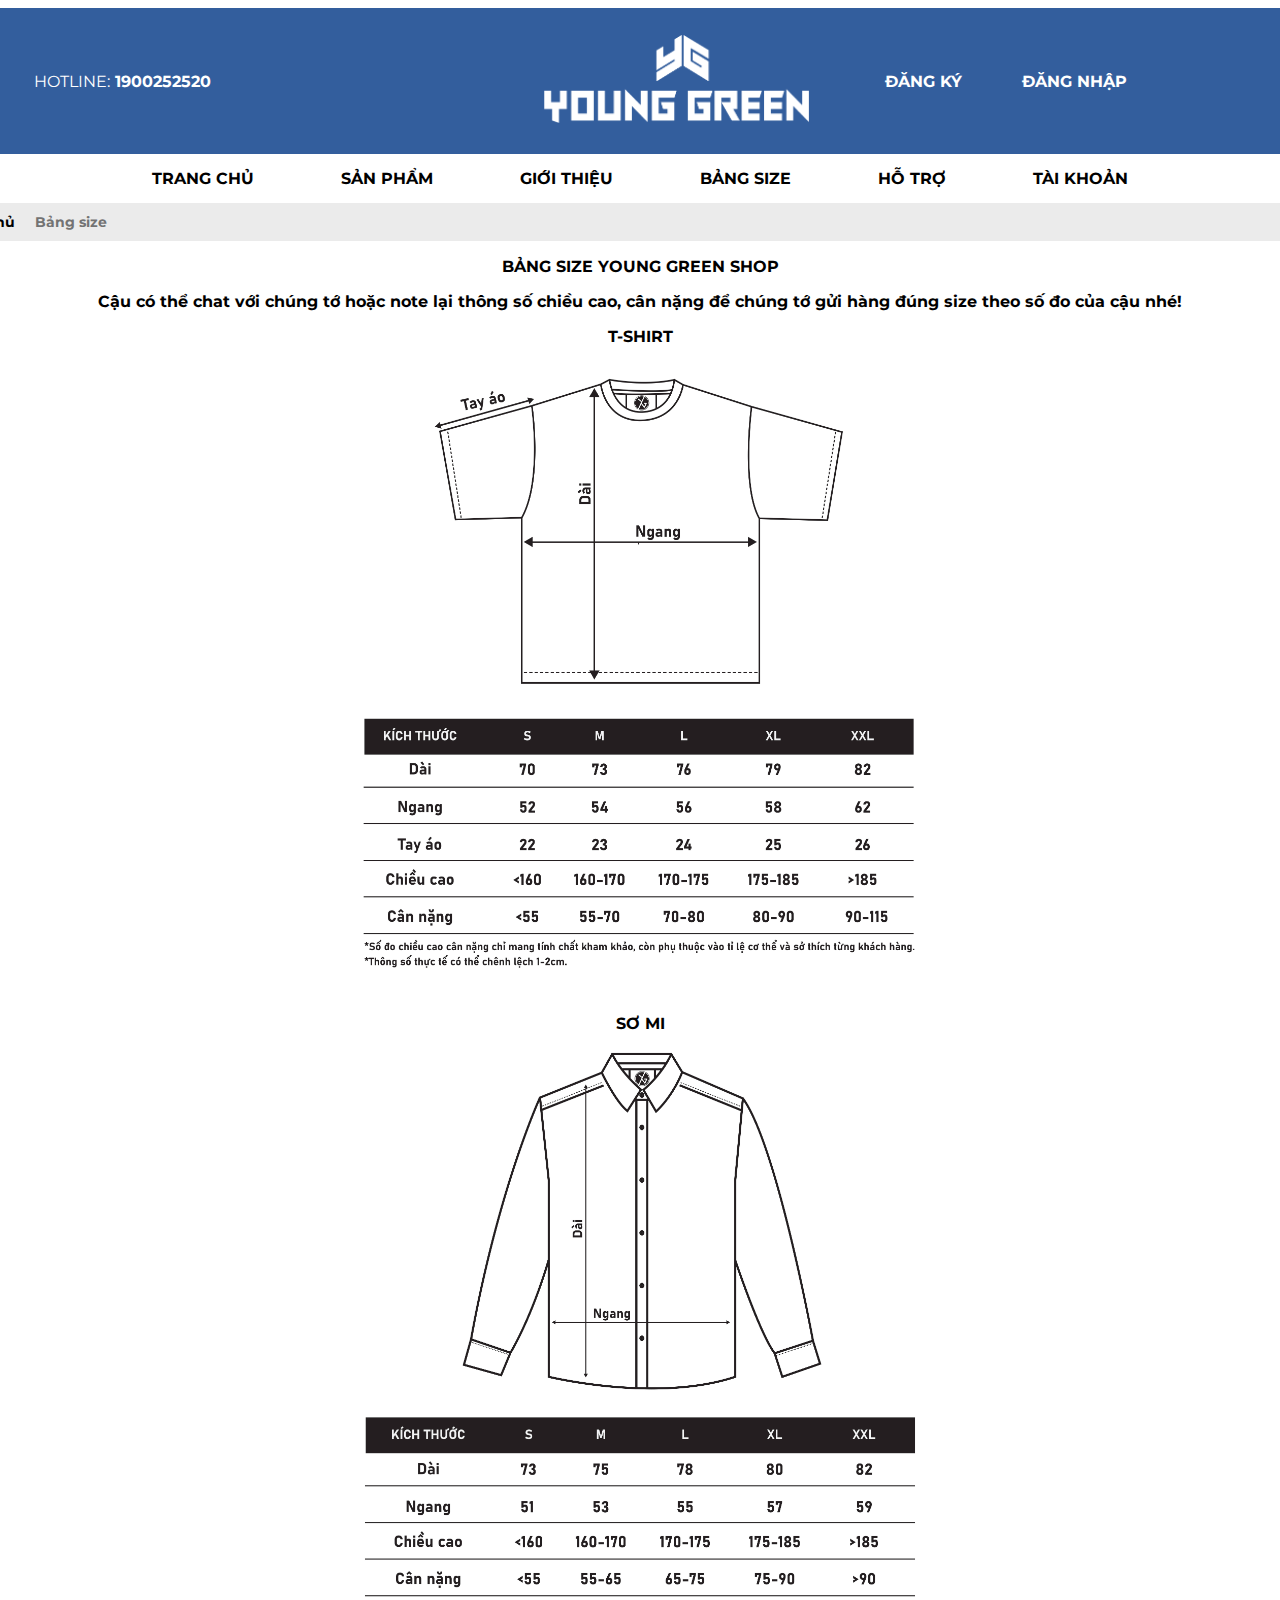
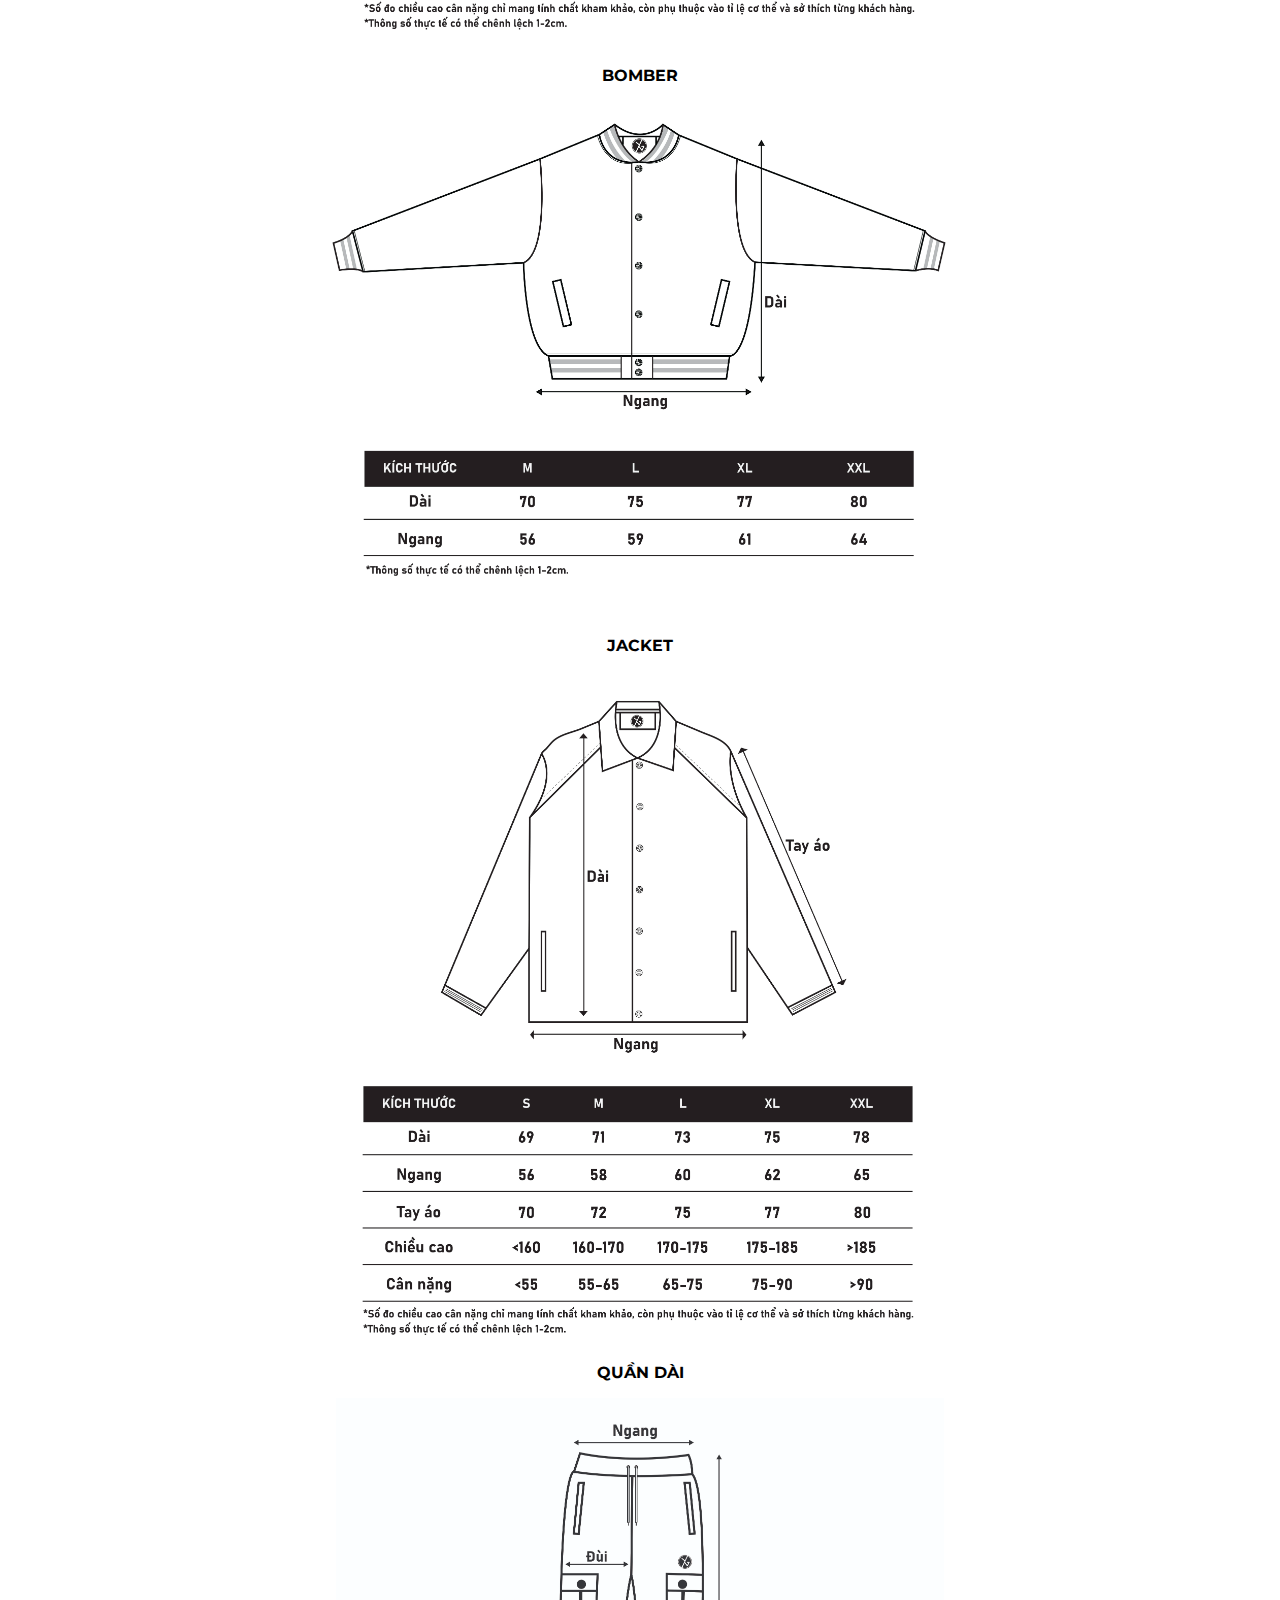
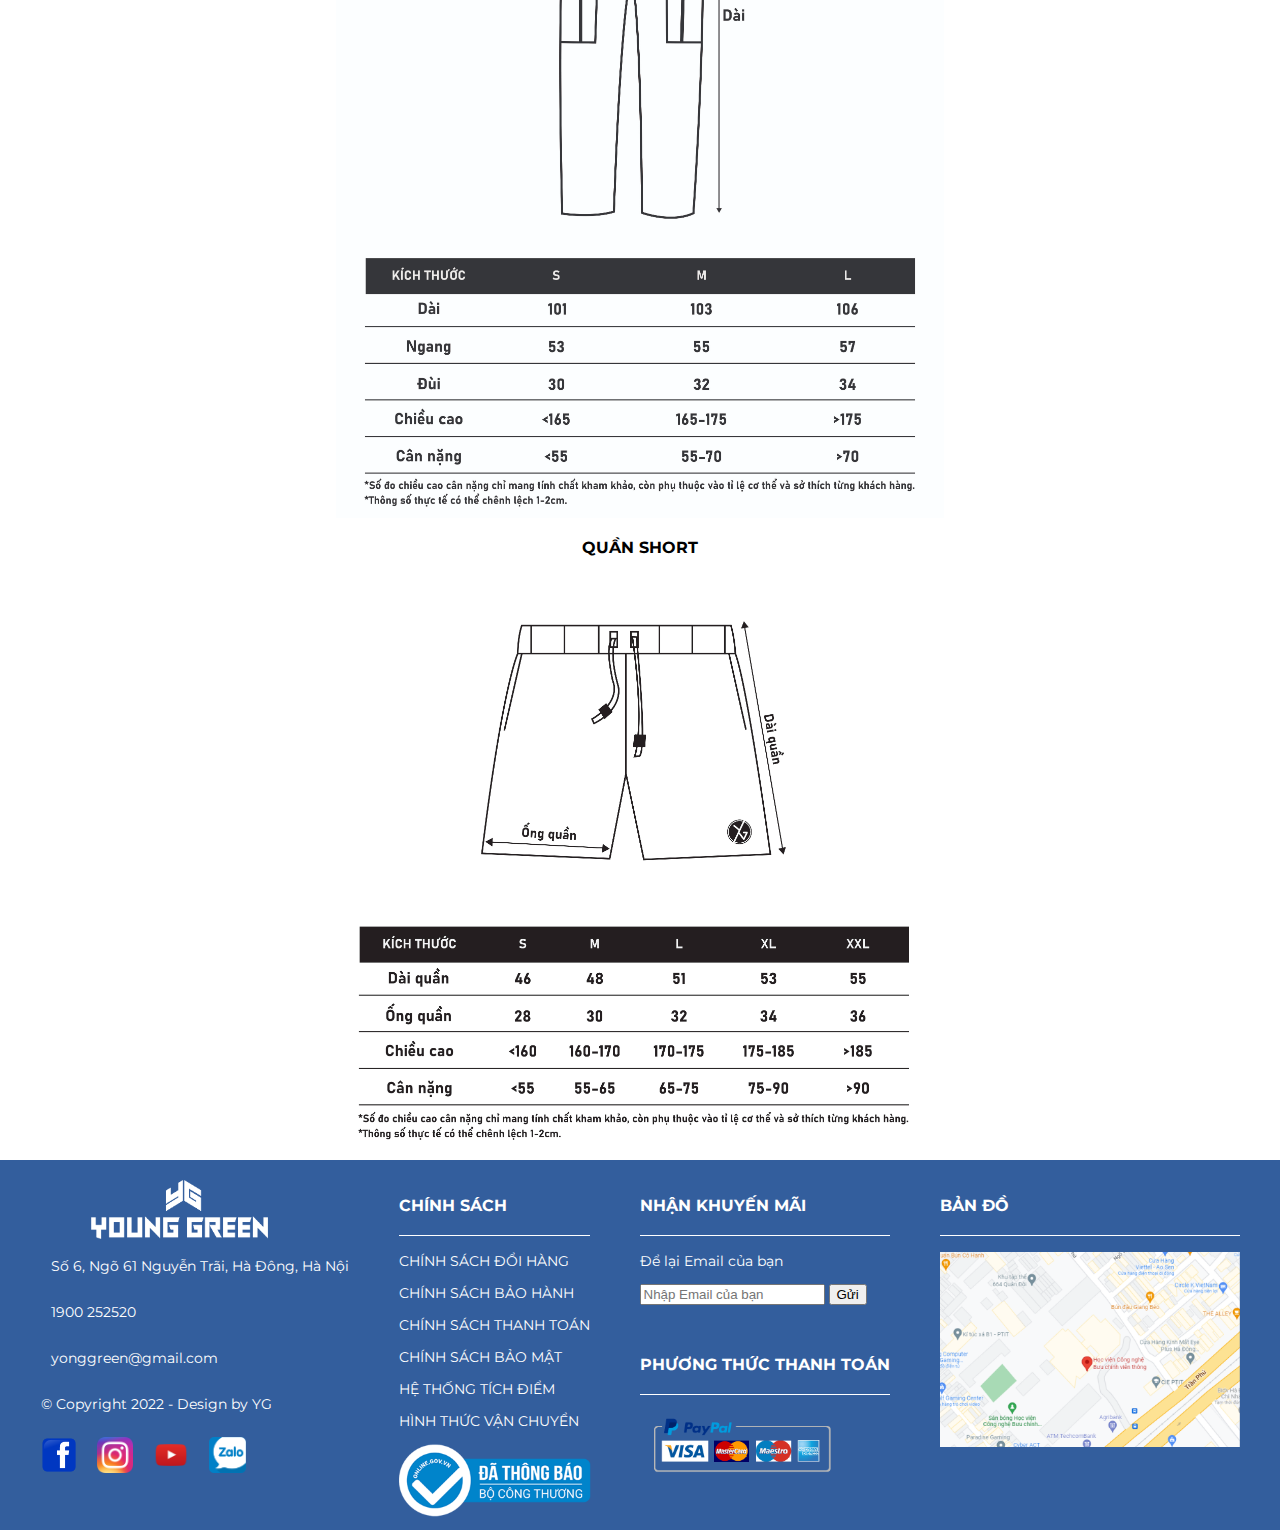
<file: bangsize.html>
<!DOCTYPE html>
<html lang="en">
<head>
    <meta charset="UTF-8">
    <meta http-equiv="X-UA-Compatible" content="IE=edge">
    <meta name="viewport" content="width=device-width, initial-scale=1.0">
    <title>Bảng size</title>
    <link rel="preconnect" href="https://fonts.googleapis.com">
    <link rel="preconnect" href="https://fonts.gstatic.com" crossorigin>
    <link href="https://fonts.googleapis.com/css2?family=Montserrat:wght@300;400&display=swap" rel="stylesheet">
    <link rel="stylesheet" href="bangsize.css">
    <link rel="stylesheet" href="https://cdnjs.cloudflare.com/ajax/libs/font-awesome/6.2.1/css/all.min.css" integrity="sha512-MV7K8+y+gLIBoVD59lQIYicR65iaqukzvf/nwasF0nqhPay5w/9lJmVM2hMDcnK1OnMGCdVK+iQrJ7lzPJQd1w==" crossorigin="anonymous" referrerpolicy="no-referrer" />
</head>
<body style="font-family: 'Montserrat', sans-serif; display: flex; justify-content: center; ">
    <div style="max-width: 1440px;">
        <div style="display: flex; justify-content: center;">
            <header class="head">
                <div style="display: flex; gap: 5px; margin-right: 273px;">
                    <p style="font-weight: normal;">HOTLINE:</p>
                    <p>1900252520</p>
                </div>
                
                <a href="./index.html">
                    <img src="img/logo2.png" alt="" style="margin-right: 16px; width: 265px;">
                </a>

                <a href="./dangky.html" class="li3">
                    <p style="display: flex; align-items: center;">ĐĂNG KÝ</p>
                </a>

                <a href="./dangnhap.html" class="li3">
                    <p style="display: flex; align-items: center;">ĐĂNG NHẬP</p>
                </a>

                <a href="./giohang.html" class="li3">
                    <div style="display: flex; align-items: center;">
                        <i class="fa-solid fa-cart-shopping"></i>
                    </div>
                </a>

               <a href="" class="li3">
                <div style="display: flex; align-items: center;">
                    <i class="fa-solid fa-magnifying-glass"></i>
                </div>
               </a>
            </header> 
        </div>
        <!--hết phần header -->
        <nav1 class="nav1">
            <a href="./index.html" class="li">TRANG CHỦ</a>
            <a href="./sanpham.html" class="li">SẢN PHẨM</a>
            <a href="./gioithieu.html" class="li">GIỚI THIỆU</a>
            <a href="./bangsize.html" class="li">BẢNG SIZE</a>
            <a href="./hotro.html" class="li">HỖ TRỢ</a>
            <a href="./canhan.html" class="li">TÀI KHOẢN</a>
        </nav1>

        <nav2>
            <div class="nav2">
                <a href="./index.html" class="li">Trang chủ</a>
                <i class="fa-solid fa-angle-right"></i>
                <p style="color: #737373;">Bảng size</p>
            </div>
        </nav2>

    <div class="center">
        <p>BẢNG SIZE YOUNG GREEN SHOP</p>
        <p>Cậu có thể chat với chúng tớ hoặc note lại thông số chiều cao, cân nặng để chúng tớ gửi hàng đúng size theo số đo của cậu nhé!</p>
        
    
    <div class="tshirt">
        <p>T-SHIRT</p>
        <img src="img/tshirt.png" alt="">
            </div>
    <div class="tshirt">
        <img src="img/stshirt.png" alt="">
            </div>
    <div class="tshirt">
        <p>SƠ MI</p>
        <img src="img/somi.png" alt="">
            </div>
    <div class="tshirt">
        
        <img src="img/ssomi.png" alt="">
            </div>
    <div class="tshirt">
        <p>BOMBER</p>
        <img src="img/bomber.png" alt="">
            </div>
    <div class="tshirt">
        <p>JACKET</p>
        <img src="img/jacker.png" alt="">
            </div>
    <div class="tshirt">
        <p>QUẦN DÀI</p>
        <img src="img/quandai.png" alt="">
            </div>
    <div class="tshirt">
        <p>QUẦN SHORT</p>
        <img src="img/quansoc.png" alt="">
            </div>
    </div>


    <footer>
        <div class="footer">
            <div>
                <a href="./index.html">
                    <img src="img/logo2.png" alt="" class="flogo">
                </a>
                <div class="dc">
                    <i class="fa-solid fa-location-dot"></i>
                    <p>Số 6, Ngõ 61 Nguyễn Trãi, Hà Đông, Hà Nội</p>
                </div>
                <div class="dc">
                    <i class="fa-solid fa-phone"></i>
                    <p>1900 252520</p>
                </div>
                <div class="dc">
                    <i class="fa-solid fa-envelope"></i>
                    <p>yonggreen@gmail.com</p>
                </div>
                <p>© Copyright 2022 - Design by YG</p>
                <div class="anh2">
                    <img src="img/fbbb.png" alt="">
                    <img src="img/insta.png" alt="">
                    <img src="img/youtube.png" alt="">
                    <img src="img/zalo.png" alt="">
                </div>
            </div>
    
            <div>
                <p style="font-weight: bold; border-bottom: 1px solid; padding-bottom: 20px; font-size: 16px;">CHÍNH SÁCH</p>
                <div>
                    <p class="cs">CHÍNH SÁCH ĐỔI HÀNG</p>
                    <p class="cs">CHÍNH SÁCH BẢO HÀNH</p>
                    <p class="cs">CHÍNH SÁCH THANH TOÁN</p>
                    <p class="cs">CHÍNH SÁCH BẢO MẬT</p>
                    <p class="cs">HỆ THỐNG TÍCH ĐIỂM</p>
                    <p class="cs">HÌNH THỨC VẬN CHUYỂN</p>
                </div>
                <div style="position: relative; bottom: 40px;">
                    <img src="img/thongbao.png" alt="" style="width: 300px; position: absolute; ">
                </div>
            </div>
    
            <div>
                <p style="font-weight: bold; border-bottom: 1px solid; padding-bottom: 20px; font-size: 16px;">NHẬN KHUYẾN MÃI</p>
                <p>Để lại Email của bạn</p>
                <input type="text" placeholder="Nhập Email của bạn">
                <button>Gửi</button>
                <p style="font-weight: bold; border-bottom: 1px solid; padding-bottom: 20px; margin-top: 50px; font-size: 16px;">PHƯƠNG THỨC THANH TOÁN</p>
                <div>
                    <img src="img/paypal-logo.png" alt="" style="width: 200px;">
                </div>
            </div>
    
            <div>
                <p style="font-weight: bold; border-bottom: 1px solid; padding-bottom: 20px; font-size: 16px;">BẢN ĐỒ</p>
                <img src="img/bando.png" alt="" class="bando">
            </div>
        </div>
    </footer>
        </div>       
</body>
</html>
</file>
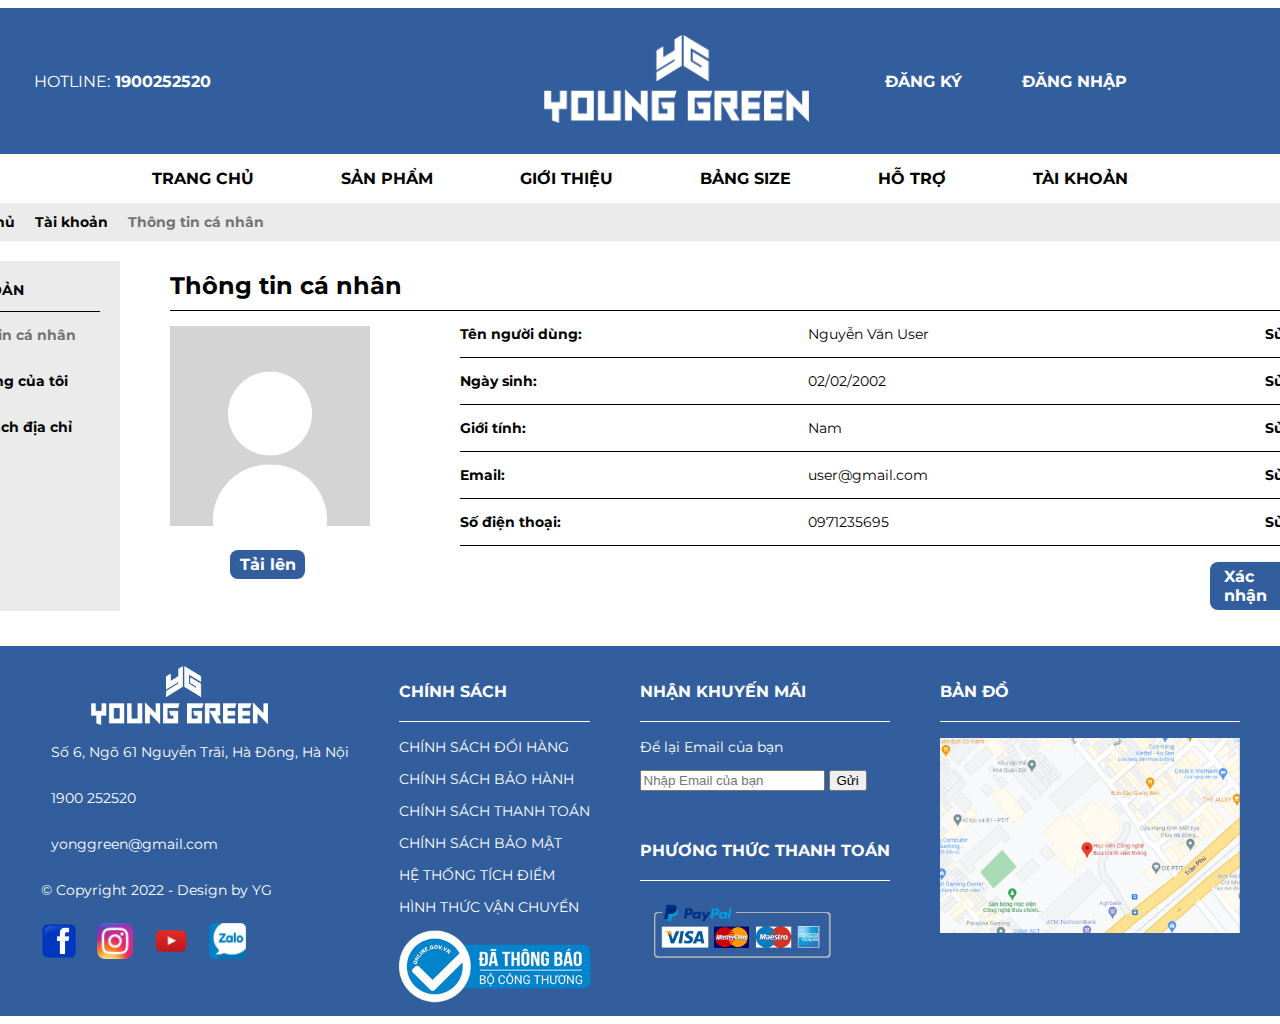
<file: canhan.html>
<!DOCTYPE html>
<html lang="en">
<head>
    <meta charset="UTF-8">
    <meta http-equiv="X-UA-Compatible" content="IE=edge">
    <meta name="viewport" content="width=device-width, initial-scale=1.0">
    <title>Thông tin các nhân</title>
    <link rel="preconnect" href="https://fonts.googleapis.com">
    <link rel="preconnect" href="https://fonts.gstatic.com" crossorigin>
    <link href="https://fonts.googleapis.com/css2?family=Montserrat:wght@300;400&display=swap" rel="stylesheet">
    <link rel="stylesheet" href="canhan.css">
    <link rel="stylesheet" href="https://cdnjs.cloudflare.com/ajax/libs/font-awesome/6.2.1/css/all.min.css" integrity="sha512-MV7K8+y+gLIBoVD59lQIYicR65iaqukzvf/nwasF0nqhPay5w/9lJmVM2hMDcnK1OnMGCdVK+iQrJ7lzPJQd1w==" crossorigin="anonymous" referrerpolicy="no-referrer" />
</head>
<body style="font-family: 'Montserrat', sans-serif; display: flex; justify-content: center; ">
    <div style="max-width: 1440px;">
        <div style="display: flex; justify-content: center;">
            <header class="head">
                <div style="display: flex; gap: 5px; margin-right: 273px;">
                    <p style="font-weight: normal;">HOTLINE:</p>
                    <p>1900252520</p>
                </div>
                
                <a href="./index.html">
                    <img src="img/logo2.png" alt="" style="margin-right: 16px; width: 265px;">
                </a>

                <a href="./dangky.html" class="li3">
                    <p style="display: flex; align-items: center;">ĐĂNG KÝ</p>
                </a>

                <a href="./dangnhap.html" class="li3">
                    <p style="display: flex; align-items: center;">ĐĂNG NHẬP</p>
                </a>

                <a href="./giohang.html" class="li3">
                    <div style="display: flex; align-items: center;">
                        <i class="fa-solid fa-cart-shopping"></i>
                    </div>
                </a>

               <a href="" class="li3">
                <div style="display: flex; align-items: center;">
                    <i class="fa-solid fa-magnifying-glass"></i>
                </div>
               </a>
            </header> 
        </div>
        <!--hết phần header -->
        <nav1 class="nav1">
            <a href="./index.html" class="li">TRANG CHỦ</a>
            <a href="./sanpham.html" class="li">SẢN PHẨM</a>
            <a href="./gioithieu.html" class="li">GIỚI THIỆU</a>
            <a href="./bangsize.html" class="li">BẢNG SIZE</a>
            <a href="./hotro.html" class="li">HỖ TRỢ</a>
            <a href="./canhan.html" class="li">TÀI KHOẢN</a>
        </nav1>
    
        <nav2>
            <div class="nav2">
                <a href="./index.html" class="li">Trang chủ</a>
                <i class="fa-solid fa-angle-right"></i>
                <a href="./canhan.html" class="li">Tài khoản</a>
                <i class="fa-solid fa-angle-right"></i>
                <p style="color: #737373;">Thông tin cá nhân</p>
            </div>
        </nav2>
        <!-- hết 2 nav -->
        <div class="than">
            <div class="than1">
                <a href="./canhan.html" class="li2">
                    <p class="taikhoan">TÀI KHOẢN</p>
                </a>
                <a href="./canhan.html" class="li">
                    <div class="than2">
                        <p style="color: #737373;">Thông tin cá nhân</p>
                        <i class="fa-solid fa-angle-right" style="color: #737373;"></i>
                    </div>
                </a>

                <a href="./donhang.html" class="li">
                    <div class="than2">
                        <p>Đơn hàng của tôi</p>
                        <i class="fa-solid fa-angle-right"></i>
                    </div>
                </a>

                <a href="./diachi.html" class="li">
                    <div class="than2">
                        <p>Danh sách địa chỉ</p>
                        <i class="fa-solid fa-angle-right"></i>
                    </div>
                </a>
            </div>

            <div class="thongtin">
                <p class="canhan">Thông tin cá nhân</p>
                <div style="display: flex; gap: 90px;">
                    <div style="margin-top: 15px;">
                        <img src="img/anhdd.jpg" alt="" style="width: 200px">
                        <div class="tailen">
                            <p><a href="" style="text-decoration: none; color: #FFFFFF;">Tải lên</a></p>
                        </div>
                    </div>

                    <div>
                        <div class="noidung">
                            <p>Tên người dùng:</p>
                            <p style="font-weight: normal;">Nguyễn Văn User</p>
                            <div class="sua">
                                <i class="fa-solid fa-pen"></i>
                                <p>Sửa</p>
                            </div>
                        </div>

                        <div class="noidung">
                            <p>Ngày sinh:</p>
                            <p style="font-weight: normal;">02/02/2002</p>
                            <div class="sua">
                                <i class="fa-solid fa-pen"></i>
                                <p>Sửa</p>
                            </div>
                        </div>

                        <div class="noidung">
                            <p>Giới tính:</p>
                            <p style="font-weight: normal;">Nam</p>
                            <div class="sua">
                                <i class="fa-solid fa-pen"></i>
                                <p>Sửa</p>
                            </div>
                        </div>

                        <div class="noidung">
                            <p>Email:</p>
                            <p style="font-weight: normal;">user@gmail.com</p>
                            <div class="sua">
                                <i class="fa-solid fa-pen"></i>
                                <p>Sửa</p>
                            </div>
                        </div>

                        <div class="noidung">
                            <p>Số điện thoại:</p>
                            <p style="font-weight: normal;">0971235695</p>
                            <div class="sua">
                                <i class="fa-solid fa-pen"></i>
                                <p>Sửa</p>
                            </div>
                        </div>

                        <div>
                            <p class="confirm"><a href="" style="text-decoration: none; color: #FFFFFF;">Xác nhận</a></p>
                        </div>
                    </div>

                </div>
            </div>
        </div>
        
        <!-- hết nội dung -->
        <!-- phần footer -->
        <footer>
            <div class="footer">
                <div>
                    <a href="./index.html">
                        <img src="img/logo2.png" alt="" class="flogo">
                    </a>
                    <div class="dc">
                        <i class="fa-solid fa-location-dot"></i>
                        <p>Số 6, Ngõ 61 Nguyễn Trãi, Hà Đông, Hà Nội</p>
                    </div>
                    <div class="dc">
                        <i class="fa-solid fa-phone"></i>
                        <p>1900 252520</p>
                    </div>
                    <div class="dc">
                        <i class="fa-solid fa-envelope"></i>
                        <p>yonggreen@gmail.com</p>
                    </div>
                    <p>© Copyright 2022 - Design by YG</p>
                    <div class="anh2">
                        <img src="img/fbbb.png" alt="">
                        <img src="img/insta.png" alt="">
                        <img src="img/youtube.png" alt="">
                        <img src="img/zalo.png" alt="">
                    </div>
                </div>
        
                <div>
                    <p style="font-weight: bold; border-bottom: 1px solid; padding-bottom: 20px; font-size: 16px;">CHÍNH SÁCH</p>
                    <div>
                        <p class="cs">CHÍNH SÁCH ĐỔI HÀNG</p>
                        <p class="cs">CHÍNH SÁCH BẢO HÀNH</p>
                        <p class="cs">CHÍNH SÁCH THANH TOÁN</p>
                        <p class="cs">CHÍNH SÁCH BẢO MẬT</p>
                        <p class="cs">HỆ THỐNG TÍCH ĐIỂM</p>
                        <p class="cs">HÌNH THỨC VẬN CHUYỂN</p>
                    </div>
                    <div style="position: relative; bottom: 40px;">
                        <img src="img/thongbao.png" alt="" style="width: 300px; position: absolute; ">
                    </div>
                </div>
        
                <div>
                    <p style="font-weight: bold; border-bottom: 1px solid; padding-bottom: 20px; font-size: 16px;">NHẬN KHUYẾN MÃI</p>
                    <p>Để lại Email của bạn</p>
                    <input type="text" placeholder="Nhập Email của bạn">
                    <button>Gửi</button>
                    <p style="font-weight: bold; border-bottom: 1px solid; padding-bottom: 20px; margin-top: 50px; font-size: 16px;">PHƯƠNG THỨC THANH TOÁN</p>
                    <div>
                        <img src="img/paypal-logo.png" alt="" style="width: 200px;">
                    </div>
                </div>
        
                <div>
                    <p style="font-weight: bold; border-bottom: 1px solid; padding-bottom: 20px; font-size: 16px;">BẢN ĐỒ</p>
                    <img src="img/bando.png" alt="" class="bando">
                </div>
            </div>
        </footer>
    </div>
</body>
</html>
</file>
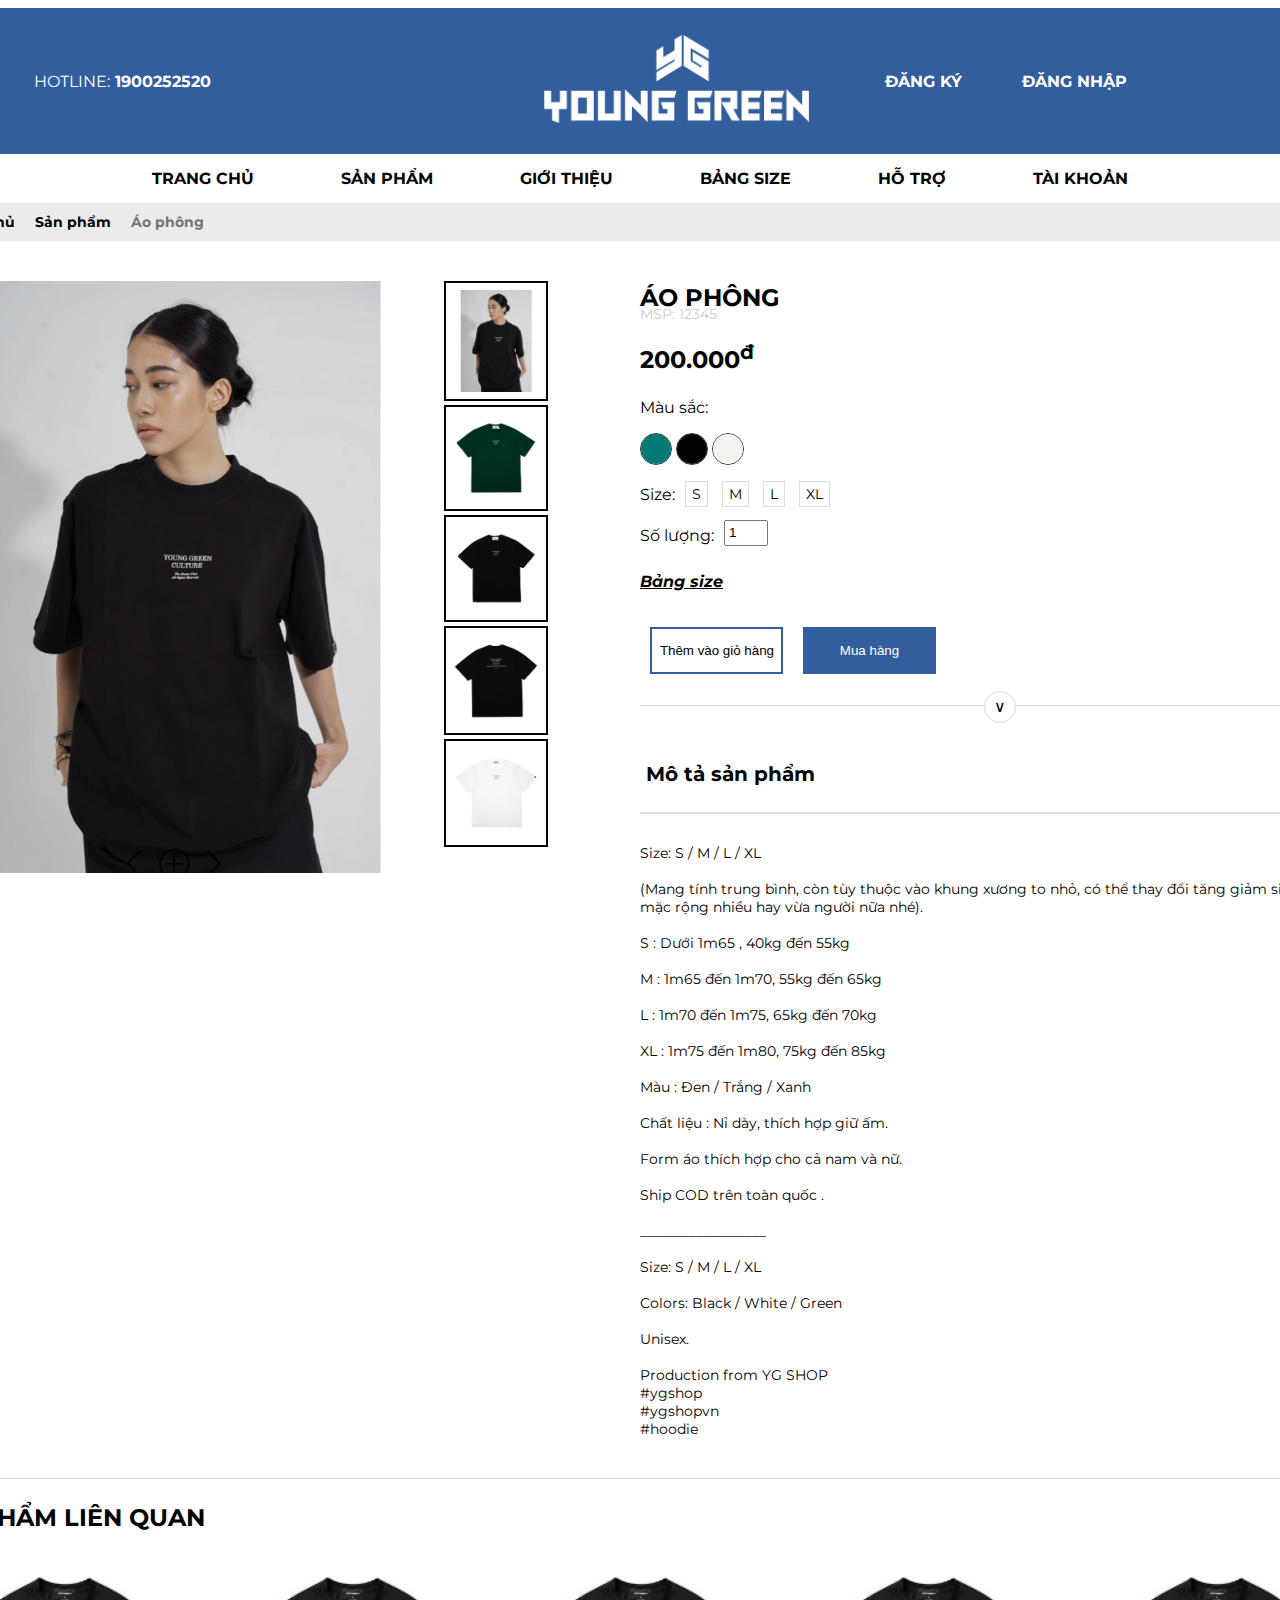
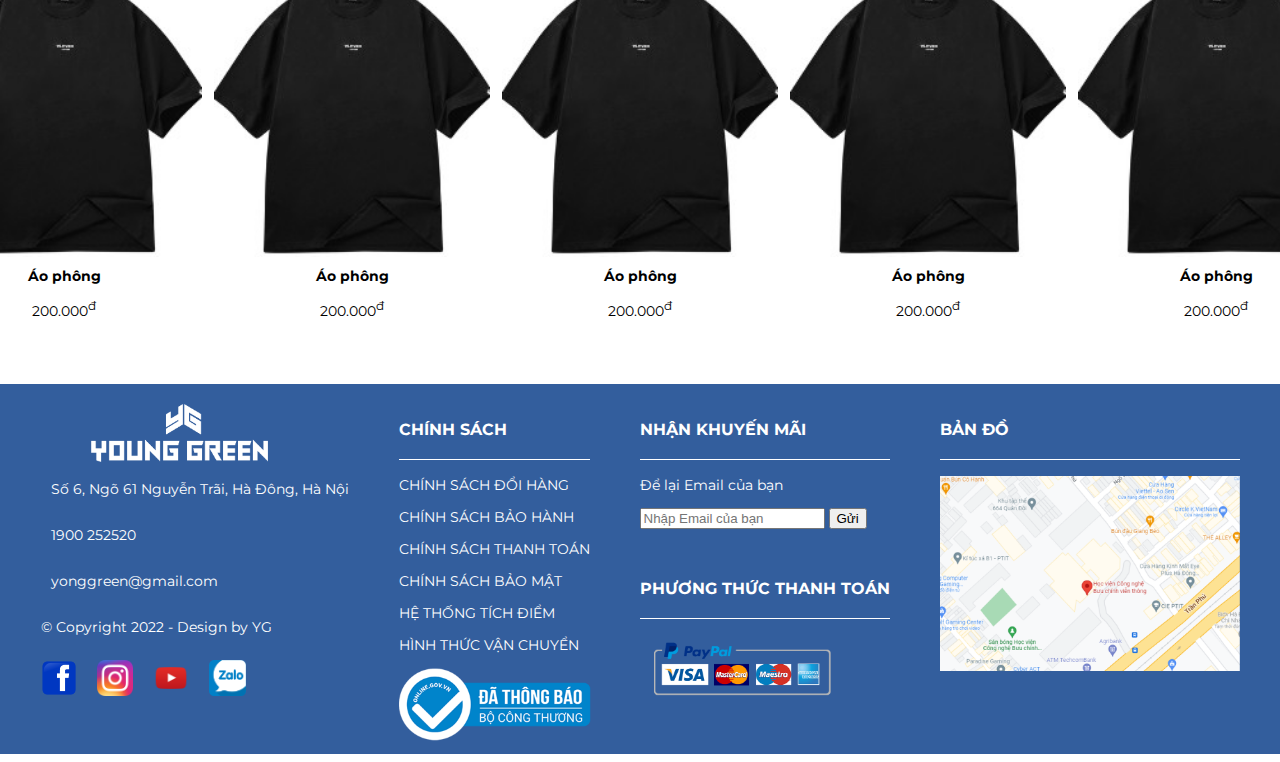
<file: chitiet.html>
<!DOCTYPE html>
<html lang="en">
<head>
    <meta charset="UTF-8">
    <meta http-equiv="X-UA-Compatible" content="IE=edge">
    <meta name="viewport" content="width=device-width, initial-scale=1.0">
    <title>Chi tiết sản phẩm</title>
    <link rel="preconnect" href="https://fonts.googleapis.com">
    <link rel="preconnect" href="https://fonts.gstatic.com" crossorigin>
    <link href="https://fonts.googleapis.com/css2?family=Montserrat:wght@300;400&display=swap" rel="stylesheet">
    <link rel="stylesheet" href="chitiet.css">
    <link rel="stylesheet" href="https://cdnjs.cloudflare.com/ajax/libs/font-awesome/6.2.1/css/all.min.css" integrity="sha512-MV7K8+y+gLIBoVD59lQIYicR65iaqukzvf/nwasF0nqhPay5w/9lJmVM2hMDcnK1OnMGCdVK+iQrJ7lzPJQd1w==" crossorigin="anonymous" referrerpolicy="no-referrer" />
</head>
<body style="font-family: 'Montserrat', sans-serif; display: flex; justify-content: center; ">
  <div style="max-width: 1440px;">
   <div style="display: flex; justify-content: center;">
    <header class="head">
      <div style="display: flex; gap: 5px; margin-right: 273px;">
          <p style="font-weight: normal;">HOTLINE:</p>
          <p>1900252520</p>
      </div>
      
      <a href="./index.html">
          <img src="img/logo2.png" alt="" style="margin-right: 16px; width: 265px;">
      </a>

      <a href="./dangky.html" class="li3">
          <p style="display: flex; align-items: center;">ĐĂNG KÝ</p>
      </a>

      <a href="./dangnhap.html" class="li3">
          <p style="display: flex; align-items: center;">ĐĂNG NHẬP</p>
      </a>

      <a href="./giohang.html" class="li3">
          <div style="display: flex; align-items: center;">
              <i class="fa-solid fa-cart-shopping"></i>
          </div>
      </a>

     <a href="" class="li3">
      <div style="display: flex; align-items: center;">
          <i class="fa-solid fa-magnifying-glass"></i>
      </div>
     </a>
  </header> 
</div>
<!--hết phần header -->
<nav1 class="nav1">
  <a href="./index.html" class="li">TRANG CHỦ</a>
  <a href="./sanpham.html" class="li">SẢN PHẨM</a>
  <a href="./gioithieu.html" class="li">GIỚI THIỆU</a>
  <a href="./bangsize.html" class="li">BẢNG SIZE</a>
  <a href="./hotro.html" class="li">HỖ TRỢ</a>
  <a href="./canhan.html" class="li">TÀI KHOẢN</a>
</nav1>
  
   <nav2>
     <div class="nav2">
      <a href="./index.html" class="li">Trang chủ</a>
       <i class="fa-solid fa-angle-right"></i>
       <a href="./sanpham.html" class="li">Sản phẩm</a>
      <i class="fa-solid fa-angle-right"></i>
       <p style="color: #737373;">Áo phông</p>
     </div>
   </nav2> 
   <section class="product">
    <div class="container">
        <div class="product-content row">
            <div class="product-content-left row">
                <div class="product-content-left-big-img">
                    <img src="img/áo2.png" alt="">
                </div>
                <div class="product-content-left-small-img">
                    <img src="img/áo2.png" alt="">
                    <img src="img/áo5.png" alt="">
                    <img src="img/áo1.png" alt="">
                    <img src="img/áo3.png" alt="">
                    <img src="img/áo4.png" alt="">
                </div>
            </div>
            <div class="product-content-right">
                <div class="product-content-right-product-name">
                    <h1>ÁO PHÔNG</h1>
                    <p>MSP: 12345</p>
                </div>
                <div class="product-content-right-product-price">
                    <p>200.000<sup>đ</sup></p>
                </div>
                <div class="product-content-right-product-color">
                  <p><span>Màu sắc:</span></p>
                  <div class="roduct-content-right-product-color img">
                  <img src="img/màu xanh.png" alt="" style="cursor: pointer;">
                  <img src="img/màu đen.png" alt="" style="cursor: pointer;">
                  <img src="img/màu sữa.png" alt="" style="cursor: pointer;">
                </div>
                </div>
                <div class="product-content-right-product-size row">
                  <p>Size:</p>
                  <div class="size" style="margin-left: 10px;">
                    <span>S</span>
                    <span>M</span>
                    <span>L</span>
                    <span>XL</span>
                  </div>
                </div>
                <div class="quantity">
                  <p>Số lượng: </p>
                   <input type="number" min="0" value="1" name="nbname" style="margin-left: 10px;">
                </div>
                <a href="bangsize.html" class="li2">
                    <p style="font-style: italic; font-weight: bold; text-decoration: underline;">Bảng size</p>
                </a>
                <div class="product-content-right-product-button row">
                   <a href="giohang.html" class="li4">
                        <button style="background: #ffffff; border: bla;"> <i class="fa-solid fa-cart-shopping" style="color: black;"></i>
                        <p style="color: black;">Thêm vào giỏ hàng</p>
                        </button>
                   </a>
                  <a href="thanhtoan.html" class="li2">
                    <button><p>Mua hàng</p></button>
                  </a>
                </div> <br>
                <div class="product-content-right-bottom">
                  <div class="product-content-right-bottom-top">
                    &#8744;
                  </div>
                  <div class="product-content-right-bottom-content-big">
                    <div class="product-content-right-bottom-content-tilte">
                      <div class="product-content-right-bottom-content-tilte-item">
                        <p>Mô tả sản phẩm</p>
                      </div>
                    </div>
                    <div class="product-content-right-bottom-content">
                      <div class="product-content-right-bottom-content-chitiet">
                        Size: S / M / L / XL <br><br>
        (Mang tính trung bình, còn tùy thuộc vào khung xương to nhỏ, có thể thay đổi tăng giảm size và thích mặc rộng nhiều hay vừa người nữa nhé).<br><br>
        S : Dưới 1m65 , 40kg đến 55kg<br><br>
        M : 1m65 đến 1m70, 55kg đến 65kg<br><br>
        L : 1m70 đến 1m75, 65kg đến 70kg<br><br>
        XL : 1m75 đến 1m80, 75kg đến 85kg<br><br>
        Màu : Đen / Trắng / Xanh<br><br>
        Chất liệu : Nỉ dày, thích hợp giữ ấm.<br><br>
        Form áo thích hợp cho cả nam và nữ.<br><br>
        Ship COD trên toàn quốc .<br><br>
        __________________<br><br>
        Size: S / M / L / XL <br><br>
        Colors: Black / White / Green<br><br>
        Unisex.<br><br>
        Production from YG SHOP<br>
        #ygshop<br>
        #ygshopvn<br>
        #hoodie<br>
        
                      </div>
                    </div>
                  </div>
                </div>
            </div>
        </div>
    </div>
   </section>

   <section class="product-related container">
    <div class="product-related-title">
        <p>SẢN PHẨM LIÊN QUAN</p>
    </div>
    <div class="product-content row">
        <div class="product-related-item">
            <a href="chitiet.html" class="li">
                <img src="img/./sp1.jpg" alt="">
                <h1>Áo phông</h1>
                <p>200.000<sup>đ</sup></p>
            </a>
        </div>
        <div class="product-related-item">
            <a href="chitiet.html" class="li">
                <img src="img/./sp1.jpg" alt="">
                <h1>Áo phông</h1>
                <p>200.000<sup>đ</sup></p>
            </a>
        </div>        
        <div class="product-related-item">
            <a href="chitiet.html" class="li">
                <img src="img/./sp1.jpg" alt="">
                <h1>Áo phông</h1>
                <p>200.000<sup>đ</sup></p>
            </a>
        </div>        
        <div class="product-related-item">
            <a href="chitiet.html" class="li">
                <img src="img/./sp1.jpg" alt="">
                <h1>Áo phông</h1>
                <p>200.000<sup>đ</sup></p>
            </a>
        </div>        
        <div class="product-related-item">
            <a href="chitiet.html" class="li">
                <img src="img/./sp1.jpg" alt="">
                <h1>Áo phông</h1>
                <p>200.000<sup>đ</sup></p>
            </a>
        </div>
    </div>
   </section>
   <script src="chitiet.js"></script>

   <footer>
    <div class="footer">
        <div>
            <a href="./index.html">
                <img src="img/logo2.png" alt="" class="flogo">
            </a>
            <div class="dc">
                <i class="fa-solid fa-location-dot"></i>
                <p>Số 6, Ngõ 61 Nguyễn Trãi, Hà Đông, Hà Nội</p>
            </div>
            <div class="dc">
                <i class="fa-solid fa-phone"></i>
                <p>1900 252520</p>
            </div>
            <div class="dc">
                <i class="fa-solid fa-envelope"></i>
                <p>yonggreen@gmail.com</p>
            </div>
            <p>© Copyright 2022 - Design by YG</p>
            <div class="anh2">
                <img src="img/fbbb.png" alt="">
                <img src="img/insta.png" alt="">
                <img src="img/youtube.png" alt="">
                <img src="img/zalo.png" alt="">
            </div>
        </div>

        <div>
            <p style="font-weight: bold; border-bottom: 1px solid; padding-bottom: 20px; font-size: 16px;">CHÍNH SÁCH</p>
            <div>
                <p class="cs">CHÍNH SÁCH ĐỔI HÀNG</p>
                <p class="cs">CHÍNH SÁCH BẢO HÀNH</p>
                <p class="cs">CHÍNH SÁCH THANH TOÁN</p>
                <p class="cs">CHÍNH SÁCH BẢO MẬT</p>
                <p class="cs">HỆ THỐNG TÍCH ĐIỂM</p>
                <p class="cs">HÌNH THỨC VẬN CHUYỂN</p>
            </div>
            <div style="position: relative; bottom: 40px;">
                <img src="img/thongbao.png" alt="" style="width: 300px; position: absolute; ">
            </div>
        </div>

        <div>
            <p style="font-weight: bold; border-bottom: 1px solid; padding-bottom: 20px; font-size: 16px;">NHẬN KHUYẾN MÃI</p>
            <p>Để lại Email của bạn</p>
            <input type="text" placeholder="Nhập Email của bạn">
            <button>Gửi</button>
            <p style="font-weight: bold; border-bottom: 1px solid; padding-bottom: 20px; margin-top: 50px; font-size: 16px;">PHƯƠNG THỨC THANH TOÁN</p>
            <div>
                <img src="img/paypal-logo.png" alt="" style="width: 200px;">
            </div>
        </div>

        <div>
            <p style="font-weight: bold; border-bottom: 1px solid; padding-bottom: 20px; font-size: 16px;">BẢN ĐỒ</p>
            <img src="img/bando.png" alt="" class="bando">
        </div>
    </div>
</footer>
</div>
</body>
</html>
</file>
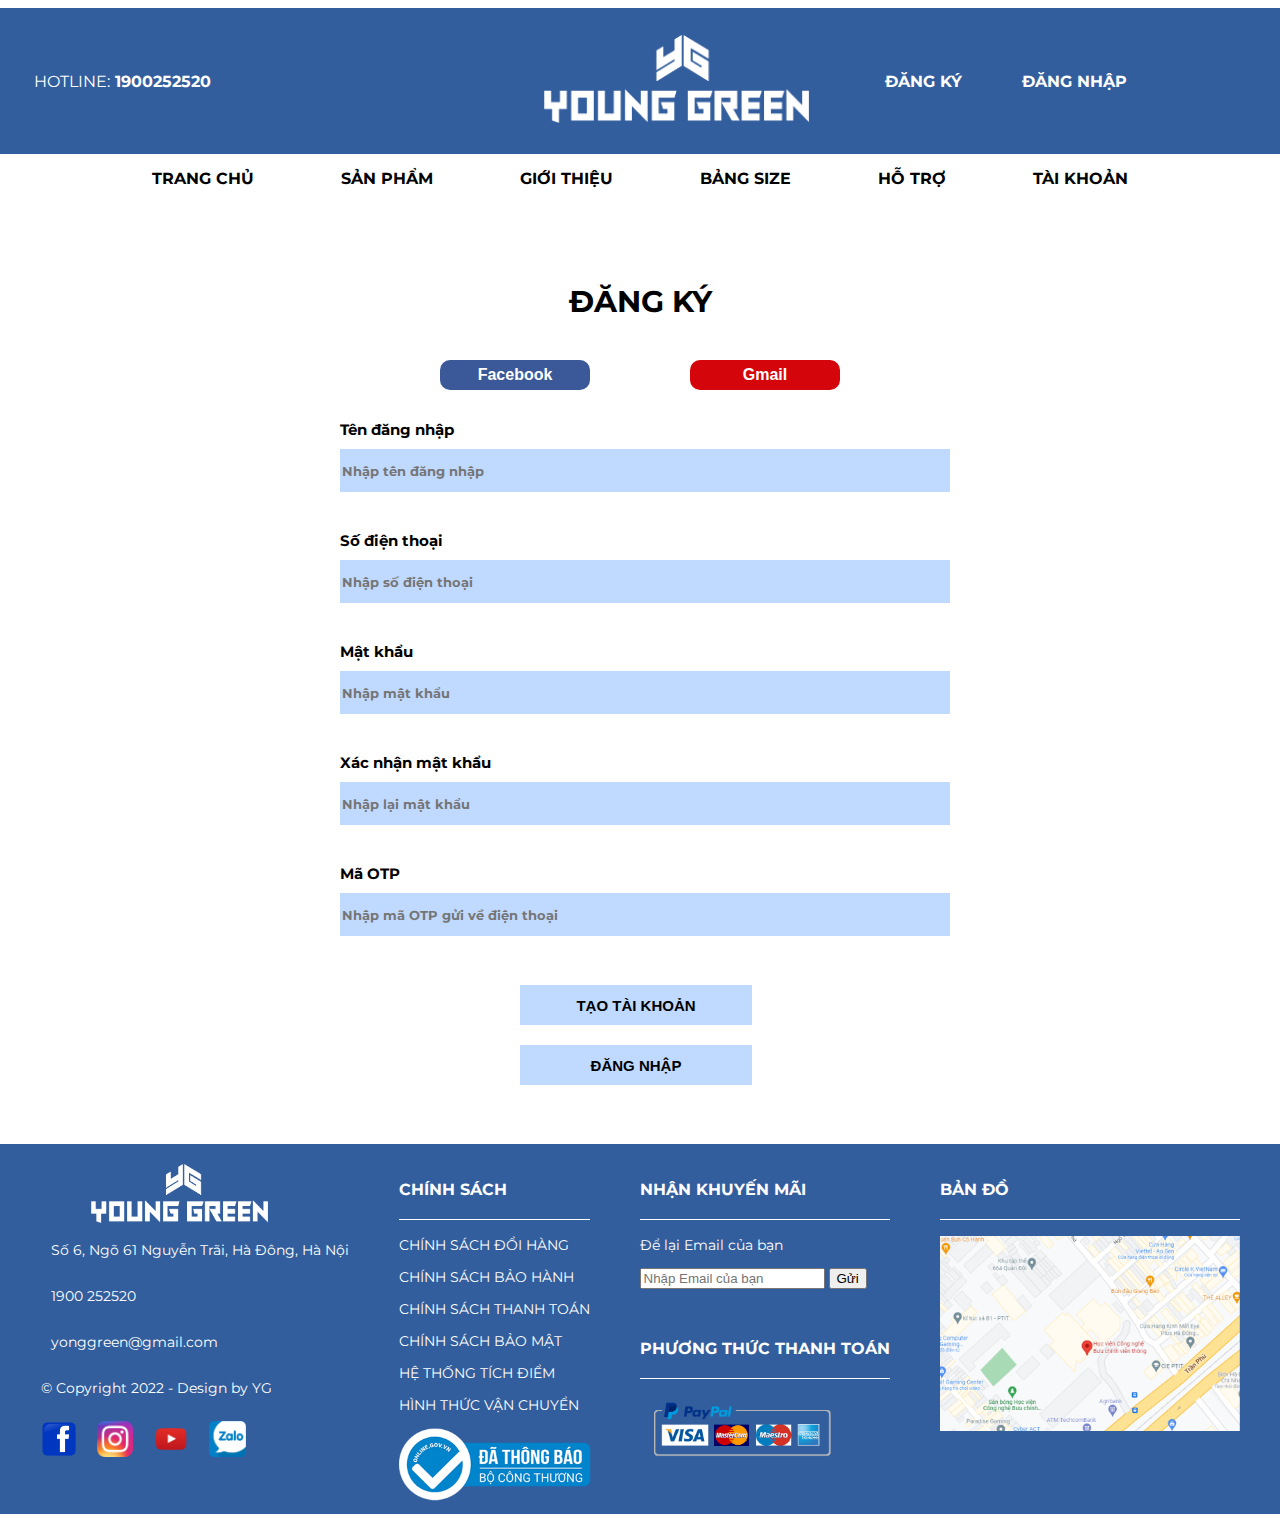
<file: dangky.html>
<!DOCTYPE html>
<html lang="en">
<head>
    <meta charset="UTF-8">
    <meta http-equiv="X-UA-Compatible" content="IE=edge">
    <meta name="viewport" content="width=device-width, initial-scale=1.0">
    <link rel="stylesheet" href="dangky.css">
    <link href="https://fonts.googleapis.com/css2?family=Montserrat&display=swap" rel="stylesheet">
    <link rel="stylesheet" href="https://cdnjs.cloudflare.com/ajax/libs/font-awesome/6.2.1/css/all.min.css" integrity="sha512-MV7K8+y+gLIBoVD59lQIYicR65iaqukzvf/nwasF0nqhPay5w/9lJmVM2hMDcnK1OnMGCdVK+iQrJ7lzPJQd1w==" crossorigin="anonymous" referrerpolicy="no-referrer" />
    <title>Đăng ký</title>
</head>
    <body style="font-family: 'Montserrat', sans-serif; display: flex; justify-content: center; ">
        <div style="max-width: 1440px;">
            <div style="display: flex; justify-content: center;">
                <header class="head">
                    <div style="display: flex; gap: 5px; margin-right: 273px;">
                        <p style="font-weight: normal;">HOTLINE:</p>
                        <p>1900252520</p>
                    </div>
                    
                    <a href="./index.html">
                        <img src="img/logo2.png" alt="" style="margin-right: 16px; width: 265px;">
                    </a>
    
                    <a href="./dangky.html" class="li3">
                        <p style="display: flex; align-items: center;">ĐĂNG KÝ</p>
                    </a>
    
                    <a href="./dangnhap.html" class="li3">
                        <p style="display: flex; align-items: center;">ĐĂNG NHẬP</p>
                    </a>
    
                    <a href="./giohang.html" class="li3">
                        <div style="display: flex; align-items: center;">
                            <i class="fa-solid fa-cart-shopping"></i>
                        </div>
                    </a>
    
                   <a href="" class="li3">
                    <div style="display: flex; align-items: center;">
                        <i class="fa-solid fa-magnifying-glass"></i>
                    </div>
                   </a>
                </header> 
            </div>
            <!--hết phần header -->
            <nav1 class="nav1">
                <a href="./index.html" class="li">TRANG CHỦ</a>
                <a href="./sanpham.html" class="li">SẢN PHẨM</a>
                <a href="./gioithieu.html" class="li">GIỚI THIỆU</a>
                <a href="./bangsize.html" class="li">BẢNG SIZE</a>
                <a href="./hotro.html" class="li">HỖ TRỢ</a>
                <a href="./canhan.html" class="li">TÀI KHOẢN</a>
            </nav1>
        
            <nav2 class="nav2">
                <p>ĐĂNG KÝ</p>
            </nav2>

        <nav3 class="logo" style="display: flex;padding: 10px;">
            <div>
                <button class="fb" style="width: 150px;height: 30px; cursor: pointer;">
                    <i class="fa-brands fa-square-facebook"></i>
                    <span>Facebook</span>
                </button>
            </div>
            <div>
                <button class="gm" style="width: 150px;height: 30px; cursor: pointer;">
                    <i class="fa-brands fa-google"></i>
                    <span>Gmail</span>
                </button>
            </div>
        </nav3>
       
            <div class="tendangnhap">
            <label for="tdn" class="tendn">Tên đăng nhập</label>
            <input type="text" class="tdn" placeholder="Nhập tên đăng nhập"><br>
         </div>

        <div class="sodienthoai">
            <label for="sdt" class="sodt">Số điện thoại</label>
           <input type="text" class="sdt" placeholder="Nhập số điện thoại">
        <br>
        </div>
        <div class="matkhau">
            <label for="mk" class="mak">Mật khẩu</label>
        <input type="text" class="mk" placeholder="Nhập mật khẩu"><br>

        </div>
        <div class="nhaplaimatkhau">
            <label for="nlmk" class="nhmak">Xác nhận mật khẩu</label>
        <input type="text" class="nlmk" placeholder="Nhập lại mật khẩu"><br>

        </div>
        <div class="otp1">
            <label for="otp" class="maotp">Mã OTP</label>
        <input type="text" class="otp" placeholder="Nhập mã OTP gửi về điện thoại"><br>

        </div>
        <button class="Taotaikhoan" style="width: 232px;height: 40px; cursor: pointer;">TẠO TÀI KHOẢN</button><br>
        <a href="./dangnhap.html" class="li">
            <button class="Dangnhap" style="width: 232px;height: 40px; cursor: pointer;">ĐĂNG NHẬP</button>
        </a>
        <br><br><br><br><br><br><br><br><br><br><br><br>


        <footer>
            <div class="footer">
                <div>
                    <a href="./index.html">
                        <img src="img/logo2.png" alt="" class="flogo">
                    </a>
                    <div class="dc">
                        <i class="fa-solid fa-location-dot"></i>
                        <p>Số 6, Ngõ 61 Nguyễn Trãi, Hà Đông, Hà Nội</p>
                    </div>
                    <div class="dc">
                        <i class="fa-solid fa-phone"></i>
                        <p>1900 252520</p>
                    </div>
                    <div class="dc">
                        <i class="fa-solid fa-envelope"></i>
                        <p>yonggreen@gmail.com</p>
                    </div>
                    <p>© Copyright 2022 - Design by YG</p>
                    <div class="anh2">
                        <img src="img/fbbb.png" alt="">
                        <img src="img/insta.png" alt="">
                        <img src="img/youtube.png" alt="">
                        <img src="img/zalo.png" alt="">
                    </div>
                </div>
        
                <div>
                    <p style="font-weight: bold; border-bottom: 1px solid; padding-bottom: 20px; font-size: 16px;">CHÍNH SÁCH</p>
                    <div>
                        <p class="cs">CHÍNH SÁCH ĐỔI HÀNG</p>
                        <p class="cs">CHÍNH SÁCH BẢO HÀNH</p>
                        <p class="cs">CHÍNH SÁCH THANH TOÁN</p>
                        <p class="cs">CHÍNH SÁCH BẢO MẬT</p>
                        <p class="cs">HỆ THỐNG TÍCH ĐIỂM</p>
                        <p class="cs">HÌNH THỨC VẬN CHUYỂN</p>
                    </div>
                    <div style="position: relative; bottom: 40px;">
                        <img src="img/thongbao.png" alt="" style="width: 300px; position: absolute; ">
                    </div>
                </div>
        
                <div>
                    <p style="font-weight: bold; border-bottom: 1px solid; padding-bottom: 20px; font-size: 16px;">NHẬN KHUYẾN MÃI</p>
                    <p>Để lại Email của bạn</p>
                    <input type="text" placeholder="Nhập Email của bạn">
                    <button>Gửi</button>
                    <p style="font-weight: bold; border-bottom: 1px solid; padding-bottom: 20px; margin-top: 50px; font-size: 16px;">PHƯƠNG THỨC THANH TOÁN</p>
                    <div>
                        <img src="img/paypal-logo.png" alt="" style="width: 200px;">
                    </div>
                </div>
        
                <div>
                    <p style="font-weight: bold; border-bottom: 1px solid; padding-bottom: 20px; font-size: 16px;">BẢN ĐỒ</p>
                    <img src="img/bando.png" alt="" class="bando">
                </div>
            </div>
        </footer>
        </div>

        </body>
        </html>
</file>
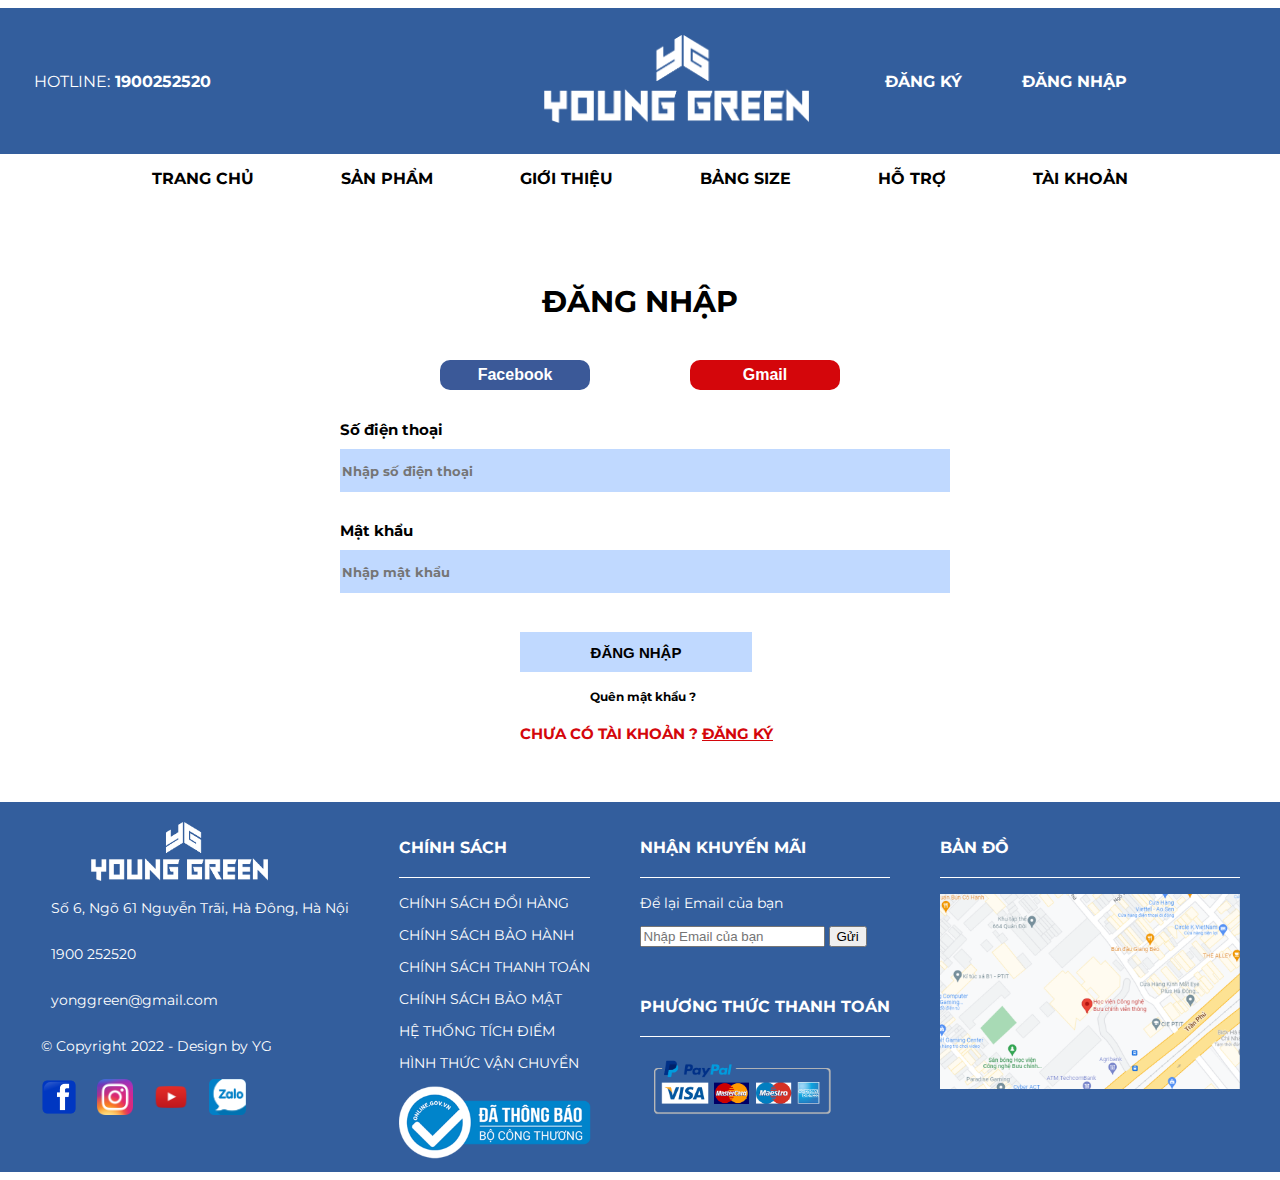
<file: dangnhap.html>
<!DOCTYPE html>
<html lang="en">
<head>
    <meta charset="UTF-8">
    <meta http-equiv="X-UA-Compatible" content="IE=edge">
    <meta name="viewport" content="width=device-width, initial-scale=1.0">
    <link rel="stylesheet" href="dangnhap.css">
    <link href="https://fonts.googleapis.com/css2?family=Montserrat&display=swap" rel="stylesheet">
    <link rel="stylesheet" href="https://cdnjs.cloudflare.com/ajax/libs/font-awesome/6.2.1/css/all.min.css" integrity="sha512-MV7K8+y+gLIBoVD59lQIYicR65iaqukzvf/nwasF0nqhPay5w/9lJmVM2hMDcnK1OnMGCdVK+iQrJ7lzPJQd1w==" crossorigin="anonymous" referrerpolicy="no-referrer" />
    <title>Đăng nhập</title>
</head>
    <body style="font-family: 'Montserrat', sans-serif; display: flex; justify-content: center; ">
        <div style="max-width: 1440px;">
            <div style="display: flex; justify-content: center;">
                <header class="head">
                    <div style="display: flex; gap: 5px; margin-right: 273px;">
                        <p style="font-weight: normal;">HOTLINE:</p>
                        <p>1900252520</p>
                    </div>
                    
                    <a href="./index.html">
                        <img src="img/logo2.png" alt="" style="margin-right: 16px; width: 265px;">
                    </a>
    
                    <a href="./dangky.html" class="li3">
                        <p style="display: flex; align-items: center;">ĐĂNG KÝ</p>
                    </a>
    
                    <a href="./dangnhap.html" class="li3">
                        <p style="display: flex; align-items: center;">ĐĂNG NHẬP</p>
                    </a>
    
                    <a href="./giohang.html" class="li3">
                        <div style="display: flex; align-items: center;">
                            <i class="fa-solid fa-cart-shopping"></i>
                        </div>
                    </a>
    
                   <a href="" class="li3">
                    <div style="display: flex; align-items: center;">
                        <i class="fa-solid fa-magnifying-glass"></i>
                    </div>
                   </a>
                </header> 
            </div>
            <!--hết phần header -->
            <nav1 class="nav1">
                <a href="./index.html" class="li">TRANG CHỦ</a>
                <a href="./sanpham.html" class="li">SẢN PHẨM</a>
                <a href="./gioithieu.html" class="li">GIỚI THIỆU</a>
                <a href="./bangsize.html" class="li">BẢNG SIZE</a>
                <a href="./hotro.html" class="li">HỖ TRỢ</a>
                <a href="./canhan.html" class="li">TÀI KHOẢN</a>
            </nav1>
        
            <nav2 class="nav2">
                <p>ĐĂNG NHẬP</p>
            </nav2>

        <nav3 class="logo" style="display: flex;padding: 10px;">
            <div>
                <button class="fb" style="width: 150px;height: 30px; cursor: pointer;">
                    <i class="fa-brands fa-square-facebook"></i>
                    <span>Facebook</span>
                </button>
            </div>
            <div>
                <button class="gm" style="width: 150px;height: 30px; cursor: pointer;">
                    <i class="fa-brands fa-google"></i>
                    <span>Gmail</span>
                </button>
            </div>
        </nav3>
       
            <div class="sodienthoai">
            <label for="sdt" class="sodt">Số điện thoại</label>
            <input type="text" class="sdt" placeholder="Nhập số điện thoại"><br>
         </div>

        <div class="matkhau" style="justify-content: center;">
            <label for="mk" class="mak">Mật khẩu</label>
        <input type="text" class="makh" placeholder="Nhập mật khẩu"><br>

        </div>
        <button class="Dangnhap" style="width: 232px; height: 40px; cursor: pointer;">ĐĂNG NHẬP</button>
        <a href="./quenmk.html" class="li">
            <p class="quenmk">Quên mật khẩu ?</p>
        </a>
        <p class="dangky">
            <span>CHƯA CÓ TÀI KHOẢN ?</span>
        <a href="./dangky.html" class="dangky2">ĐĂNG KÝ</a>
        </p><br><br><br><br><br><br>

        <footer>
            <div class="footer">
                <div>
                    <a href="./index.html">
                        <img src="img/logo2.png" alt="" class="flogo">
                    </a>
                    <div class="dc">
                        <i class="fa-solid fa-location-dot"></i>
                        <p>Số 6, Ngõ 61 Nguyễn Trãi, Hà Đông, Hà Nội</p>
                    </div>
                    <div class="dc">
                        <i class="fa-solid fa-phone"></i>
                        <p>1900 252520</p>
                    </div>
                    <div class="dc">
                        <i class="fa-solid fa-envelope"></i>
                        <p>yonggreen@gmail.com</p>
                    </div>
                    <p>© Copyright 2022 - Design by YG</p>
                    <div class="anh2">
                        <img src="img/fbbb.png" alt="">
                        <img src="img/insta.png" alt="">
                        <img src="img/youtube.png" alt="">
                        <img src="img/zalo.png" alt="">
                    </div>
                </div>
        
                <div>
                    <p style="font-weight: bold; border-bottom: 1px solid; padding-bottom: 20px; font-size: 16px;">CHÍNH SÁCH</p>
                    <div>
                        <p class="cs">CHÍNH SÁCH ĐỔI HÀNG</p>
                        <p class="cs">CHÍNH SÁCH BẢO HÀNH</p>
                        <p class="cs">CHÍNH SÁCH THANH TOÁN</p>
                        <p class="cs">CHÍNH SÁCH BẢO MẬT</p>
                        <p class="cs">HỆ THỐNG TÍCH ĐIỂM</p>
                        <p class="cs">HÌNH THỨC VẬN CHUYỂN</p>
                    </div>
                    <div style="position: relative; bottom: 40px;">
                        <img src="img/thongbao.png" alt="" style="width: 300px; position: absolute; ">
                    </div>
                </div>
        
                <div>
                    <p style="font-weight: bold; border-bottom: 1px solid; padding-bottom: 20px; font-size: 16px;">NHẬN KHUYẾN MÃI</p>
                    <p>Để lại Email của bạn</p>
                    <input type="text" placeholder="Nhập Email của bạn">
                    <button>Gửi</button>
                    <p style="font-weight: bold; border-bottom: 1px solid; padding-bottom: 20px; margin-top: 50px; font-size: 16px;">PHƯƠNG THỨC THANH TOÁN</p>
                    <div>
                        <img src="img/paypal-logo.png" alt="" style="width: 200px;">
                    </div>
                </div>
        
                <div>
                    <p style="font-weight: bold; border-bottom: 1px solid; padding-bottom: 20px; font-size: 16px;">BẢN ĐỒ</p>
                    <img src="img/bando.png" alt="" class="bando">
                </div>
            </div>
        </footer>
   

        </div>
</body>
</html>
</file>
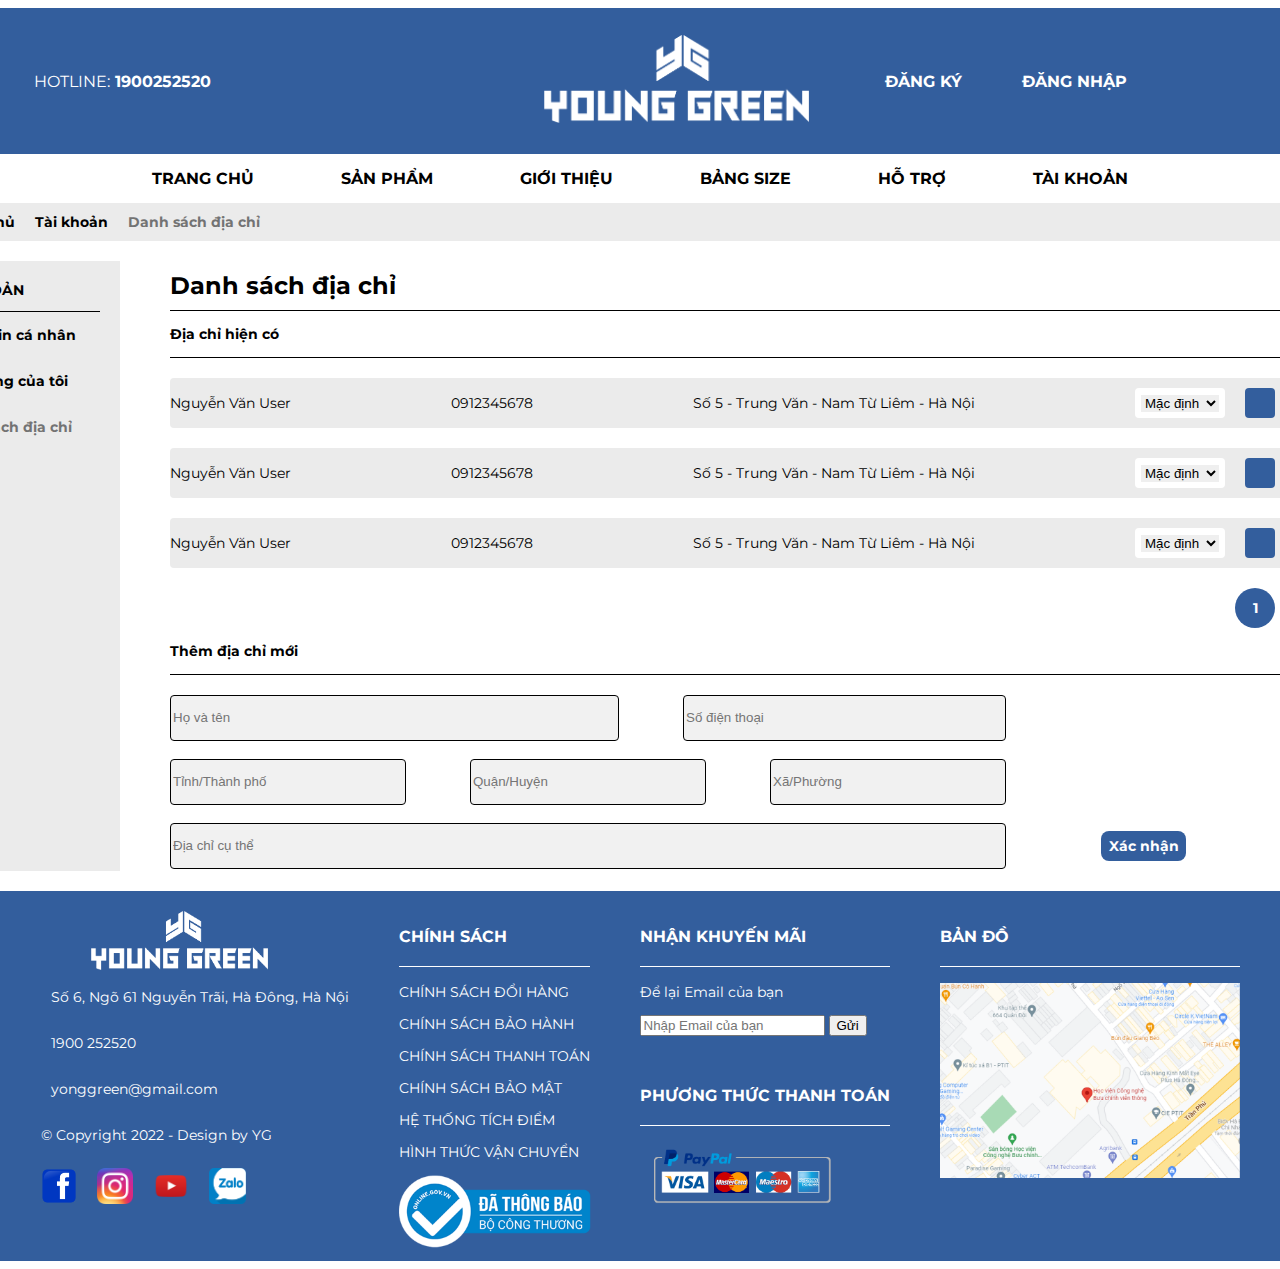
<file: diachi.html>
<!DOCTYPE html>
<html lang="en">
<head>
    <meta charset="UTF-8">
    <meta http-equiv="X-UA-Compatible" content="IE=edge">
    <meta name="viewport" content="width=device-width, initial-scale=1.0">
    <title>Danh sách địa chỉ</title>
    <link rel="preconnect" href="https://fonts.googleapis.com">
    <link rel="preconnect" href="https://fonts.gstatic.com" crossorigin>
    <link href="https://fonts.googleapis.com/css2?family=Montserrat:wght@300;400&display=swap" rel="stylesheet">
    <link rel="stylesheet" href="diachi.css">
    <link rel="stylesheet" href="https://cdnjs.cloudflare.com/ajax/libs/font-awesome/6.2.1/css/all.min.css" integrity="sha512-MV7K8+y+gLIBoVD59lQIYicR65iaqukzvf/nwasF0nqhPay5w/9lJmVM2hMDcnK1OnMGCdVK+iQrJ7lzPJQd1w==" crossorigin="anonymous" referrerpolicy="no-referrer" />
</head>
<body style="font-family: 'Montserrat', sans-serif; display: flex; justify-content: center; ">
    <div style="max-width: 1440px;">
        <div style="display: flex; justify-content: center;">
            <header class="head">
                <div style="display: flex; gap: 5px; margin-right: 273px;">
                    <p style="font-weight: normal;">HOTLINE:</p>
                    <p>1900252520</p>
                </div>
                
                <a href="./index.html">
                    <img src="img/logo2.png" alt="" style="margin-right: 16px; width: 265px;">
                </a>

                <a href="./dangky.html" class="li3">
                    <p style="display: flex; align-items: center;">ĐĂNG KÝ</p>
                </a>

                <a href="./dangnhap.html" class="li3">
                    <p style="display: flex; align-items: center;">ĐĂNG NHẬP</p>
                </a>

                <a href="./giohang.html" class="li3">
                    <div style="display: flex; align-items: center;">
                        <i class="fa-solid fa-cart-shopping"></i>
                    </div>
                </a>

               <a href="" class="li3">
                <div style="display: flex; align-items: center;">
                    <i class="fa-solid fa-magnifying-glass"></i>
                </div>
               </a>
            </header> 
        </div>
        <!--hết phần header -->
        <nav1 class="nav1">
            <a href="./index.html" class="li">TRANG CHỦ</a>
            <a href="./sanpham.html" class="li">SẢN PHẨM</a>
            <a href="./gioithieu.html" class="li">GIỚI THIỆU</a>
            <a href="./bangsize.html" class="li">BẢNG SIZE</a>
            <a href="./hotro.html" class="li">HỖ TRỢ</a>
            <a href="./canhan.html" class="li">TÀI KHOẢN</a>
        </nav1>
    
        <nav2>
            <div class="nav2">
                <a href="./index.html" class="li">Trang chủ</a>
                <i class="fa-solid fa-angle-right"></i>
                <a href="./canhan.html" class="li">Tài khoản</a>
                <i class="fa-solid fa-angle-right"></i>
                <p style="color: #737373;">Danh sách địa chỉ</p>
            </div>
        </nav2>
        <!-- hết 2 nav -->
        <div class="than">
            <div class="than1">
                <a href="./canhan.html" class="li2">
                    <p class="taikhoan">TÀI KHOẢN</p>
                </a>

                <a href="./canhan.html" class="li">
                    <div class="than2">
                        <p>Thông tin cá nhân</p>
                        <i class="fa-solid fa-angle-right"></i>
                    </div>
                </a>

                <a href="./donhang.html" class="li">
                    <div class="than2">
                        <p>Đơn hàng của tôi</p>
                        <i class="fa-solid fa-angle-right"></i>
                    </div>
                </a>

                <a href="./diachi.html" class="li">
                    <div class="than2">
                        <p style="color: #737373;">Danh sách địa chỉ</p>
                        <i class="fa-solid fa-angle-right" style="color: #737373;"></i>
                    </div>
                </a>
            </div>
            <!-- hết danh mục -->
            <div class="noidung">
                <p class="diachi">Danh sách địa chỉ</p>
                <div style="font-size: 14px;">
                    <div class="hienco">
                        <p>Địa chỉ hiện có</p>
                    </div>

                    <div class="chitiet">
                        <p>Nguyễn Văn User</p>
                        <p>0912345678</p>
                        <p>Số 5 - Trung Văn - Nam Từ Liêm - Hà Nội</p>
                        <div style="display: flex; align-items: center; gap: 20px;">
                            <div class="macdinh">
                                <form action="vd.html" method="get">
                                    <select name="slname" class="macdinh2">
                                        <option value="md">Mặc định</option>
                                        <option value="md">Cơ quan</option>
                                        <option value="md">Nhà riêng</option>
                                    </select>
                                </form>
                            </div>
                            <div class="sua">
                                <i class="fa-solid fa-pen"></i>
                            </div>
                            <div class="xoa">
                                <i class="fa-solid fa-trash-can"></i>
                            </div>
                        </div>
                    </div>
                    <div class="chitiet">
                        <p>Nguyễn Văn User</p>
                        <p>0912345678</p>
                        <p>Số 5 - Trung Văn - Nam Từ Liêm - Hà Nội</p>
                        <div style="display: flex; align-items: center; gap: 20px;">
                            <div class="macdinh">
                                <form action="vd.html" method="get">
                                    <select name="slname" class="macdinh2">
                                        <option value="md">Mặc định</option>
                                        <option value="md">Cơ quan</option>
                                        <option value="md">Nhà riêng</option>
                                    </select>
                                </form>
                            </div>
                            <div class="sua">
                                <i class="fa-solid fa-pen"></i>
                            </div>
                            <div class="xoa">
                                <i class="fa-solid fa-trash-can"></i>
                            </div>
                        </div>
                    </div>
                    <div class="chitiet">
                        <p>Nguyễn Văn User</p>
                        <p>0912345678</p>
                        <p>Số 5 - Trung Văn - Nam Từ Liêm - Hà Nội</p>
                        <div style="display: flex; align-items: center; gap: 20px;">
                            <div class="macdinh">
                                <form action="vd.html" method="get">
                                    <select name="slname" class="macdinh2">
                                        <option value="md">Mặc định</option>
                                        <option value="md">Cơ quan</option>
                                        <option value="md">Nhà riêng</option>
                                    </select>
                                </form>
                            </div>
                            <div class="sua">
                                <i class="fa-solid fa-pen"></i>
                            </div>
                            <div class="xoa">
                                <i class="fa-solid fa-trash-can"></i>
                            </div>
                        </div>
                    </div>

                    <div style="display: flex; align-items: center; gap: 20px; margin-top: 20px; padding-left: 1045px;">
                        <i class="fa-solid fa-angle-left" style="cursor: pointer;"></i>
                        <div class="nut">
                            <p>1</p>
                        </div>
                        <i class="fa-solid fa-angle-right" style="cursor: pointer;"></i>
                    </div>

                    <div class="moi">
                        <p>Thêm địa chỉ mới</p>
                    </div>

                    <div style="margin-top: 20px;">
                        <div>
                            <div style="display: flex; gap: 64px;">
                                <div class="nhap">
                                    <input type="text" placeholder="Họ và tên" class="nhap2" style="width: 443px;">
                                </div>
                                <div class="nhap">
                                    <input type="text" placeholder="Số điện thoại" class="nhap2" style="width: 317px;">
                                </div>
                            </div>
                            <br>
                            <div style="display: flex; gap: 64px;">
                                <div class="nhap">
                                    <input type="text" placeholder="Tỉnh/Thành phố" class="nhap2" style="width: 230px;">
                                </div>
                                <div class="nhap">
                                    <input type="text" placeholder="Quận/Huyện" class="nhap2" style="width: 230px;">
                                </div>
                                <div class="nhap">
                                    <input type="text" placeholder="Xã/Phường" class="nhap2" style="width: 230px;">
                                </div>
                            </div>
                            <br>
                            <div style="display: flex; gap: 95px; align-items: center;">
                                <div class="nhap">
                                    <input type="text" placeholder="Địa chỉ cụ thể" class="nhap2" style="width: 830px;">
                                </div>
                                <div class="xacnhan">
                                    <p><a href="" style="text-decoration: none; color: #FFFFFF;">Xác nhận</a></p>
                                </div>
                            </div>
                        </div>
                    </div>

                </div>    
            </div>
        </div>
        
        <!-- hết nội dung -->
        <!-- phần footer -->
        <footer>
            <div class="footer">
                <div>
                    <a href="./index.html">
                        <img src="img/logo2.png" alt="" class="flogo">
                    </a>
                    <div class="dc">
                        <i class="fa-solid fa-location-dot"></i>
                        <p>Số 6, Ngõ 61 Nguyễn Trãi, Hà Đông, Hà Nội</p>
                    </div>
                    <div class="dc">
                        <i class="fa-solid fa-phone"></i>
                        <p>1900 252520</p>
                    </div>
                    <div class="dc">
                        <i class="fa-solid fa-envelope"></i>
                        <p>yonggreen@gmail.com</p>
                    </div>
                    <p>© Copyright 2022 - Design by YG</p>
                    <div class="anh2">
                        <img src="img/fbbb.png" alt="">
                        <img src="img/insta.png" alt="">
                        <img src="img/youtube.png" alt="">
                        <img src="img/zalo.png" alt="">
                    </div>
                </div>
        
                <div>
                    <p style="font-weight: bold; border-bottom: 1px solid; padding-bottom: 20px; font-size: 16px;">CHÍNH SÁCH</p>
                    <div>
                        <p class="cs">CHÍNH SÁCH ĐỔI HÀNG</p>
                        <p class="cs">CHÍNH SÁCH BẢO HÀNH</p>
                        <p class="cs">CHÍNH SÁCH THANH TOÁN</p>
                        <p class="cs">CHÍNH SÁCH BẢO MẬT</p>
                        <p class="cs">HỆ THỐNG TÍCH ĐIỂM</p>
                        <p class="cs">HÌNH THỨC VẬN CHUYỂN</p>
                    </div>
                    <div style="position: relative; bottom: 40px;">
                        <img src="img/thongbao.png" alt="" style="width: 300px; position: absolute; ">
                    </div>
                </div>
        
                <div>
                    <p style="font-weight: bold; border-bottom: 1px solid; padding-bottom: 20px; font-size: 16px;">NHẬN KHUYẾN MÃI</p>
                    <p>Để lại Email của bạn</p>
                    <input type="text" placeholder="Nhập Email của bạn">
                    <button>Gửi</button>
                    <p style="font-weight: bold; border-bottom: 1px solid; padding-bottom: 20px; margin-top: 50px; font-size: 16px;">PHƯƠNG THỨC THANH TOÁN</p>
                    <div>
                        <img src="img/paypal-logo.png" alt="" style="width: 200px;">
                    </div>
                </div>
        
                <div>
                    <p style="font-weight: bold; border-bottom: 1px solid; padding-bottom: 20px; font-size: 16px;">BẢN ĐỒ</p>
                    <img src="img/bando.png" alt="" class="bando">
                </div>
            </div>
        </footer>
    </div>
</body>
</html>
</file>
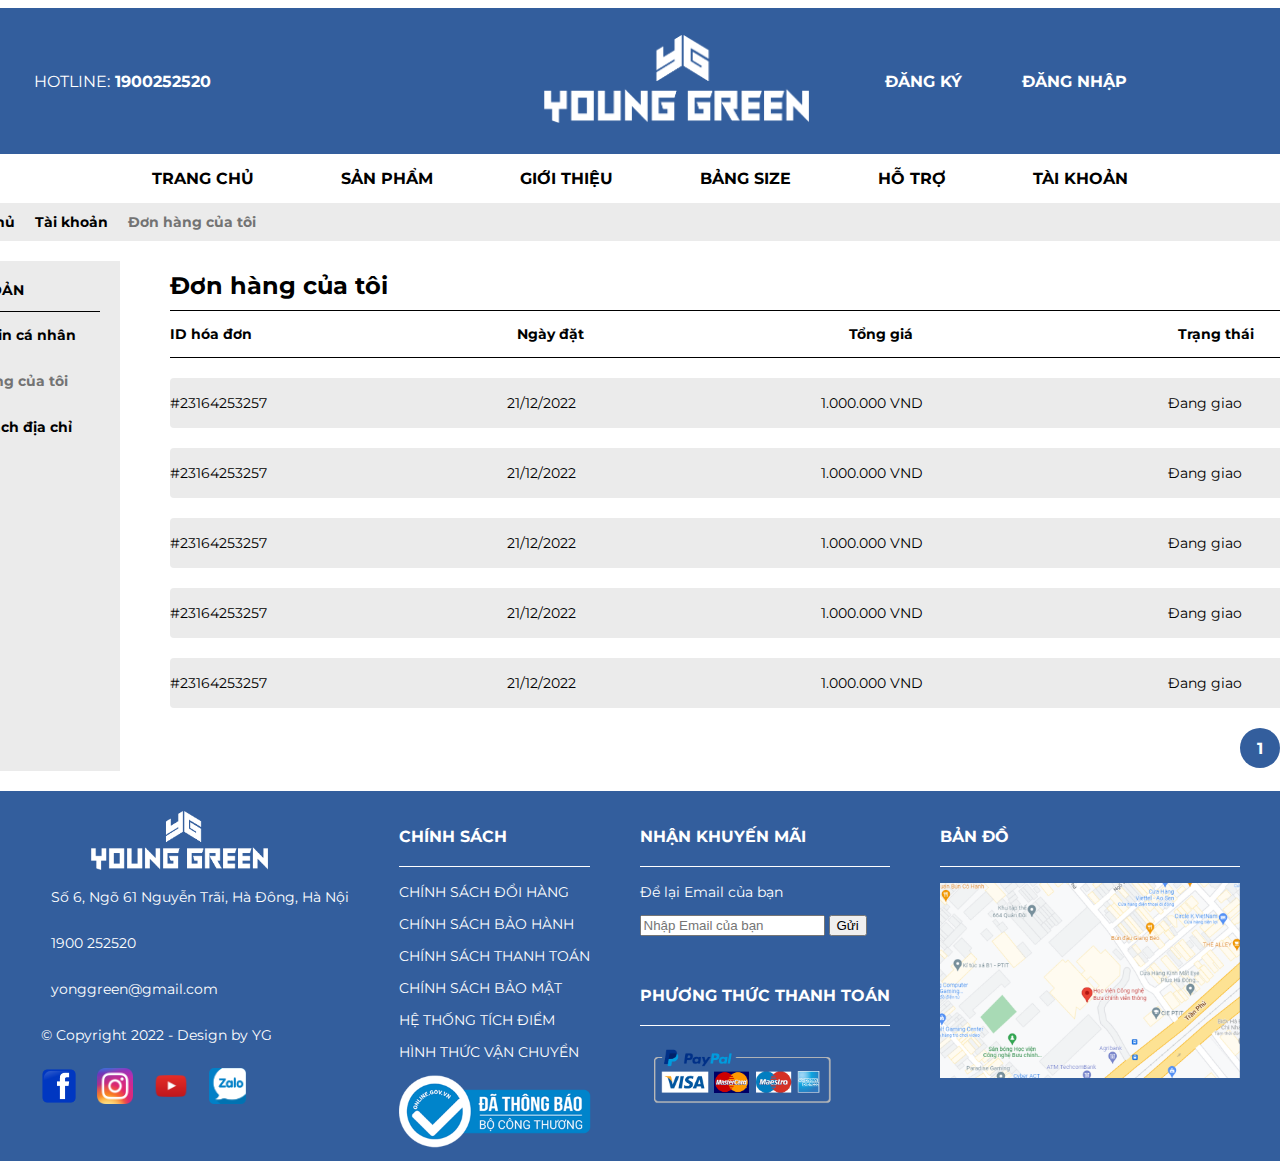
<file: donhang.html>
<!DOCTYPE html>
<html lang="en">
<head>
    <meta charset="UTF-8">
    <meta http-equiv="X-UA-Compatible" content="IE=edge">
    <meta name="viewport" content="width=device-width, initial-scale=1.0">
    <title>Đơn hàng của tôi</title>
    <link rel="preconnect" href="https://fonts.googleapis.com">
    <link rel="preconnect" href="https://fonts.gstatic.com" crossorigin>
    <link href="https://fonts.googleapis.com/css2?family=Montserrat:wght@300;400&display=swap" rel="stylesheet">
    <link rel="stylesheet" href="donhang.css">
    <link rel="stylesheet" href="https://cdnjs.cloudflare.com/ajax/libs/font-awesome/6.2.1/css/all.min.css" integrity="sha512-MV7K8+y+gLIBoVD59lQIYicR65iaqukzvf/nwasF0nqhPay5w/9lJmVM2hMDcnK1OnMGCdVK+iQrJ7lzPJQd1w==" crossorigin="anonymous" referrerpolicy="no-referrer" />
</head>
<body style="font-family: 'Montserrat', sans-serif; display: flex; justify-content: center; ">
    <div style="max-width: 1440px;">
        <div style="display: flex; justify-content: center;">
            <header class="head">
                <div style="display: flex; gap: 5px; margin-right: 273px;">
                    <p style="font-weight: normal;">HOTLINE:</p>
                    <p>1900252520</p>
                </div>
                
                <a href="./index.html">
                    <img src="img/logo2.png" alt="" style="margin-right: 16px; width: 265px;">
                </a>

                <a href="./dangky.html" class="li3">
                    <p style="display: flex; align-items: center;">ĐĂNG KÝ</p>
                </a>

                <a href="./dangnhap.html" class="li3">
                    <p style="display: flex; align-items: center;">ĐĂNG NHẬP</p>
                </a>

                <a href="./giohang.html" class="li3">
                    <div style="display: flex; align-items: center;">
                        <i class="fa-solid fa-cart-shopping"></i>
                    </div>
                </a>

               <a href="" class="li3">
                <div style="display: flex; align-items: center;">
                    <i class="fa-solid fa-magnifying-glass"></i>
                </div>
               </a>
            </header> 
        </div>
        <!--hết phần header -->
        <nav1 class="nav1">
            <a href="./index.html" class="li">TRANG CHỦ</a>
            <a href="./sanpham.html" class="li">SẢN PHẨM</a>
            <a href="./gioithieu.html" class="li">GIỚI THIỆU</a>
            <a href="./bangsize.html" class="li">BẢNG SIZE</a>
            <a href="./hotro.html" class="li">HỖ TRỢ</a>
            <a href="./canhan.html" class="li">TÀI KHOẢN</a>
        </nav1>
    
        <nav2>
            <div class="nav2">
                <a href="./index.html" class="li">Trang chủ</a>
                <i class="fa-solid fa-angle-right"></i>
                <a href="./canhan.html" class="li">Tài khoản</a>
                <i class="fa-solid fa-angle-right"></i>
                <p style="color: #737373;">Đơn hàng của tôi</p>
            </div>
        </nav2>
        <!-- hết 2 nav -->
        <div class="than">
            <div class="than1">
                <a href="./canhan.html" class="li2">
                    <p class="taikhoan">TÀI KHOẢN</p>
                </a>

                <a href="./canhan.html" class="li">
                    <div class="than2">
                        <p>Thông tin cá nhân</p>
                        <i class="fa-solid fa-angle-right"></i>
                    </div>
                </a>

                <a href="./donhang.html" class="li">
                    <div class="than2">
                        <p style="color: #737373;">Đơn hàng của tôi</p>
                        <i class="fa-solid fa-angle-right" style="color: #737373;"></i>
                    </div>
                </a>

                <a href="./diachi.html" class="li">
                    <div class="than2">
                        <p>Danh sách địa chỉ</p>
                        <i class="fa-solid fa-angle-right"></i>
                    </div>
                </a>
            </div>
            <!-- hết danh mục -->
            <div class="noidung">
                <p class="donhang">Đơn hàng của tôi</p>
                <div style="font-size: 14px; ">
                    <div class="muc">
                        <p>ID hóa đơn</p>
                        <p>Ngày đặt</p>
                        <p>Tổng giá</p>
                        <p>Trạng thái</p>
                    </div>

                    <div class="chitiet">
                        <p style="margin-right: 240px;">#23164253257</p>
                        <p style="margin-right: 245px;">21/12/2022</p>
                        <p style="margin-right: 245px;">1.000.000 VND</p>
                        <p>Đang giao</p>
                    </div>

                    <div class="chitiet">
                        <p style="margin-right: 240px;">#23164253257</p>
                        <p style="margin-right: 245px;">21/12/2022</p>
                        <p style="margin-right: 245px;">1.000.000 VND</p>
                        <p>Đang giao</p>
                    </div>

                    <div class="chitiet">
                        <p style="margin-right: 240px;">#23164253257</p>
                        <p style="margin-right: 245px;">21/12/2022</p>
                        <p style="margin-right: 245px;">1.000.000 VND</p>
                        <p>Đang giao</p>
                    </div>

                    <div class="chitiet">
                        <p style="margin-right: 240px;">#23164253257</p>
                        <p style="margin-right: 245px;">21/12/2022</p>
                        <p style="margin-right: 245px;">1.000.000 VND</p>
                        <p>Đang giao</p>
                    </div>
                    
                    <div class="chitiet">
                        <p style="margin-right: 240px;">#23164253257</p>
                        <p style="margin-right: 245px;">21/12/2022</p>
                        <p style="margin-right: 245px;">1.000.000 VND</p>
                        <p>Đang giao</p>
                    </div>
                </div>

                <div style="display: flex; align-items: center; gap: 20px; padding-left: 1050px; margin-top: 20px;">
                    <i class="fa-solid fa-angle-left" style="cursor: pointer;"></i>
                    <div  class="nut">
                        <p>1</p>
                    </div>
                    <i class="fa-solid fa-angle-right" style="cursor: pointer;"></i>
                </div>
            </div>
        </div>
        
        <!-- hết nội dung -->
        <!-- phần footer -->
        <footer>
            <div class="footer">
                <div>
                    <a href="./index.html">
                        <img src="img/logo2.png" alt="" class="flogo">
                    </a>
                    <div class="dc">
                        <i class="fa-solid fa-location-dot"></i>
                        <p>Số 6, Ngõ 61 Nguyễn Trãi, Hà Đông, Hà Nội</p>
                    </div>
                    <div class="dc">
                        <i class="fa-solid fa-phone"></i>
                        <p>1900 252520</p>
                    </div>
                    <div class="dc">
                        <i class="fa-solid fa-envelope"></i>
                        <p>yonggreen@gmail.com</p>
                    </div>
                    <p>© Copyright 2022 - Design by YG</p>
                    <div class="anh2">
                        <img src="img/fbbb.png" alt="">
                        <img src="img/insta.png" alt="">
                        <img src="img/youtube.png" alt="">
                        <img src="img/zalo.png" alt="">
                    </div>
                </div>
        
                <div>
                    <p style="font-weight: bold; border-bottom: 1px solid; padding-bottom: 20px; font-size: 16px;">CHÍNH SÁCH</p>
                    <div>
                        <p class="cs">CHÍNH SÁCH ĐỔI HÀNG</p>
                        <p class="cs">CHÍNH SÁCH BẢO HÀNH</p>
                        <p class="cs">CHÍNH SÁCH THANH TOÁN</p>
                        <p class="cs">CHÍNH SÁCH BẢO MẬT</p>
                        <p class="cs">HỆ THỐNG TÍCH ĐIỂM</p>
                        <p class="cs">HÌNH THỨC VẬN CHUYỂN</p>
                    </div>
                    <div style="position: relative; bottom: 40px;">
                        <img src="img/thongbao.png" alt="" style="width: 300px; position: absolute; ">
                    </div>
                </div>
        
                <div>
                    <p style="font-weight: bold; border-bottom: 1px solid; padding-bottom: 20px; font-size: 16px;">NHẬN KHUYẾN MÃI</p>
                    <p>Để lại Email của bạn</p>
                    <input type="text" placeholder="Nhập Email của bạn">
                    <button>Gửi</button>
                    <p style="font-weight: bold; border-bottom: 1px solid; padding-bottom: 20px; margin-top: 50px; font-size: 16px;">PHƯƠNG THỨC THANH TOÁN</p>
                    <div>
                        <img src="img/paypal-logo.png" alt="" style="width: 200px;">
                    </div>
                </div>
        
                <div>
                    <p style="font-weight: bold; border-bottom: 1px solid; padding-bottom: 20px; font-size: 16px;">BẢN ĐỒ</p>
                    <img src="img/bando.png" alt="" class="bando">
                </div>
            </div>
        </footer>
    </div>
</body>
</html>
</file>
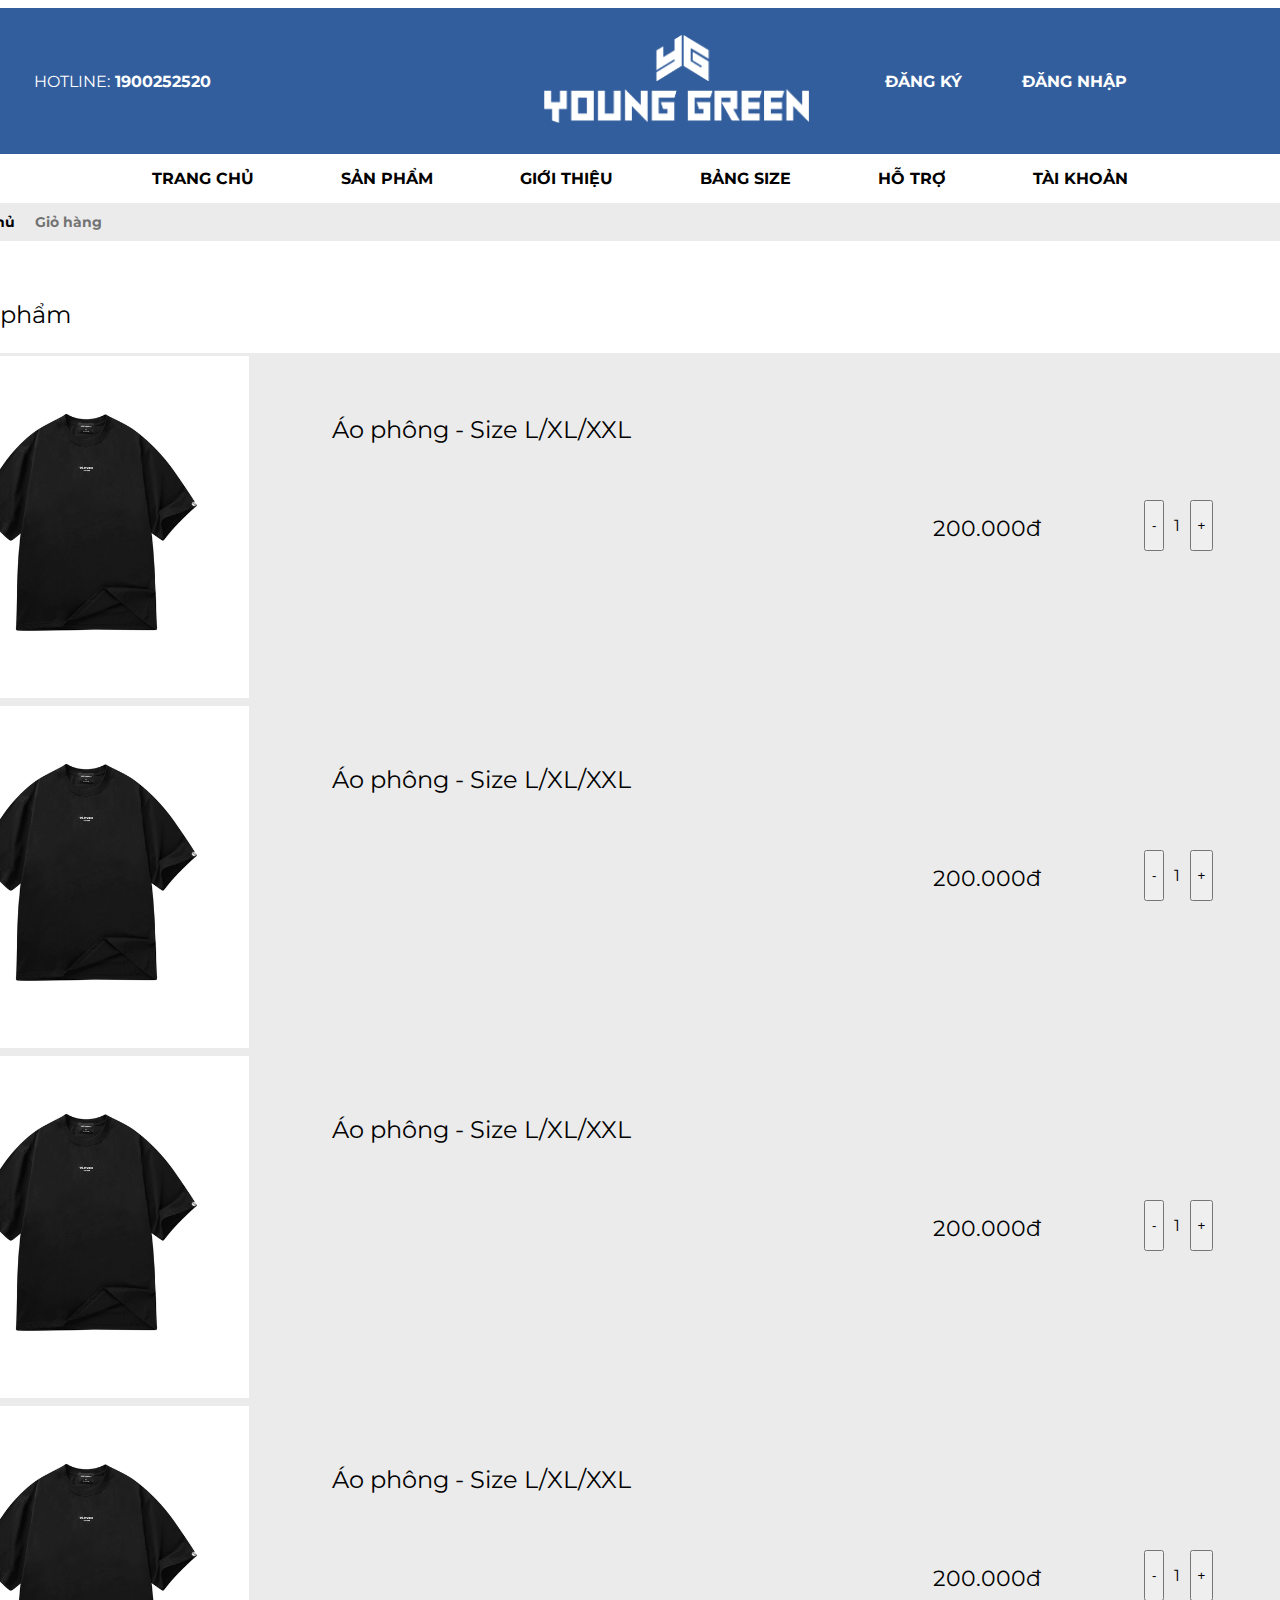
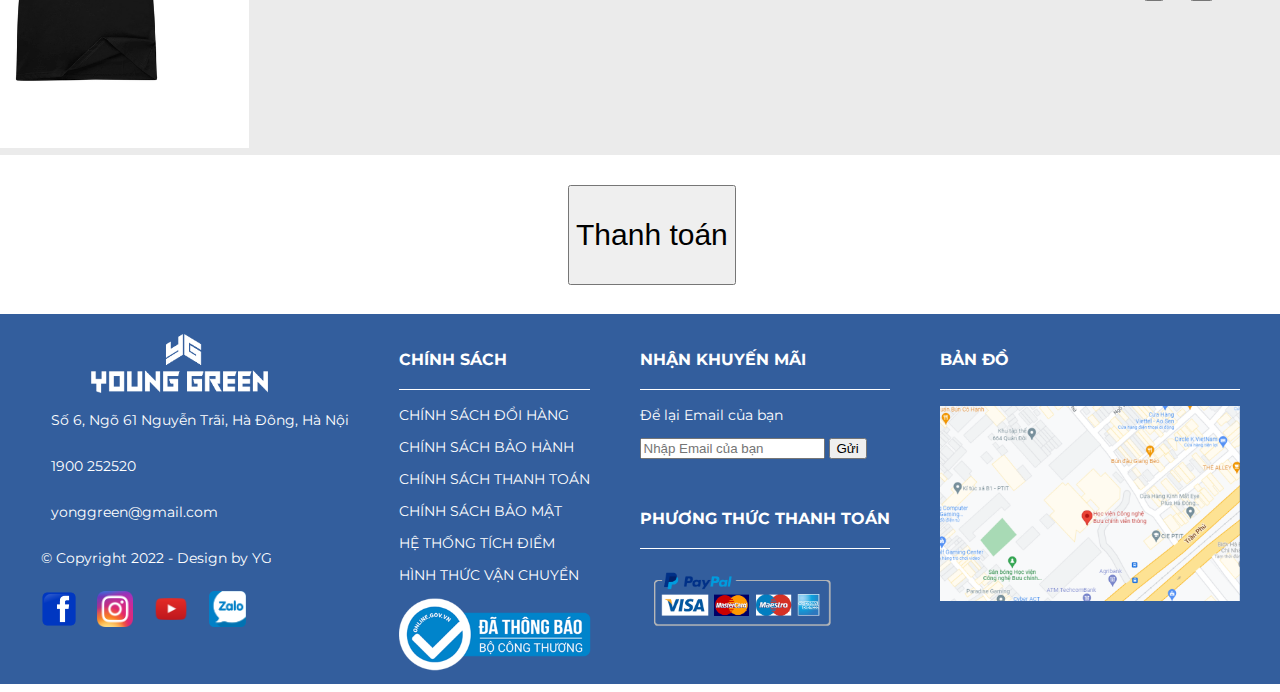
<file: giohang.html>
<!DOCTYPE html>
<html lang="en">
<head>
    <meta charset="UTF-8">
    <meta http-equiv="X-UA-Compatible" content="IE=edge">
    <meta name="viewport" content="width=device-width, initial-scale=1.0">
    <title>Giỏ hàng</title>
    <link rel="preconnect" href="https://fonts.googleapis.com">
    <link rel="preconnect" href="https://fonts.gstatic.com" crossorigin>
    <link href="https://fonts.googleapis.com/css2?family=Montserrat:wght@300;400&display=swap" rel="stylesheet">
    <link rel="stylesheet" href="giohang.css">
    <link rel="stylesheet" href="https://cdnjs.cloudflare.com/ajax/libs/font-awesome/6.2.1/css/all.min.css" integrity="sha512-MV7K8+y+gLIBoVD59lQIYicR65iaqukzvf/nwasF0nqhPay5w/9lJmVM2hMDcnK1OnMGCdVK+iQrJ7lzPJQd1w==" crossorigin="anonymous" referrerpolicy="no-referrer" />
</head>

<body style="font-family: 'Montserrat', sans-serif; display: flex; justify-content: center; ">
    <div style="max-width: 1440px;">
        <div style="display: flex; justify-content: center;">
            <header class="head">
                <div style="display: flex; gap: 5px; margin-right: 273px;">
                    <p style="font-weight: normal;">HOTLINE:</p>
                    <p>1900252520</p>
                </div>
                
                <a href="./index.html">
                    <img src="img/logo2.png" alt="" style="margin-right: 16px; width: 265px;">
                </a>

                <a href="./dangky.html" class="li3">
                    <p style="display: flex; align-items: center;">ĐĂNG KÝ</p>
                </a>

                <a href="./dangnhap.html" class="li3">
                    <p style="display: flex; align-items: center;">ĐĂNG NHẬP</p>
                </a>

                <a href="./giohang.html" class="li3">
                    <div style="display: flex; align-items: center;">
                        <i class="fa-solid fa-cart-shopping"></i>
                    </div>
                </a>

               <a href="" class="li3">
                <div style="display: flex; align-items: center;">
                    <i class="fa-solid fa-magnifying-glass"></i>
                </div>
               </a>
            </header> 
        </div>
        <!--hết phần header -->
        <nav1 class="nav1">
            <a href="./index.html" class="li">TRANG CHỦ</a>
            <a href="./sanpham.html" class="li">SẢN PHẨM</a>
            <a href="./gioithieu.html" class="li">GIỚI THIỆU</a>
            <a href="./bangsize.html" class="li">BẢNG SIZE</a>
            <a href="./hotro.html" class="li">HỖ TRỢ</a>
            <a href="./canhan.html" class="li">TÀI KHOẢN</a>
        </nav1>
    
        <nav2>
            <div class="nav2">
                <a href="./index.html" class="li">Trang chủ</a>
                <i class="fa-solid fa-angle-right"></i>
                <p style="color: #737373;">Giỏ hàng</p>
            </div>
        </nav2>
        <p></p>
        
    <div>
        <br>
        <p style = "font-size: 24px; padding-left: 10px ;">4 sản phẩm</p>
    </div>
   

    
    <div style="background-color: #EBEBEB;">
        <table>
            <tr>
                <td>
                    <a href="chitiet.html">
                        <img style="background-color: antiquewhite;" src="img/Aodep.png" alt="">
                    </a>
                </td>
                <td style="padding-left: 80px; padding-bottom: 200px; padding-right: 100px;">
                    <a href="chitiet.html" class="li2">
                        <p style="font-size: 24px;">Áo phông - Size L/XL/XXL</p>
                    </a>
                </td>
                <td style="padding-top: 0px; padding-left: 200px; font-size: 22px;">
                    <p>200.000đ</p>
                </td>
                <td style="display: flex;padding-left: 100px; padding-top: 145px;">
                    <button type="button" style="cursor: pointer;"> - </button>
                    <p style="padding-left: 10px; padding-right: 10px;">1</p>
                    <button style="padding-left: 5px; cursor: pointer;" >+</button>
                </td>
                <td></td>
            </tr>
            <tr>
                <td>
                    <a href="chitiet.html">
                        <img style="background-color: antiquewhite;" src="img/Aodep.png" alt="">
                    </a>
                </td>
                <td style="padding-left: 80px; padding-bottom: 200px; padding-right: 100px;">
                    <a href="chitiet.html" class="li2">
                        <p style="font-size: 24px;">Áo phông - Size L/XL/XXL</p>
                    </a>
                </td>
                <td style="padding-top: 0px; padding-left: 200px; font-size: 22px;">
                    <p>200.000đ</p>
                </td>
                <td style="display: flex;padding-left: 100px; padding-top: 145px;">
                    <button type="button" style="cursor: pointer;"> - </button>
                    <p style="padding-left: 10px; padding-right: 10px;">1</p>
                    <button style="padding-left: 5px; cursor: pointer;">+</button>
                </td>
                <td></td>
            </tr>
            <tr>
                <td>
                    <a href="chitiet.html">
                        <img style="background-color: antiquewhite;" src="img/Aodep.png" alt="">
                    </a>
                </td>
                <td style="padding-left: 80px; padding-bottom: 200px; padding-right: 100px;">
                    <a href="chitiet.html" class="li2">
                        <p style="font-size: 24px;">Áo phông - Size L/XL/XXL</p>
                    </a>
                </td>
                <td style="padding-top: 0px; padding-left: 200px; font-size: 22px;">
                    <p>200.000đ</p>
                </td>
                <td style="display: flex;padding-left: 100px; padding-top: 145px;">
                    <button type="button" style="cursor: pointer;"> - </button>
                    <p style="padding-left: 10px; padding-right: 10px;">1</p>
                    <button style="padding-left: 5px; cursor: pointer;">+</button>
                </td>
                <td></td>
            </tr>
            <tr>
                <td>
                    <a href="chitiet.html">
                        <img style="background-color: antiquewhite;" src="img/Aodep.png" alt="">
                    </a>
                </td>
                <td style="padding-left: 80px; padding-bottom: 200px; padding-right: 100px;">
                    <a href="chitiet.html" class="li2">
                        <p style="font-size: 24px;">Áo phông - Size L/XL/XXL</p>
                    </a>
                </td>
                <td style="padding-top: 0px; padding-left: 200px; font-size: 22px;">
                    <p>200.000đ</p>
                </td>
                <td style="display: flex;padding-left: 100px; padding-top: 145px;">
                    <button type="button" style="cursor: pointer;"> - </button>
                    <p style="padding-left: 10px; padding-right: 10px;">1</p>
                    <button style="padding-left: 5px; cursor: pointer;">+</button>
                </td>
                <td></td>
            </tr>
        </table>
    </div>
    <a href="thanhtoan.html">
        <div  style="padding-left: 45% ; padding-top: 30px; padding-bottom: 10px;">
            <button type = "button" style="cursor: pointer;">
                <p style = "font-size: 30px">Thanh toán</p>
            </button>
        </div>
    </a>
    <br>


    <footer>
        <div class="footer">
            <div>
                <a href="./index.html">
                    <img src="img/logo2.png" alt="" class="flogo">
                </a>
                <div class="dc">
                    <i class="fa-solid fa-location-dot"></i>
                    <p>Số 6, Ngõ 61 Nguyễn Trãi, Hà Đông, Hà Nội</p>
                </div>
                <div class="dc">
                    <i class="fa-solid fa-phone"></i>
                    <p>1900 252520</p>
                </div>
                <div class="dc">
                    <i class="fa-solid fa-envelope"></i>
                    <p>yonggreen@gmail.com</p>
                </div>
                <p>© Copyright 2022 - Design by YG</p>
                <div class="anh2">
                    <img src="img/fbbb.png" alt="">
                    <img src="img/insta.png" alt="">
                    <img src="img/youtube.png" alt="">
                    <img src="img/zalo.png" alt="">
                </div>
            </div>
    
            <div>
                <p style="font-weight: bold; border-bottom: 1px solid; padding-bottom: 20px; font-size: 16px;">CHÍNH SÁCH</p>
                <div>
                    <p class="cs">CHÍNH SÁCH ĐỔI HÀNG</p>
                    <p class="cs">CHÍNH SÁCH BẢO HÀNH</p>
                    <p class="cs">CHÍNH SÁCH THANH TOÁN</p>
                    <p class="cs">CHÍNH SÁCH BẢO MẬT</p>
                    <p class="cs">HỆ THỐNG TÍCH ĐIỂM</p>
                    <p class="cs">HÌNH THỨC VẬN CHUYỂN</p>
                </div>
                <div style="position: relative; bottom: 40px;">
                    <img src="img/thongbao.png" alt="" style="width: 300px; position: absolute; ">
                </div>
            </div>
    
            <div>
                <p style="font-weight: bold; border-bottom: 1px solid; padding-bottom: 20px; font-size: 16px;">NHẬN KHUYẾN MÃI</p>
                <p>Để lại Email của bạn</p>
                <input type="text" placeholder="Nhập Email của bạn">
                <button>Gửi</button>
                <p style="font-weight: bold; border-bottom: 1px solid; padding-bottom: 20px; margin-top: 50px; font-size: 16px;">PHƯƠNG THỨC THANH TOÁN</p>
                <div>
                    <img src="img/paypal-logo.png" alt="" style="width: 200px;">
                </div>
            </div>
    
            <div>
                <p style="font-weight: bold; border-bottom: 1px solid; padding-bottom: 20px; font-size: 16px;">BẢN ĐỒ</p>
                <img src="img/bando.png" alt="" class="bando">
            </div>
        </div>
    </footer>
</body>
</html>
</file>
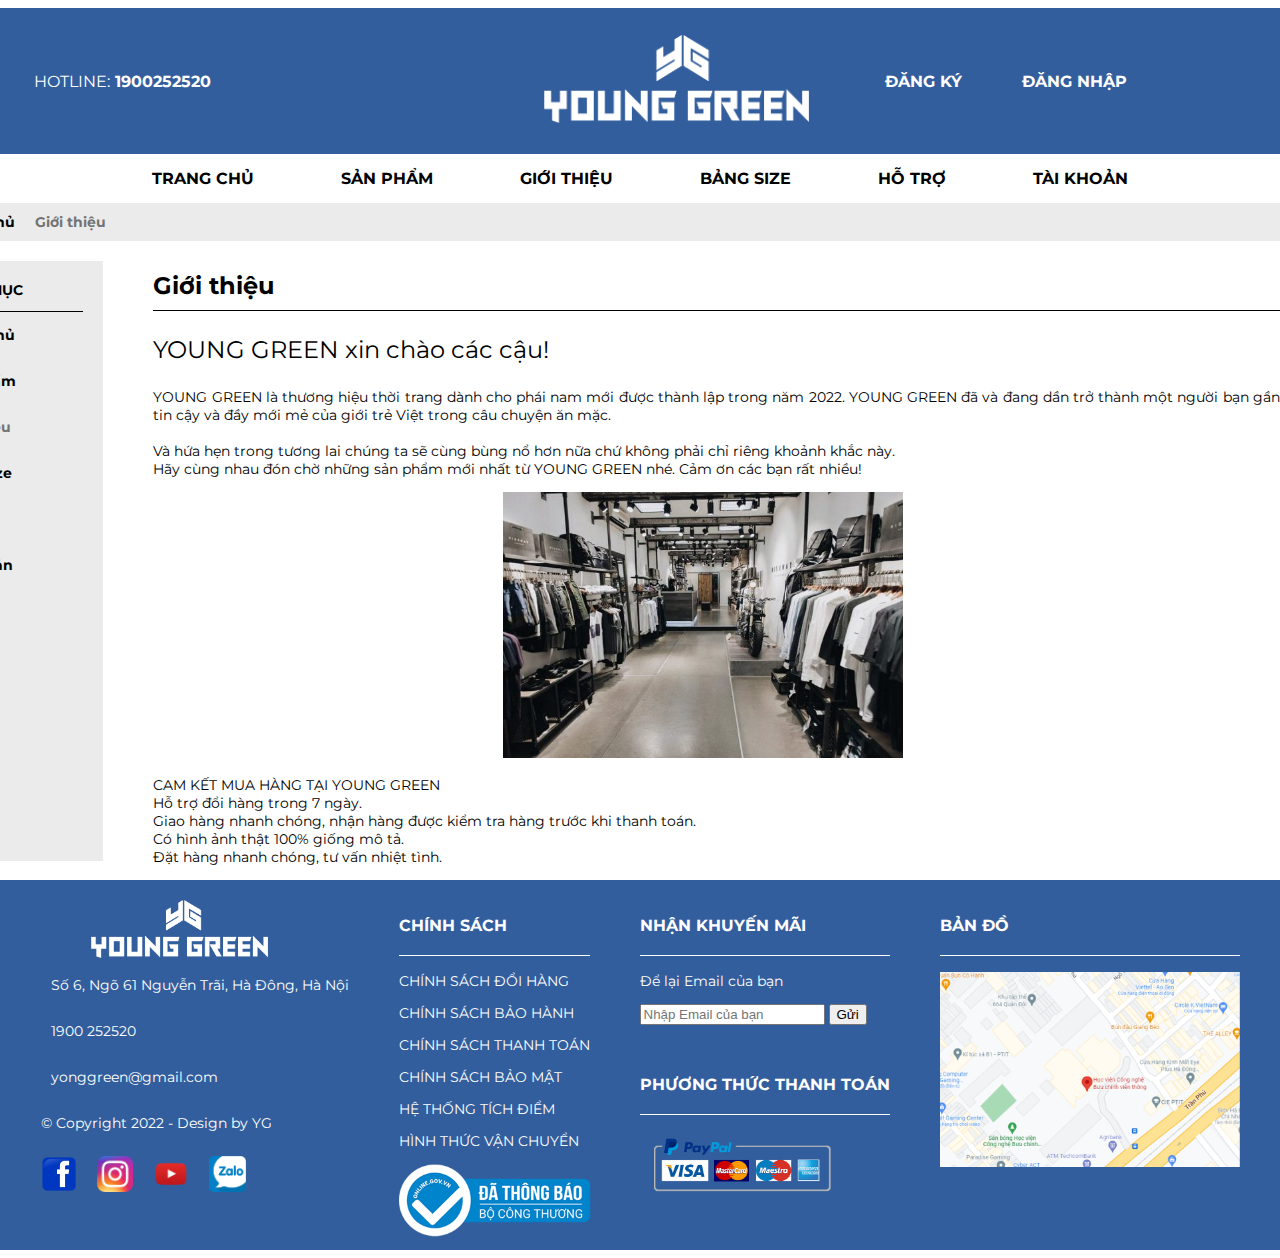
<file: gioithieu.html>
<!DOCTYPE html>
<html lang="en">
<head>
    <meta charset="UTF-8">
    <meta http-equiv="X-UA-Compatible" content="IE=edge">
    <meta name="viewport" content="width=device-width, initial-scale=1.0">
    <title>Giới thiệu</title>
    <link rel="preconnect" href="https://fonts.googleapis.com">
    <link rel="preconnect" href="https://fonts.gstatic.com" crossorigin>
    <link href="https://fonts.googleapis.com/css2?family=Montserrat:wght@300;400&display=swap" rel="stylesheet">
    <link rel="stylesheet" href="gioithieu.css">
    <link rel="stylesheet" href="https://cdnjs.cloudflare.com/ajax/libs/font-awesome/6.2.1/css/all.min.css" integrity="sha512-MV7K8+y+gLIBoVD59lQIYicR65iaqukzvf/nwasF0nqhPay5w/9lJmVM2hMDcnK1OnMGCdVK+iQrJ7lzPJQd1w==" crossorigin="anonymous" referrerpolicy="no-referrer" />
</head>
<body style="font-family: 'Montserrat', sans-serif; display: flex; justify-content: center; ">
    <div style="max-width: 1440px;">
        <div style="display: flex; justify-content: center;">
            <header class="head">
                <div style="display: flex; gap: 5px; margin-right: 273px;">
                    <p style="font-weight: normal;">HOTLINE:</p>
                    <p>1900252520</p>
                </div>
                
                <a href="./index.html">
                    <img src="img/logo2.png" alt="" style="margin-right: 16px; width: 265px;">
                </a>

                <a href="./dangky.html" class="li3">
                    <p style="display: flex; align-items: center;">ĐĂNG KÝ</p>
                </a>

                <a href="./dangnhap.html" class="li3">
                    <p style="display: flex; align-items: center;">ĐĂNG NHẬP</p>
                </a>

                <a href="./giohang.html" class="li3">
                    <div style="display: flex; align-items: center;">
                        <i class="fa-solid fa-cart-shopping"></i>
                    </div>
                </a>

               <a href="" class="li3">
                <div style="display: flex; align-items: center;">
                    <i class="fa-solid fa-magnifying-glass"></i>
                </div>
               </a>
            </header> 
        </div>
        <!--hết phần header -->
        <nav1 class="nav1">
            <a href="./index.html" class="li">TRANG CHỦ</a>
            <a href="./sanpham.html" class="li">SẢN PHẨM</a>
            <a href="./gioithieu.html" class="li">GIỚI THIỆU</a>
            <a href="./bangsize.html" class="li">BẢNG SIZE</a>
            <a href="./hotro.html" class="li">HỖ TRỢ</a>
            <a href="./canhan.html" class="li">TÀI KHOẢN</a>
        </nav1>
    
        <nav2>
            <div class="nav2">
                <a href="./index.html" class="li">Trang chủ</a>
                <i class="fa-solid fa-angle-right"></i>
                <p style="color: #737373;">Giới thiệu</p>
            </div>
        </nav2>
        <!-- hết 2 nav -->
        <div class="than">
            <div class="than1">
                <p class="danhmuc">DANH MỤC</p>
            
                <a href="./index.html" class="li">
                    <div class="than2">
                        <p>Trang chủ</p>
                        <i class="fa-solid fa-angle-right"></i>
                    </div>
                </a>

                <a href="./sanpham.html" class="li">
                    <div class="than2">
                        <p>Sản phẩm</p>
                        <i class="fa-solid fa-angle-right"></i>
                    </div>
                </a>
                
                <a href="./gioithieu.html" class="li">
                    <div class="than2">
                        <p style="color: #737373;">Giới thiệu</p>
                        <i class="fa-solid fa-angle-right" style="color: #737373;"></i>
                    </div>
                </a>

                <a href="./bangsize.html" class="li">
                    <div class="than2">
                        <p>Bảng size</p>
                        <i class="fa-solid fa-angle-right"></i>
                    </div>
                </a>

                <a href="./hotro.html" class="li">
                    <div class="than2">
                        <p>Hỗ trợ</p>
                        <i class="fa-solid fa-angle-right"></i>
                    </div>
                </a>

                <a href="./canhan.html" class="li">
                    <div class="than2">
                        <p>Tài khoản</p>
                        <i class="fa-solid fa-angle-right"></i>
                    </div>
                </a>
            </div>
            
            <div class="noidung">
                <p class="gioithieu">Giới thiệu</p>
                <p style="font-size: 24px;">YOUNG GREEN xin chào các cậu! </p>
                <p style="white-space: pre-line; font-size: 14px; text-align: justify;">YOUNG GREEN là thương hiệu thời trang dành cho phái nam mới được thành lập trong năm 2022.  YOUNG GREEN đã và đang dần trở thành một người bạn gần gũi, tin cậy và đầy mới mẻ của giới trẻ Việt trong câu chuyện ăn mặc.
    
                    Và hứa hẹn trong tương lai chúng ta sẽ cùng bùng nổ hơn nữa chứ không phải chỉ riêng khoảnh khắc này.
                    Hãy cùng nhau đón chờ những sản phẩm mới nhất từ YOUNG GREEN nhé. Cảm ơn các bạn rất nhiều! 
                </p>
                <img src="img/anh1.jpg" alt="" style="width: 400px; padding-left: 350px;">
                <p style="white-space: pre-line; font-size: 14px;">CAM KẾT MUA HÀNG TẠI YOUNG GREEN
                    Hỗ trợ đổi hàng trong 7 ngày.
                    Giao hàng nhanh chóng, nhận hàng được kiểm tra hàng trước khi thanh toán.
                    Có hình ảnh thật 100% giống mô tả.
                    Đặt hàng nhanh chóng, tư vấn nhiệt tình.
                </p>
            </div>
        </div>

        <!-- hết nội dung -->
        <!-- phần footer -->
        <footer>
            <div class="footer">
                <div>
                    <a href="./index.html">
                        <img src="img/logo2.png" alt="" class="flogo">
                    </a>
                    <div class="dc">
                        <i class="fa-solid fa-location-dot"></i>
                        <p>Số 6, Ngõ 61 Nguyễn Trãi, Hà Đông, Hà Nội</p>
                    </div>
                    <div class="dc">
                        <i class="fa-solid fa-phone"></i>
                        <p>1900 252520</p>
                    </div>
                    <div class="dc">
                        <i class="fa-solid fa-envelope"></i>
                        <p>yonggreen@gmail.com</p>
                    </div>
                    <p>© Copyright 2022 - Design by YG</p>
                    <div class="anh2">
                        <img src="img/fbbb.png" alt="">
                        <img src="img/insta.png" alt="">
                        <img src="img/youtube.png" alt="">
                        <img src="img/zalo.png" alt="">
                    </div>
                </div>
        
                <div>
                    <p style="font-weight: bold; border-bottom: 1px solid; padding-bottom: 20px; font-size: 16px;">CHÍNH SÁCH</p>
                    <div>
                        <p class="cs">CHÍNH SÁCH ĐỔI HÀNG</p>
                        <p class="cs">CHÍNH SÁCH BẢO HÀNH</p>
                        <p class="cs">CHÍNH SÁCH THANH TOÁN</p>
                        <p class="cs">CHÍNH SÁCH BẢO MẬT</p>
                        <p class="cs">HỆ THỐNG TÍCH ĐIỂM</p>
                        <p class="cs">HÌNH THỨC VẬN CHUYỂN</p>
                    </div>
                    <div style="position: relative; bottom: 40px;">
                        <img src="img/thongbao.png" alt="" style="width: 300px; position: absolute; ">
                    </div>
                </div>
        
                <div>
                    <p style="font-weight: bold; border-bottom: 1px solid; padding-bottom: 20px; font-size: 16px;">NHẬN KHUYẾN MÃI</p>
                    <p>Để lại Email của bạn</p>
                    <input type="text" placeholder="Nhập Email của bạn">
                    <button>Gửi</button>
                    <p style="font-weight: bold; border-bottom: 1px solid; padding-bottom: 20px; margin-top: 50px; font-size: 16px;">PHƯƠNG THỨC THANH TOÁN</p>
                    <div>
                        <img src="img/paypal-logo.png" alt="" style="width: 200px;">
                    </div>
                </div>
        
                <div>
                    <p style="font-weight: bold; border-bottom: 1px solid; padding-bottom: 20px; font-size: 16px;">BẢN ĐỒ</p>
                    <img src="img/bando.png" alt="" class="bando">
                </div>
            </div>
        </footer>
    </div>
</body>
</html>
</file>
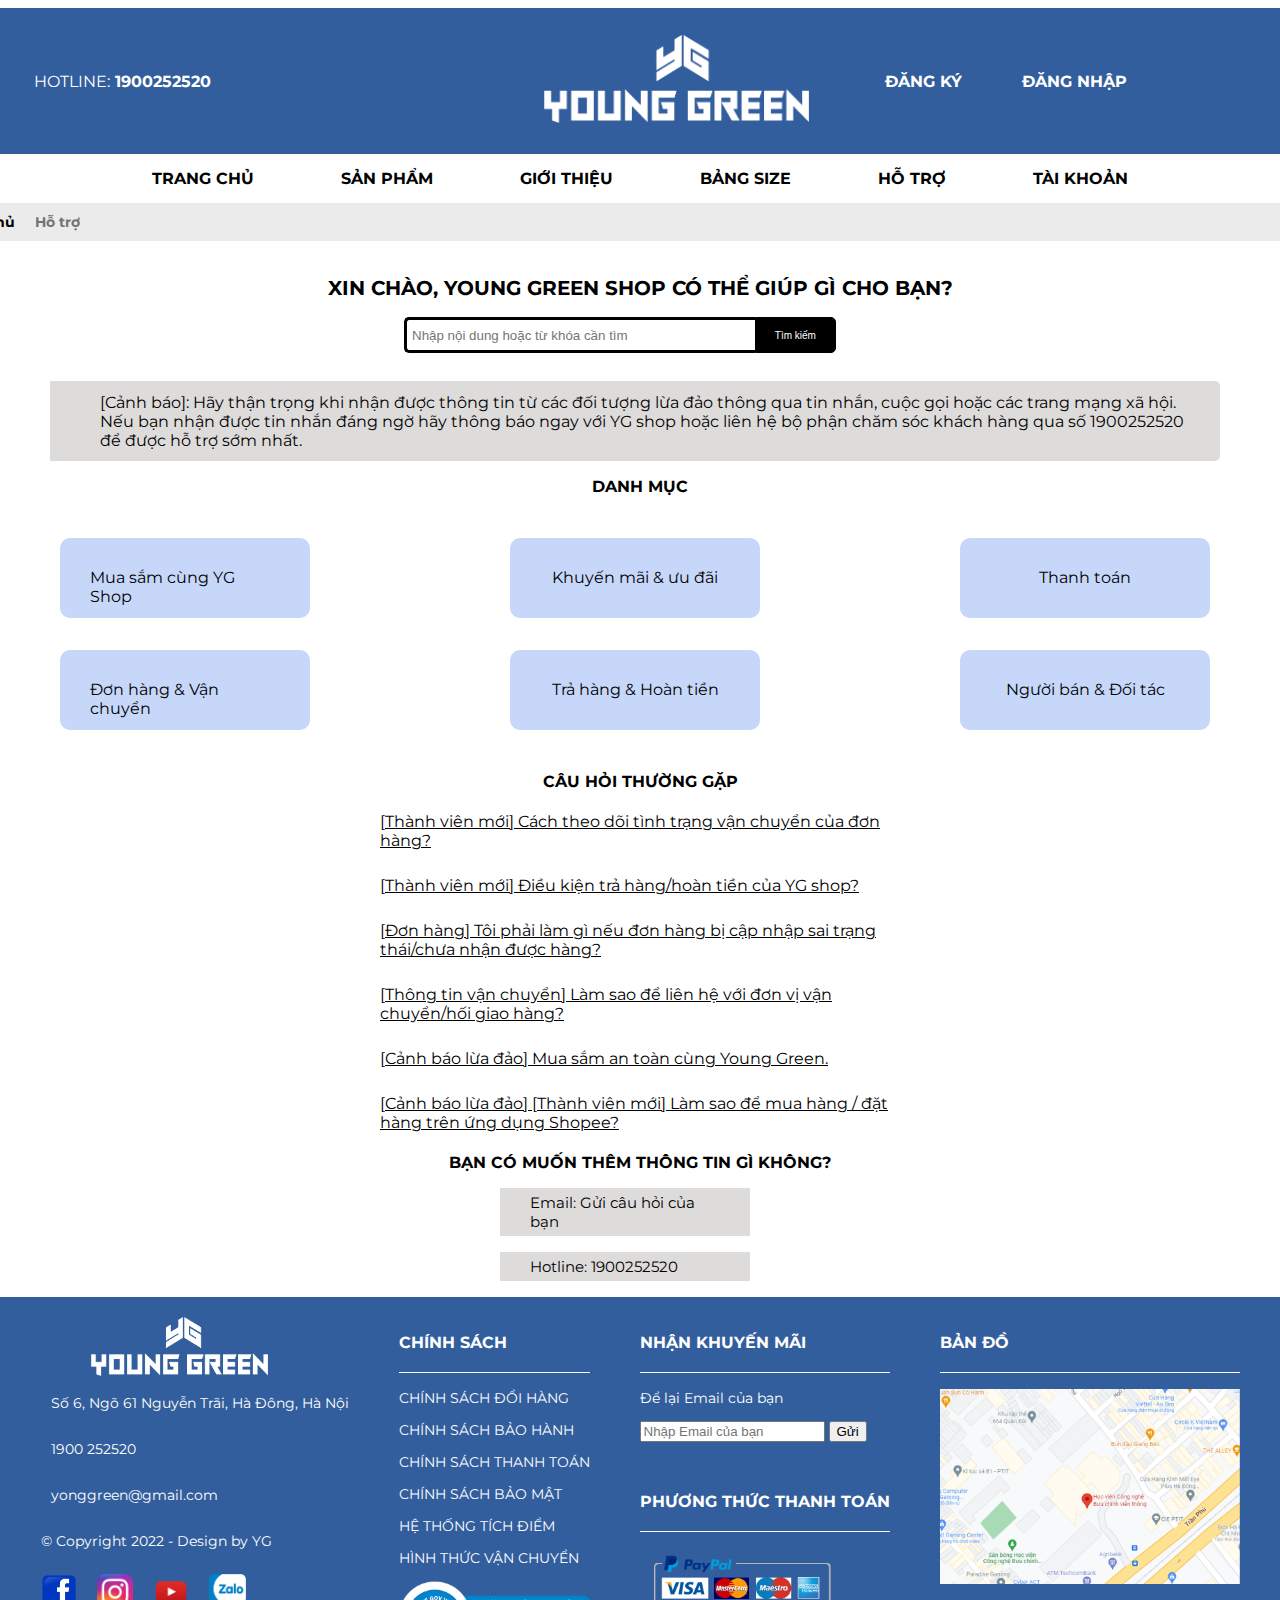
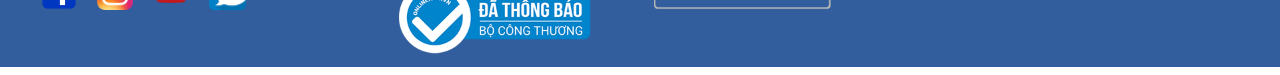
<file: hotro.html>
<!DOCTYPE html>
<html lang="en">
<head>
    <meta charset="UTF-8">
    <meta http-equiv="X-UA-Compatible" content="IE=edge">
    <meta name="viewport" content="width=device-width, initial-scale=1.0">
    <title>Hỗ trợ</title>
    <link rel="preconnect" href="https://fonts.googleapis.com">
    <link rel="preconnect" href="https://fonts.gstatic.com" crossorigin>
    <link href="https://fonts.googleapis.com/css2?family=Montserrat:wght@300;400&display=swap" rel="stylesheet">
    <link rel="stylesheet" href="hotro.css">
    <link rel="stylesheet" href="https://cdnjs.cloudflare.com/ajax/libs/font-awesome/6.2.1/css/all.min.css" integrity="sha512-MV7K8+y+gLIBoVD59lQIYicR65iaqukzvf/nwasF0nqhPay5w/9lJmVM2hMDcnK1OnMGCdVK+iQrJ7lzPJQd1w==" crossorigin="anonymous" referrerpolicy="no-referrer" />
<!-- header -->
</head>
<body style="font-family: 'Montserrat', sans-serif; display: flex; justify-content: center; ">
    <div style="max-width: 1440px;">
        <div style="display: flex; justify-content: center;">
            <header class="head">
                <div style="display: flex; gap: 5px; margin-right: 273px;">
                    <p style="font-weight: normal;">HOTLINE:</p>
                    <p>1900252520</p>
                </div>
                
                <a href="./index.html">
                    <img src="img/logo2.png" alt="" style="margin-right: 16px; width: 265px;">
                </a>

                <a href="./dangky.html" class="li3">
                    <p style="display: flex; align-items: center;">ĐĂNG KÝ</p>
                </a>

                <a href="./dangnhap.html" class="li3">
                    <p style="display: flex; align-items: center;">ĐĂNG NHẬP</p>
                </a>

                <a href="./giohang.html" class="li3">
                    <div style="display: flex; align-items: center;">
                        <i class="fa-solid fa-cart-shopping"></i>
                    </div>
                </a>

               <a href="" class="li3">
                <div style="display: flex; align-items: center;">
                    <i class="fa-solid fa-magnifying-glass"></i>
                </div>
               </a>
            </header> 
        </div>
        <!--hết phần header -->
        <nav1 class="nav1">
            <a href="./index.html" class="li">TRANG CHỦ</a>
            <a href="./sanpham.html" class="li">SẢN PHẨM</a>
            <a href="./gioithieu.html" class="li">GIỚI THIỆU</a>
            <a href="./bangsize.html" class="li">BẢNG SIZE</a>
            <a href="./hotro.html" class="li">HỖ TRỢ</a>
            <a href="./canhan.html" class="li">TÀI KHOẢN</a>
        </nav1>
        
        <nav2>
            <div class="nav2">
                <a href="./index.html" class="li">Trang chủ</a>
                <i class="fa-solid fa-angle-right"></i>
                <p style="color: #737373;">Hỗ trợ</p>
            </div>
        </nav2>
<!-- end menu -->

        <div class="center">
            <p>XIN CHÀO, YOUNG GREEN SHOP CÓ THỂ GIÚP GÌ CHO BẠN?</p>
        </div>
        
<!-- thanh search -->
            <div class="wrap">
                <form action="" class="search" method="post">
                   <input type="text" class="searchTerm" placeholder="Nhập nội dung hoặc từ khóa cần tìm">
                   <button type="Tìm kiếm" class="searchButton">
                     Tìm kiếm
                  </button>
                </form>
             </div>
<!-- end thanh search -->
             
<!-- canh bao -->
        <bottom class="bottom">
            <p>[Cảnh báo]: Hãy thận trọng khi nhận được thông tin từ các đối tượng lừa đảo thông qua tin nhắn, cuộc gọi 
                hoặc các trang mạng xã hội. Nếu bạn nhận được tin nhắn đáng ngờ hãy thông báo ngay với YG shop hoặc liên
                hệ bộ phận chăm sóc khách hàng qua số 1900252520 để được hỗ trợ sớm nhất. </p>
        </bottom>
<!-- end canh bao -->

<!-- danh muc -->
        <div class="center1">
            <p>DANH MỤC</p>
        </div>

        <div class="dm1">
        <div class="dm">
            <p><a href="">Mua sắm cùng YG Shop</a></p>
            </div>
        <div class="dm">
            <p><a href="">Khuyến mãi & ưu đãi</a></p>
            </div>
        <div class="dm">
            <p><a href="">Thanh toán</a></p>
            </div>
        <div class="dm">
            <p><a href="">Đơn hàng & Vận chuyển</a></p>
            </div>
        <div class="dm">
            <p><a href="">Trả hàng & Hoàn tiền</a></p>
            </div>
         <div class="dm">
            <p><a href="">Người bán & Đối tác</a></p>
            </div>
        </div>
<!-- end danh muc -->

<!-- cau hoi thuong gap -->
        <div class="center1">
            <p>CÂU HỎI THƯỜNG GẶP</p>
        </div>
    
        <div class="ch">
            <p><a href="">[Thành viên mới] Cách theo dõi tình trạng vận chuyển của đơn hàng?</a></p>
            </div>
        <div class="ch">
            <p><a href="">[Thành viên mới] Điều kiện trả hàng/hoàn tiền của YG shop?</a></p>
            </div>
        <div class="ch">
            <p><a href="">[Đơn hàng] Tôi phải làm gì nếu đơn hàng bị cập nhập sai trạng thái/chưa nhận được hàng?</a></p>
            </div>
        <div class="ch">
            <p><a href="">[Thông tin vận chuyển] Làm sao để liên hệ với đơn vị vận chuyển/hối giao hàng?</a></p>
            </div>
        <div class="ch">
            <p><a href="">[Cảnh báo lừa đảo] Mua sắm an toàn cùng Young Green.</a></p>
            </div>
         <div class="ch">
            <p><a href="">[Cảnh báo lừa đảo] [Thành viên mới] Làm sao để mua hàng / đặt hàng trên ứng dụng Shopee?</a></p>
            </div>
    
<!-- end cau hoi thuong gap -->
        
        <div class="center1">
            <p>BẠN CÓ MUỐN THÊM THÔNG TIN GÌ KHÔNG?</p>
        </div>
    
        <div class="email">
            <p><a href="">Email: Gửi câu hỏi của bạn</a></p>  
          
        </div>
        <div class="email">
            <p><a href="">Hotline: 1900252520</a></p>
        </div>
      
<!-- footer -->    
<footer>
    <div class="footer">
        <div>
            <a href="./index.html">
                <img src="img/logo2.png" alt="" class="flogo">
            </a>
            <div class="dc">
                <i class="fa-solid fa-location-dot"></i>
                <p>Số 6, Ngõ 61 Nguyễn Trãi, Hà Đông, Hà Nội</p>
            </div>
            <div class="dc">
                <i class="fa-solid fa-phone"></i>
                <p>1900 252520</p>
            </div>
            <div class="dc">
                <i class="fa-solid fa-envelope"></i>
                <p>yonggreen@gmail.com</p>
            </div>
            <p>© Copyright 2022 - Design by YG</p>
            <div class="anh2">
                <img src="img/fbbb.png" alt="">
                <img src="img/insta.png" alt="">
                <img src="img/youtube.png" alt="">
                <img src="img/zalo.png" alt="">
            </div>
        </div>

        <div>
            <p style="font-weight: bold; border-bottom: 1px solid; padding-bottom: 20px; font-size: 16px;">CHÍNH SÁCH</p>
            <div>
                <p class="cs">CHÍNH SÁCH ĐỔI HÀNG</p>
                <p class="cs">CHÍNH SÁCH BẢO HÀNH</p>
                <p class="cs">CHÍNH SÁCH THANH TOÁN</p>
                <p class="cs">CHÍNH SÁCH BẢO MẬT</p>
                <p class="cs">HỆ THỐNG TÍCH ĐIỂM</p>
                <p class="cs">HÌNH THỨC VẬN CHUYỂN</p>
            </div>
            <div style="position: relative; bottom: 40px;">
                <img src="img/thongbao.png" alt="" style="width: 300px; position: absolute; ">
            </div>
        </div>

        <div>
            <p style="font-weight: bold; border-bottom: 1px solid; padding-bottom: 20px; font-size: 16px;">NHẬN KHUYẾN MÃI</p>
            <p>Để lại Email của bạn</p>
            <input type="text" placeholder="Nhập Email của bạn">
            <button>Gửi</button>
            <p style="font-weight: bold; border-bottom: 1px solid; padding-bottom: 20px; margin-top: 50px; font-size: 16px;">PHƯƠNG THỨC THANH TOÁN</p>
            <div>
                <img src="img/paypal-logo.png" alt="" style="width: 200px;">
            </div>
        </div>

        <div>
            <p style="font-weight: bold; border-bottom: 1px solid; padding-bottom: 20px; font-size: 16px;">BẢN ĐỒ</p>
            <img src="img/bando.png" alt="" class="bando">
        </div>
    </div>
</footer>
</div>
</body>
</html>
</file>
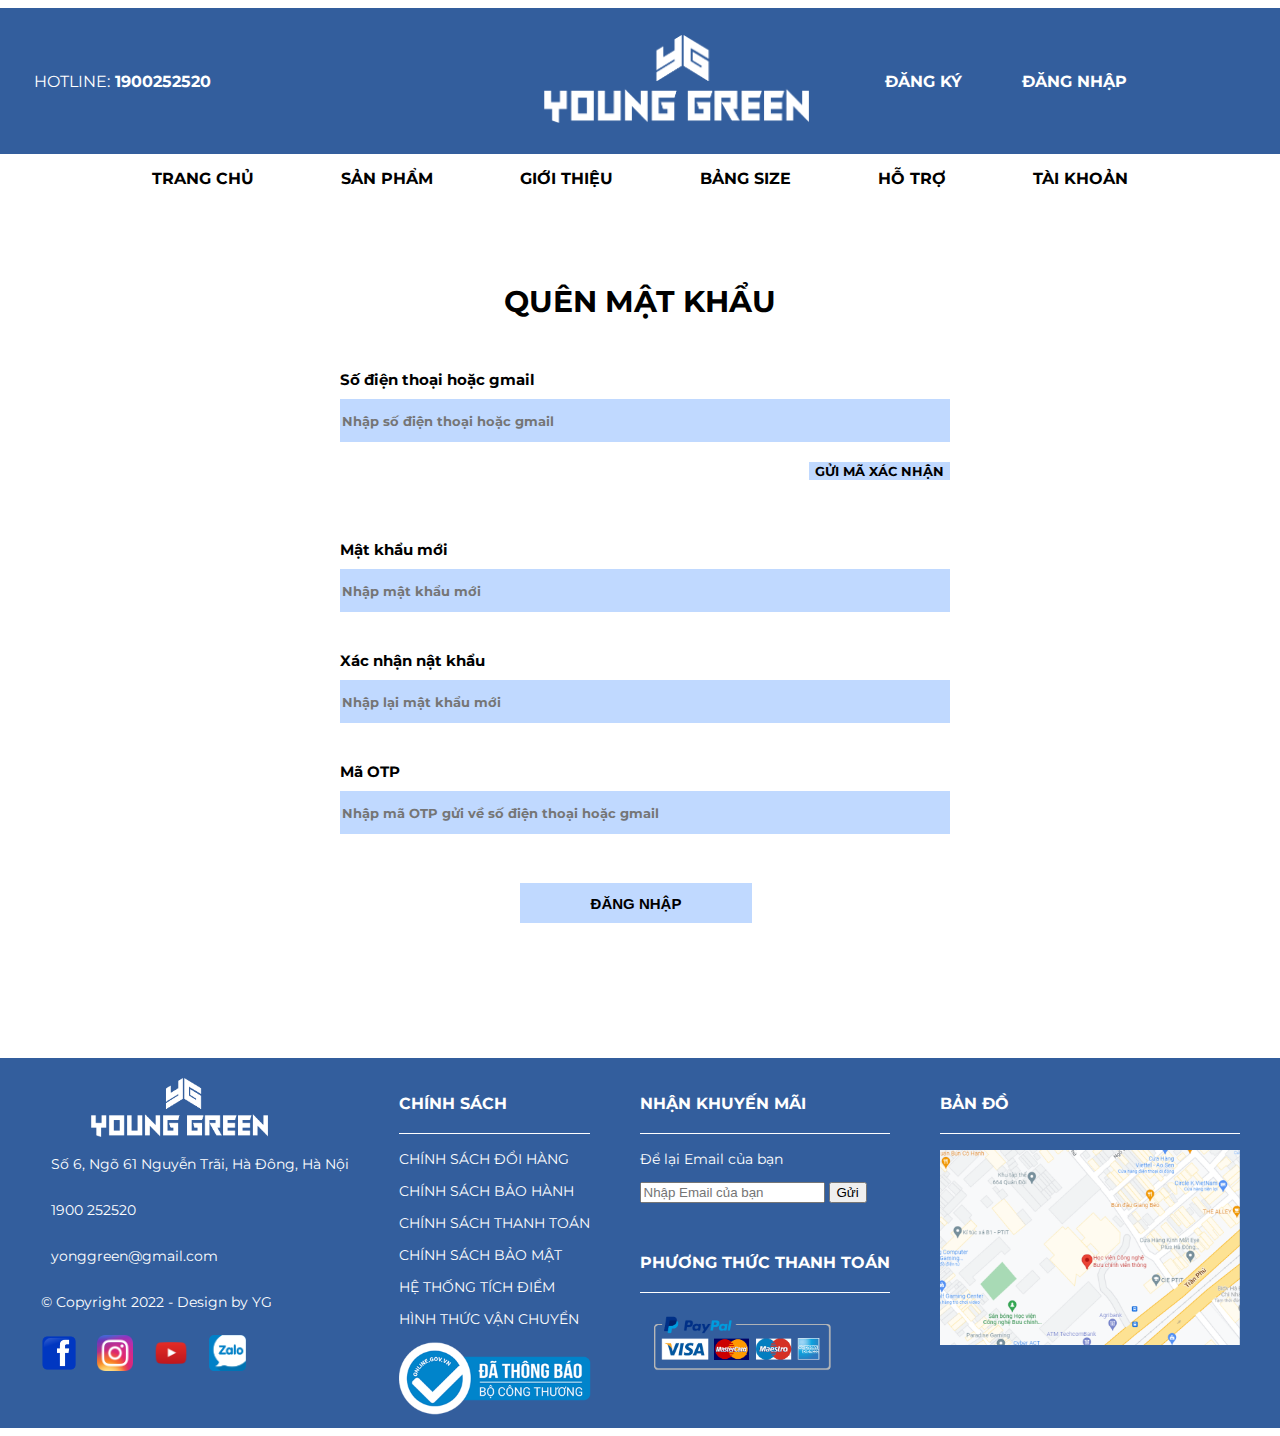
<file: quenmk.html>
<!DOCTYPE html>
<html lang="en">
<head>
    <meta charset="UTF-8">
    <meta http-equiv="X-UA-Compatible" content="IE=edge">
    <meta name="viewport" content="width=device-width, initial-scale=1.0">
    <link rel="stylesheet" href="quenmk.css">
    <link href="https://fonts.googleapis.com/css2?family=Montserrat&display=swap" rel="stylesheet">
    <link rel="stylesheet" href="https://cdnjs.cloudflare.com/ajax/libs/font-awesome/6.2.1/css/all.min.css" integrity="sha512-MV7K8+y+gLIBoVD59lQIYicR65iaqukzvf/nwasF0nqhPay5w/9lJmVM2hMDcnK1OnMGCdVK+iQrJ7lzPJQd1w==" crossorigin="anonymous" referrerpolicy="no-referrer" />
    <title>Quên mật khẩu</title>
</head>
    <body style="font-family: 'Montserrat', sans-serif; display: flex; justify-content: center; ">
        <div style="max-width: 1440px;">
            <div style="display: flex; justify-content: center;">
                <header class="head">
                    <div style="display: flex; gap: 5px; margin-right: 273px;">
                        <p style="font-weight: normal;">HOTLINE:</p>
                        <p>1900252520</p>
                    </div>
                    
                    <a href="./index.html">
                        <img src="img/logo2.png" alt="" style="margin-right: 16px; width: 265px;">
                    </a>
    
                    <a href="./dangky.html" class="li3">
                        <p style="display: flex; align-items: center;">ĐĂNG KÝ</p>
                    </a>
    
                    <a href="./dangnhap.html" class="li3">
                        <p style="display: flex; align-items: center;">ĐĂNG NHẬP</p>
                    </a>
    
                    <a href="./giohang.html" class="li3">
                        <div style="display: flex; align-items: center;">
                            <i class="fa-solid fa-cart-shopping"></i>
                        </div>
                    </a>
    
                   <a href="" class="li3">
                    <div style="display: flex; align-items: center;">
                        <i class="fa-solid fa-magnifying-glass"></i>
                    </div>
                   </a>
                </header> 
            </div>
            <!--hết phần header -->
            <nav1 class="nav1">
                <a href="./index.html" class="li">TRANG CHỦ</a>
                <a href="./sanpham.html" class="li">SẢN PHẨM</a>
                <a href="./gioithieu.html" class="li">GIỚI THIỆU</a>
                <a href="./bangsize.html" class="li">BẢNG SIZE</a>
                <a href="./hotro.html" class="li">HỖ TRỢ</a>
                <a href="./canhan.html" class="li">TÀI KHOẢN</a>
            </nav1>
        
            <nav2 class="nav2">
                <p>QUÊN MẬT KHẨU</p>
            </nav2>
       
            <div class="tendangnhap">
            <label for="tdn" class="h1">Số điện thoại hoặc gmail</label>
            <input type="text" class="h2" placeholder="Nhập số điện thoại hoặc gmail"><br>
         </div>
    <button class="maxacnhan" style="cursor: pointer;">GỬI MÃ XÁC NHẬN</button>
       
        <div class="sodienthoai">
            <label for="sdt" class="h3">Mật khẩu mới</label>
           <input type="text" class="h4" placeholder="Nhập mật khẩu mới">
        <br>
        </div>
        <div class="matkhau">
            <label for="mk" class="h5">Xác nhận nật khẩu</label>
        <input type="text" class="h6" placeholder="Nhập lại mật khẩu mới"><br>

        </div>
        <div class="nhaplaimatkhau">
            <label for="nlmk" class="h7">Mã OTP</label>
        <input type="text" class="h8" placeholder="Nhập mã OTP gửi về số điện thoại hoặc gmail"><br>

        
        </div>
        <button class="Dangnhap" style="width: 232px;height: 40px; cursor: pointer;">ĐĂNG NHẬP</button><br><br><br><br><br><br><br><br><br><br><br><br><br><br><br><br>


        <footer>
            <div class="footer">
                <div>
                    <a href="./index.html">
                        <img src="img/logo2.png" alt="" class="flogo">
                    </a>
                    <div class="dc">
                        <i class="fa-solid fa-location-dot"></i>
                        <p>Số 6, Ngõ 61 Nguyễn Trãi, Hà Đông, Hà Nội</p>
                    </div>
                    <div class="dc">
                        <i class="fa-solid fa-phone"></i>
                        <p>1900 252520</p>
                    </div>
                    <div class="dc">
                        <i class="fa-solid fa-envelope"></i>
                        <p>yonggreen@gmail.com</p>
                    </div>
                    <p>© Copyright 2022 - Design by YG</p>
                    <div class="anh2">
                        <img src="img/fbbb.png" alt="">
                        <img src="img/insta.png" alt="">
                        <img src="img/youtube.png" alt="">
                        <img src="img/zalo.png" alt="">
                    </div>
                </div>
        
                <div>
                    <p style="font-weight: bold; border-bottom: 1px solid; padding-bottom: 20px; font-size: 16px;">CHÍNH SÁCH</p>
                    <div>
                        <p class="cs">CHÍNH SÁCH ĐỔI HÀNG</p>
                        <p class="cs">CHÍNH SÁCH BẢO HÀNH</p>
                        <p class="cs">CHÍNH SÁCH THANH TOÁN</p>
                        <p class="cs">CHÍNH SÁCH BẢO MẬT</p>
                        <p class="cs">HỆ THỐNG TÍCH ĐIỂM</p>
                        <p class="cs">HÌNH THỨC VẬN CHUYỂN</p>
                    </div>
                    <div style="position: relative; bottom: 40px;">
                        <img src="img/thongbao.png" alt="" style="width: 300px; position: absolute; ">
                    </div>
                </div>
        
                <div>
                    <p style="font-weight: bold; border-bottom: 1px solid; padding-bottom: 20px; font-size: 16px;">NHẬN KHUYẾN MÃI</p>
                    <p>Để lại Email của bạn</p>
                    <input type="text" placeholder="Nhập Email của bạn">
                    <button>Gửi</button>
                    <p style="font-weight: bold; border-bottom: 1px solid; padding-bottom: 20px; margin-top: 50px; font-size: 16px;">PHƯƠNG THỨC THANH TOÁN</p>
                    <div>
                        <img src="img/paypal-logo.png" alt="" style="width: 200px;">
                    </div>
                </div>
        
                <div>
                    <p style="font-weight: bold; border-bottom: 1px solid; padding-bottom: 20px; font-size: 16px;">BẢN ĐỒ</p>
                    <img src="img/bando.png" alt="" class="bando">
                </div>
            </div>
        </footer>
        </div>

        </body>
        </html>
</file>
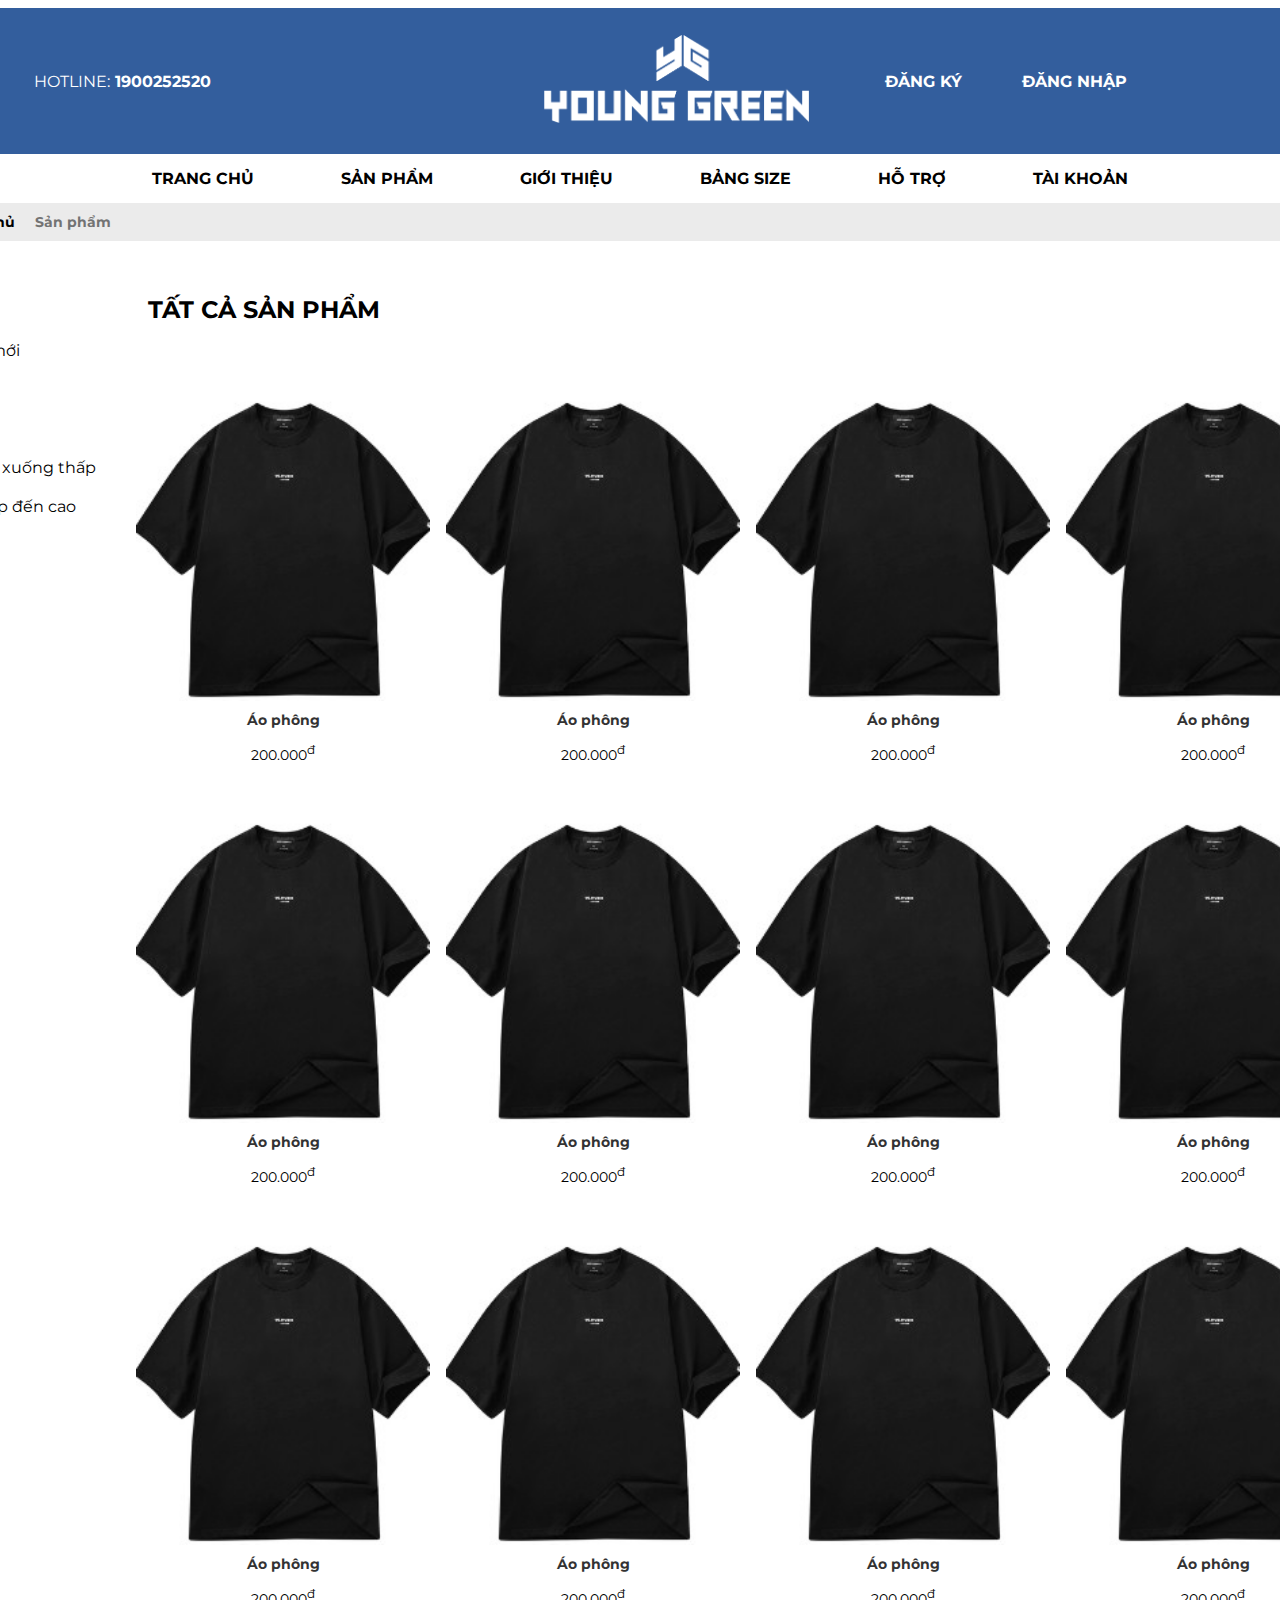
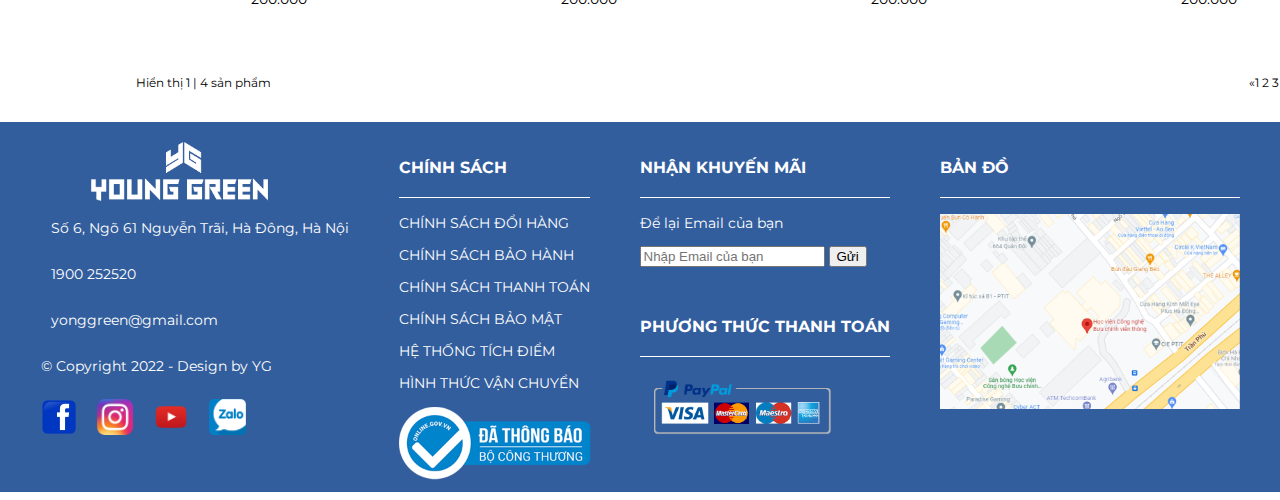
<file: sanpham.html>
<!DOCTYPE html>
<html lang="en">
<head>
    <meta charset="UTF-8">
    <meta http-equiv="X-UA-Compatible" content="IE=edge">
    <meta name="viewport" content="width=device-width, initial-scale=1.0">
    <title>Sản phẩm</title>
    <link rel="preconnect" href="https://fonts.googleapis.com">
    <link rel="preconnect" href="https://fonts.gstatic.com" crossorigin>
    <link href="https://fonts.googleapis.com/css2?family=Montserrat:wght@300;400&display=swap" rel="stylesheet">
    <link rel="stylesheet" href="sanpham.css">
    <link rel="stylesheet" href="https://cdnjs.cloudflare.com/ajax/libs/font-awesome/6.2.1/css/all.min.css" integrity="sha512-MV7K8+y+gLIBoVD59lQIYicR65iaqukzvf/nwasF0nqhPay5w/9lJmVM2hMDcnK1OnMGCdVK+iQrJ7lzPJQd1w==" crossorigin="anonymous" referrerpolicy="no-referrer" />
</head>
<body style="font-family: 'Montserrat', sans-serif; display: flex; justify-content: center; ">
  <div style="max-width: 1440px;">
   <div style="display: flex; justify-content: center;">
    <header class="head">
      <div style="display: flex; gap: 5px; margin-right: 273px;">
          <p style="font-weight: normal;">HOTLINE:</p>
          <p>1900252520</p>
      </div>
      
      <a href="./index.html">
          <img src="img/logo2.png" alt="" style="margin-right: 16px; width: 265px;">
      </a>

      <a href="./dangky.html" class="li3">
          <p style="display: flex; align-items: center;">ĐĂNG KÝ</p>
      </a>

      <a href="./dangnhap.html" class="li3">
          <p style="display: flex; align-items: center;">ĐĂNG NHẬP</p>
      </a>

      <a href="./giohang.html" class="li3">
          <div style="display: flex; align-items: center;">
              <i class="fa-solid fa-cart-shopping"></i>
          </div>
      </a>

     <a href="" class="li3">
      <div style="display: flex; align-items: center;">
          <i class="fa-solid fa-magnifying-glass"></i>
      </div>
     </a>
  </header> 
</div>
<!--hết phần header -->
<nav1 class="nav1">
  <a href="./index.html" class="li">TRANG CHỦ</a>
  <a href="./sanpham.html" class="li">SẢN PHẨM</a>
  <a href="./gioithieu.html" class="li">GIỚI THIỆU</a>
  <a href="./bangsize.html" class="li">BẢNG SIZE</a>
  <a href="./hotro.html" class="li">HỖ TRỢ</a>
  <a href="./canhan.html" class="li">TÀI KHOẢN</a>
</nav1>
  
   <nav2>
     <div class="nav2">
        <a href="./index.html" class="li">Trang chủ</a>
      <i class="fa-solid fa-angle-right"></i>
       <p style="color: #737373;">Sản phẩm</p>
     </div>
   </nav2> 

   <section class="cartegory">
    <div class="container">
        <div class="row">
            <div class="cartegory-left">
                <br>Xếp theo: <br><br>
            <label style="cursor: pointer;"><input type="radio" name="rdname">Hàng mới</label><br><br>
            <label style="cursor: pointer;"><input type="radio" name="rdname">Quần</label><br><br>
            <label style="cursor: pointer;"><input type="radio" name="rdname">Áo</label><br><br>
            <label style="cursor: pointer;"><input type="radio" name="rdname">Giá cao xuống thấp</label><br><br>
            <label style="cursor: pointer;"><input type="radio" name="rdname">Giá thấp đến cao</label><br>
            </div>
            <div class="cartegory-right row">
                <div class="cartegory-right-top-item">
                    <p>TẤT CẢ SẢN PHẨM</p>
                </div>
                <div class="cartegory-right-content row">
                    <div class="cartegory-right-content-item">
                        <a href="chitiet.html" class="li">
                            <img src="img/./sp1.jpg" alt="">
                        <h1>Áo phông</h1>
                        <p>200.000<sup>đ</sup></p>
                        </a>
                    </div>
                    <div class="cartegory-right-content-item">
                        <a href="chitiet.html" class="li">
                            <img src="img/./sp1.jpg" alt="">
                        <h1>Áo phông</h1>
                        <p>200.000<sup>đ</sup></p>
                        </a>
                    </div>
                    <div class="cartegory-right-content-item">
                        <a href="chitiet.html" class="li">
                            <img src="img/./sp1.jpg" alt="">
                        <h1>Áo phông</h1>
                        <p>200.000<sup>đ</sup></p>
                        </a>
                    </div>
                    <div class="cartegory-right-content-item">
                        <a href="chitiet.html" class="li">
                            <img src="img/./sp1.jpg" alt="">
                        <h1>Áo phông</h1>
                        <p>200.000<sup>đ</sup></p>
                        </a>
                    </div>
                    <div class="cartegory-right-content-item">
                        <a href="chitiet.html" class="li">
                            <img src="img/./sp1.jpg" alt="">
                        <h1>Áo phông</h1>
                        <p>200.000<sup>đ</sup></p>
                        </a>
                    </div>
                    <div class="cartegory-right-content-item">
                        <a href="chitiet.html" class="li">
                            <img src="img/./sp1.jpg" alt="">
                        <h1>Áo phông</h1>
                        <p>200.000<sup>đ</sup></p>
                        </a>
                    </div>
                    <div class="cartegory-right-content-item">
                        <a href="chitiet.html" class="li">
                            <img src="img/./sp1.jpg" alt="">
                        <h1>Áo phông</h1>
                        <p>200.000<sup>đ</sup></p>
                        </a>
                    </div>
                    <div class="cartegory-right-content-item">
                        <a href="chitiet.html" class="li">
                            <img src="img/./sp1.jpg" alt="">
                        <h1>Áo phông</h1>
                        <p>200.000<sup>đ</sup></p>
                        </a>
                    </div>
                    <div class="cartegory-right-content-item">
                        <a href="chitiet.html" class="li">
                            <img src="img/./sp1.jpg" alt="">
                        <h1>Áo phông</h1>
                        <p>200.000<sup>đ</sup></p>
                        </a>
                    </div>
                    <div class="cartegory-right-content-item">
                        <a href="chitiet.html" class="li">
                            <img src="img/./sp1.jpg" alt="">
                        <h1>Áo phông</h1>
                        <p>200.000<sup>đ</sup></p>
                        </a>
                    </div>
                    <div class="cartegory-right-content-item">
                        <a href="chitiet.html" class="li">
                            <img src="img/./sp1.jpg" alt="">
                        <h1>Áo phông</h1>
                        <p>200.000<sup>đ</sup></p>
                        </a>
                    </div>
                    <div class="cartegory-right-content-item">
                        <a href="chitiet.html" class="li">
                            <img src="img/./sp1.jpg" alt="">
                        <h1>Áo phông</h1>
                        <p>200.000<sup>đ</sup></p>
                        </a>
                    </div>
                </div>

                <div class="cartegory-right-bottom row">
                    <div class="cartegory-right-bottom-items">
                        <p>Hiển thị 1 <span>|</span> 4 sản phẩm</p>
                    </div>
                    <div class="cartegory-right-bottom-items">
                        <p style="cursor: pointer;"><span>&#171;</span>1 2 3 4<span>&#187;</span>Trang cuối</p>
                    </div>
                </div>
            </div>
           
        </div>
    </div>

   </section>







   <footer>
    <div class="footer">
        <div>
            <a href="./index.html">
                <img src="img/logo2.png" alt="" class="flogo">
            </a>
            <div class="dc">
                <i class="fa-solid fa-location-dot"></i>
                <p>Số 6, Ngõ 61 Nguyễn Trãi, Hà Đông, Hà Nội</p>
            </div>
            <div class="dc">
                <i class="fa-solid fa-phone"></i>
                <p>1900 252520</p>
            </div>
            <div class="dc">
                <i class="fa-solid fa-envelope"></i>
                <p>yonggreen@gmail.com</p>
            </div>
            <p>© Copyright 2022 - Design by YG</p>
            <div class="anh2">
                <img src="img/fbbb.png" alt="">
                <img src="img/insta.png" alt="">
                <img src="img/youtube.png" alt="">
                <img src="img/zalo.png" alt="">
            </div>
        </div>

        <div>
            <p style="font-weight: bold; border-bottom: 1px solid; padding-bottom: 20px; font-size: 16px;">CHÍNH SÁCH</p>
            <div>
                <p class="cs">CHÍNH SÁCH ĐỔI HÀNG</p>
                <p class="cs">CHÍNH SÁCH BẢO HÀNH</p>
                <p class="cs">CHÍNH SÁCH THANH TOÁN</p>
                <p class="cs">CHÍNH SÁCH BẢO MẬT</p>
                <p class="cs">HỆ THỐNG TÍCH ĐIỂM</p>
                <p class="cs">HÌNH THỨC VẬN CHUYỂN</p>
            </div>
            <div style="position: relative; bottom: 40px;">
                <img src="img/thongbao.png" alt="" style="width: 300px; position: absolute; ">
            </div>
        </div>

        <div>
            <p style="font-weight: bold; border-bottom: 1px solid; padding-bottom: 20px; font-size: 16px;">NHẬN KHUYẾN MÃI</p>
            <p>Để lại Email của bạn</p>
            <input type="text" placeholder="Nhập Email của bạn">
            <button>Gửi</button>
            <p style="font-weight: bold; border-bottom: 1px solid; padding-bottom: 20px; margin-top: 50px; font-size: 16px;">PHƯƠNG THỨC THANH TOÁN</p>
            <div>
                <img src="img/paypal-logo.png" alt="" style="width: 200px;">
            </div>
        </div>

        <div>
            <p style="font-weight: bold; border-bottom: 1px solid; padding-bottom: 20px; font-size: 16px;">BẢN ĐỒ</p>
            <img src="img/bando.png" alt="" class="bando">
        </div>
    </div>
</footer>
</div>
</body>
</html>
</file>
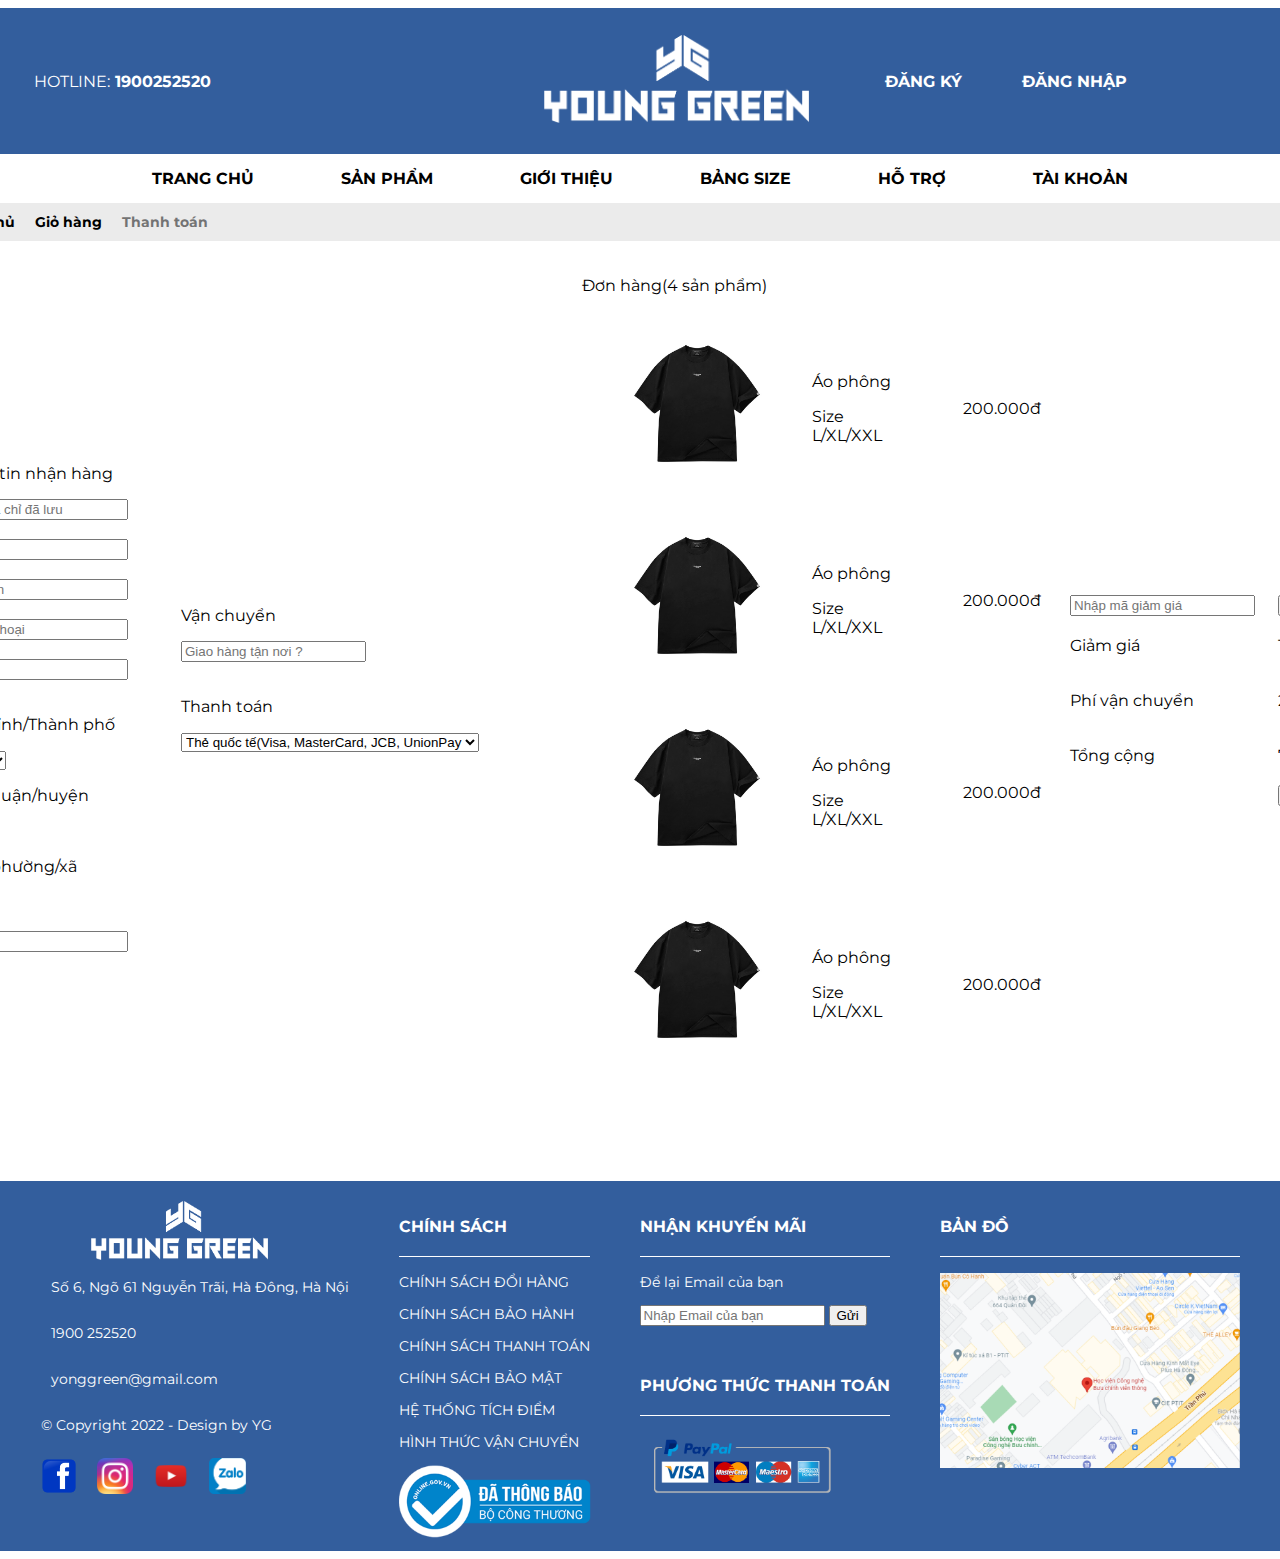
<file: thanhtoan.html>
<!DOCTYPE html>
<html lang="en">
<head>
    <meta charset="UTF-8">
    <meta http-equiv="X-UA-Compatible" content="IE=edge">
    <meta name="viewport" content="width=device-width, initial-scale=1.0">
    <title>Thanh toán</title>
    <link rel="preconnect" href="https://fonts.googleapis.com">
    <link rel="preconnect" href="https://fonts.gstatic.com" crossorigin>
    <link href="https://fonts.googleapis.com/css2?family=Montserrat:wght@300;400&display=swap" rel="stylesheet">
    <link rel="stylesheet" href="thanhtoan.css">
    <link rel="stylesheet" href="https://cdnjs.cloudflare.com/ajax/libs/font-awesome/6.2.1/css/all.min.css" integrity="sha512-MV7K8+y+gLIBoVD59lQIYicR65iaqukzvf/nwasF0nqhPay5w/9lJmVM2hMDcnK1OnMGCdVK+iQrJ7lzPJQd1w==" crossorigin="anonymous" referrerpolicy="no-referrer" />
</head>

<body style="font-family: 'Montserrat', sans-serif; display: flex; justify-content: center; ">
    <div style="max-width: 1440px;">
        <div style="display: flex; justify-content: center;">
            <header class="head">
                <div style="display: flex; gap: 5px; margin-right: 273px;">
                    <p style="font-weight: normal;">HOTLINE:</p>
                    <p>1900252520</p>
                </div>
                
                <a href="./index.html">
                    <img src="img/logo2.png" alt="" style="margin-right: 16px; width: 265px;">
                </a>

                <a href="./dangky.html" class="li3">
                    <p style="display: flex; align-items: center;">ĐĂNG KÝ</p>
                </a>

                <a href="./dangnhap.html" class="li3">
                    <p style="display: flex; align-items: center;">ĐĂNG NHẬP</p>
                </a>

                <a href="./giohang.html" class="li3">
                    <div style="display: flex; align-items: center;">
                        <i class="fa-solid fa-cart-shopping"></i>
                    </div>
                </a>

               <a href="" class="li3">
                <div style="display: flex; align-items: center;">
                    <i class="fa-solid fa-magnifying-glass"></i>
                </div>
               </a>
            </header> 
        </div>
        <!--hết phần header -->
        <nav1 class="nav1">
            <a href="./index.html" class="li">TRANG CHỦ</a>
            <a href="./sanpham.html" class="li">SẢN PHẨM</a>
            <a href="./gioithieu.html" class="li">GIỚI THIỆU</a>
            <a href="./bangsize.html" class="li">BẢNG SIZE</a>
            <a href="./hotro.html" class="li">HỖ TRỢ</a>
            <a href="./canhan.html" class="li">TÀI KHOẢN</a>
        </nav1>
    
        <nav2>
            <div class="nav2">
                <a href="./index.html" class="li">Trang chủ</a>
                <i class="fa-solid fa-angle-right"></i>
                <a href="./giohang.html" class="li">Giỏ hàng</a>
                <i class="fa-solid fa-angle-right"></i>
                <p style="color: #737373;">Thanh toán</p>
            </div>
        </nav2>
        <p></p>
        <table border="0">
            <tr>
                <td>
                    <div style="display: block;padding-left: 20px;">
                    <p style="font-style: bold">Thông tin nhận hàng</p>
                    <input type="text" placeholder="Chọn địa chỉ đã lưu"><br><br>
                    <input type="text" placeholder="Email"><br><br>
                    <input type="text" placeholder="Họ và tên"><br><br>
                    <input type="text" placeholder="Số điện thoại"><br><br>
                    <input type="text" placeholder="Địa chỉ"><br><br>
                    <p>Chọn tỉnh/Thành phố</p>
                    <select><br>
                        <option value="1">Hà Nội</option>
                        <option value="1">HCM   </option>
                    </select>
                    <br>
                    <p>Chọn quận/huyện</p>
                    <select><br>
                        <option value="1">1</option>
                        <option value="1">2</option>
                    </select>
                    <p>Chọn phường/xã</p>
                    <select ><br>
                        <option value="1">3</option>
                        <option value="1">4</option> 
                    </select> 
                    <br>
                    <br>
                    <input type="text" placeholder="Ghi chú">
                </div>
                </td>
                <td style="padding-left: 50px; padding-bottom: 60px;">
                    <p style="font-style: bold">Vận chuyển</p>
                    <input type="text" placeholder="Giao hàng tận nơi ?">
                    <br><br>
                    <p style="font-style: bold">Thanh toán</p>
                    <select name="" id="">
                        <option value="1">Thẻ quốc tế(Visa, MasterCard, JCB, UnionPay</option>
                        <option value="1">Thẻ nội địa</option>
                        <option value="1">Ví điện tử</option>
                        <option value="1">Chuyển khoản qua ngân hàng</option>
                        <option value="1">Trả sau</option>
                    </select>
                </td>
                <td style="padding-left: 50px; padding-bottom: 60px;"">
                    <p style="font-style: bold ; padding-left: 50px;">Đơn hàng(4 sản phẩm)</p>
                    <div>
                        <table border="0">
                            <tr>
                                <td>
                                   <a href="chitiet.html" class="li">
                                     <img style = "height: 184px; width: 184px; padding-left: 70px;" src="img/Aodep.png" alt="">
                                   </a>
                                </td>
                                <td style="padding-left: 20px ;">
                                    <a href="chitiet.html" class="li">
                                        <p>Áo phông</p>
                                    <p>Size L/XL/XXL</p>
                                    </a>
                                </td>
                                <td style="padding-left: 50px;">  
                                    <p >200.000đ</p> 
                                </td>
                            </tr>
                            <tr>
                                <td>
                                   <a href="chitiet.html" class="li">
                                     <img style = "height: 184px; width: 184px; padding-left: 70px;" src="img/Aodep.png" alt="">
                                   </a>
                                </td>
                                <td style="padding-left: 20px ;">
                                    <a href="chitiet.html" class="li">
                                        <p>Áo phông</p>
                                    <p>Size L/XL/XXL</p>
                                    </a>
                                </td>
                                <td style="padding-left: 50px;">  
                                    <p >200.000đ</p> 
                                </td>
                            </tr>
                            <tr>
                                <td>
                                   <a href="chitiet.html" class="li">
                                     <img style = "height: 184px; width: 184px; padding-left: 70px;" src="img/Aodep.png" alt="">
                                   </a>
                                </td>
                                <td style="padding-left: 20px ;">
                                    <a href="chitiet.html" class="li">
                                        <p>Áo phông</p>
                                    <p>Size L/XL/XXL</p>
                                    </a>
                                </td>
                                <td style="padding-left: 50px;">  
                                    <p >200.000đ</p> 
                                </td>
                            </tr>
                            <tr>
                                <td>
                                   <a href="chitiet.html" class="li">
                                     <img style = "height: 184px; width: 184px; padding-left: 70px;" src="img/Aodep.png" alt="">
                                   </a>
                                </td>
                                <td style="padding-left: 20px ;">
                                    <a href="chitiet.html" class="li">
                                        <p>Áo phông</p>
                                    <p>Size L/XL/XXL</p>
                                    </a>
                                </td>
                                <td style="padding-left: 50px;">  
                                    <p >200.000đ</p> 
                                </td>
                            </tr>
                        </table>
                    </div>

                </td>
                <td>
                    <table border="0" style ="border-left: #000000 1px;";">
                        <tr>
                            <td style="padding-left: 20px;">
                                <input type="text" placeholder="Nhập mã giảm giá"> 
                            </td>
                            <td style="padding-left: 20px;">
                                <button style="cursor: pointer;">Áp dụng</button>                                
                            </td>
                        </tr>
                        <tr>
                            <td style="padding-left: 20px;">
                                <p>Giảm giá</p>
                            </td>
                            <td style="padding-left: 20px;">
                                <p>100.000đ</p>
                            </td>
                        </tr>
                        <tr>
                            <td style="padding-left: 20px;">
                                <p>Phí vận chuyển</p>
                            </td>
                            <td style="padding-left: 20px;">
                                <p>20.000đ</p>
                            </td>
                        </tr>
                        <tr>
                            <td style="padding-left: 20px;">
                                <p>Tổng cộng</p>
                            </td>
                            <td style="padding-left: 20px;">
                                <p>720.000đ</p>
                            </td>
                        </tr>
                        <tr>
                            <td></td>
                            <td style="padding-left: 20px;"><button style="cursor: pointer;">Mua hàng</button></td>
                        </tr>
                    </table>
                </td>
            </tr>
        </table>

    <div>
        <br>
        <br>
        <footer>
            <div class="footer">
                <div>
                    <a href="./index.html">
                        <img src="img/logo2.png" alt="" class="flogo">
                    </a>
                    <div class="dc">
                        <i class="fa-solid fa-location-dot"></i>
                        <p>Số 6, Ngõ 61 Nguyễn Trãi, Hà Đông, Hà Nội</p>
                    </div>
                    <div class="dc">
                        <i class="fa-solid fa-phone"></i>
                        <p>1900 252520</p>
                    </div>
                    <div class="dc">
                        <i class="fa-solid fa-envelope"></i>
                        <p>yonggreen@gmail.com</p>
                    </div>
                    <p>© Copyright 2022 - Design by YG</p>
                    <div class="anh2">
                        <img src="img/fbbb.png" alt="">
                        <img src="img/insta.png" alt="">
                        <img src="img/youtube.png" alt="">
                        <img src="img/zalo.png" alt="">
                    </div>
                </div>
        
                <div>
                    <p style="font-weight: bold; border-bottom: 1px solid; padding-bottom: 20px; font-size: 16px;">CHÍNH SÁCH</p>
                    <div>
                        <p class="cs">CHÍNH SÁCH ĐỔI HÀNG</p>
                        <p class="cs">CHÍNH SÁCH BẢO HÀNH</p>
                        <p class="cs">CHÍNH SÁCH THANH TOÁN</p>
                        <p class="cs">CHÍNH SÁCH BẢO MẬT</p>
                        <p class="cs">HỆ THỐNG TÍCH ĐIỂM</p>
                        <p class="cs">HÌNH THỨC VẬN CHUYỂN</p>
                    </div>
                    <div style="position: relative; bottom: 40px;">
                        <img src="img/thongbao.png" alt="" style="width: 300px; position: absolute; ">
                    </div>
                </div>
        
                <div>
                    <p style="font-weight: bold; border-bottom: 1px solid; padding-bottom: 20px; font-size: 16px;">NHẬN KHUYẾN MÃI</p>
                    <p>Để lại Email của bạn</p>
                    <input type="text" placeholder="Nhập Email của bạn">
                    <button>Gửi</button>
                    <p style="font-weight: bold; border-bottom: 1px solid; padding-bottom: 20px; margin-top: 50px; font-size: 16px;">PHƯƠNG THỨC THANH TOÁN</p>
                    <div>
                        <img src="img/paypal-logo.png" alt="" style="width: 200px;">
                    </div>
                </div>
        
                <div>
                    <p style="font-weight: bold; border-bottom: 1px solid; padding-bottom: 20px; font-size: 16px;">BẢN ĐỒ</p>
                    <img src="img/bando.png" alt="" class="bando">
                </div>
            </div>
        </footer>
    </body>
</html>
</file>
<file: bangsize.css>
.head{
    display: flex;
    width: 1440px;
    height: 146px;
    background: #335E9D;
    color: #FFFFFF;
    font-size: 16px;
    font-weight: bold;
    gap: 33px;
    align-items: center;  
    padding-left: 100px;
    padding-right: 100px;
    justify-content: space-around;   
}

.nav1{
    display: flex;
    gap: 87px;
    justify-content: center;
    font-weight: bold;
    font-size: 16px;
}
.nav2{
    height: 38px;
    background: #EBEBEB;
    display: flex;
    align-items: center;
    font-size: 14px;
    font-weight: bold;
    gap: 10px;
    padding-left: 20px;
}
.li{
    text-decoration: none;
    color: black;
    padding: 15px 0 15px 0;
}
.li3{
    text-decoration: none;
    color: #FFFFFF;
}
.center{
    text-align: center;
    font-weight: bold;
}

.footer{
    display: flex;
    height: 350px;
    background: #335E9D;
    color: #FFFFFF;
    align-items: start;
    justify-content: center;
    padding-top: 20px;
    gap: 50px;
    font-size: 14px;
}
.dc{
    display: flex; 
    align-items: center; 
    gap: 10px;
}
.flogo{
    width: 177px;
    padding-left: 50px;
}
.anh2{
    display: flex;
    width: 40px;
    height: 36px;
    gap: 20px;
    padding-top: 10px;
    cursor: pointer;
}
.cs{
    cursor: pointer;
}
.bando{
    width: 300px;
}
</file>
<file: canhan.css>
.head{
    display: flex;
    width: 1440px;
    height: 146px;
    background: #335E9D;
    color: #FFFFFF;
    font-size: 16px;
    font-weight: bold;
    gap: 33px;
    align-items: center;  
    padding-left: 100px;
    padding-right: 100px;
    justify-content: space-around;
}
.nav1{
    display: flex;
    gap: 87px;
    justify-content: center;
    font-weight: bold;
    font-size: 16px;
}
.nav2{
    height: 38px;
    background: #EBEBEB;
    display: flex;
    align-items: center;
    font-size: 14px;
    font-weight: bold;
    gap: 10px;
    padding-left: 20px;
}
.li{
    text-decoration: none;
    color: black;
    padding: 15px 0 15px 0;
}
.li2{
    text-decoration: none;
    color: black;
}
.li3{
    text-decoration: none;
    color: #FFFFFF;
}
.than{
    display: flex;
    padding: 20px 0 20px 0; 
}
.than1{
    width: 160px;
    height: 350px;
    background: #EBEBEB;
    font-weight: bold;
    padding-left: 20px;
    padding-right: 20px;
}
.taikhoan{
    font-size: 14px; 
    border-bottom: 1px solid; 
    padding-bottom: 12px;
    margin-top: 20px;
    margin-bottom: 0px;
}
.than2{
    display: flex; 
    align-items: center;
    font-size: 14px;
}
.than2 > p{
    width: 90%;
}
.thongtin{
    font-weight: bold;
    margin-left: 50px;
}
.canhan{
    font-weight: bold; 
    font-size: 24px; 
    border-bottom: 1px solid; 
    padding-bottom: 10px; 
    margin-top: 10px;
    margin-bottom: 0px;
}
.tailen{
    display: flex; 
    flex-direction: column;
    width: 75px;
    height: 29px;
    background: #335E9D;
    border-radius: 8px;
    color: #FFFFFF;
    align-items: center; 
    justify-content: center;
    margin-left: 60px;
    margin-top: 20px;
}
.noidung{
    display: flex;
    font-size: 14px; 
    border-bottom: 1px solid;
    gap: 200px;
}
.noidung > p{
    width: 30%;
}
.sua{
    display: flex; 
    gap: 10px;
    align-items: center;
    margin-left: 100px;
    margin-right: 20px;
    cursor: pointer;
}
.confirm{
    width: 75px;
    background: #335E9D;
    border-radius: 8px;
    color: #FFFFFF;
    padding: 5px 14px 5px 14px;
    margin-left: 750px;
}
.footer{
    display: flex;
    height: 350px;
    background: #335E9D;
    color: #FFFFFF;
    align-items: start;
    justify-content: center;
    padding-top: 20px;
    gap: 50px;
    font-size: 14px;
}
.dc{
    display: flex; 
    align-items: center; 
    gap: 10px;
}
.flogo{
    width: 177px;
    padding-left: 50px;
}
.anh2{
    display: flex;
    width: 40px;
    height: 36px;
    gap: 20px;
    padding-top: 10px;
    cursor: pointer;
}
.cs{
    cursor: pointer;
}
.bando{
    width: 300px;
}
</file>
<file: chitiet.css>
.head{
    display: flex;
    width: 1440px;
    height: 146px;
    background: #335E9D;
    color: #FFFFFF;
    font-size: 16px;
    font-weight: bold;
    gap: 33px;
    align-items: center;  
    /* box-sizing: border-box; */
    padding-left: 100px;
    padding-right: 100px;
    justify-content: space-around;
}
.nav1{
    display: flex;
    gap: 87px;
    justify-content: center;
    font-weight: bold;
    font-size: 16px;
}
.nav2{
    height: 38px;
    background: #EBEBEB;
    display: flex;
    align-items: center;
    font-size: 14px;
    font-weight: bold;
    gap: 10px;
    padding-left: 20px;
}
.li{
    text-decoration: none;
    color: black;
    padding: 15px 0 15px 0;
}
.li2{
    text-decoration: none;
    color: black;
}
.li3{
    text-decoration: none;
    color: #FFFFFF;
}
.li4{
    text-decoration: none;
}
.row {
    display: flex;
    flex-wrap: wrap;
}
.product {
    padding: 40px 0;
}
.product-content-left {
    width: 50%;
}
.product-content-left-big-img {
    width: 70%;
    padding-right: 20px;
}
.product-content-left-big-img img {
    width: 100%;
}
.product-content-left-small-img {
    width: 20%;
}
.product-content-left-small-img img {
    width: 60%;
    padding: 7px;
    border: 2px solid black;
    cursor: pointer;
}
.product-content-right {
    width: 50%;
}
.product-content-right-product-name h1 {
    font-family: 'Montserrat';
    line-height: 1px;
    font-size: 24px;
}
.product-content-right-product-name p{
    color: #cccccc;
    font-size: 14px;
    line-height: 1.5px;
}
.product-content-right-product-price {
    margin: 12px 0;
    font-size: 24px;
    font-weight: bold;
}
.roduct-content-right-product-color img {
    width: 30px;
    height: 30px;
    border-radius: 50%;
    border: 1px solid #333;
    align-items: center;
    justify-content: center;
    display: inline;
}
.size span {
    display: inline-block;
    padding: 3px 6px;
    border: 1px solid #dddddd;
    margin: 12px 10px 12px 0;
    font-size: 14px;
    cursor: pointer;
}
.quantity {
    display: flex;
    margin-bottom: 20px;
    line-height: 0;

}
.quantity input {
    width: 35px;
    height: 20px;
    padding-left: 3px;
}
.product-content-right-product-button button {
    width: 133px;
    height: 47px;
    display: block;
    margin: 20px 10px 12px;
    transition: all 0.3s ease;
    
}
.product-content-right-product-button button:first-child {
    display: flex;
    justify-content: space-evenly;
    align-items: center;
    background: #FFFFFF;
    border: 2px solid black;
    cursor: pointer;
}
.product-content-right-product-button button:first-child:hover {
    background-color: #7098D4;
    color: #FFFF;
}
.product-content-right-product-button button:last-child {
    border: 2px solid #335E9D;
    background-color: #335E9D;
    color: #FFFFFF;
    cursor: pointer;
}
.product-content-right-bottom {
    padding-top: 30px;
    border-top: 1px solid #dddddd;
    position: relative;
}
.product-content-right-bottom-top {
    position: absolute;
    width: 30px;
    height: 30px;
    border: 1px solid #dddddd;
    display: flex;
    justify-content: center;
    align-items: center;
    background-color: #FFFF;
    top: -15px;
    left: 50%;
    border-radius: 50%;
    transform: translateX(-50%);
    cursor: pointer;
}
.product-content-right-bottom-content-tilte {
    border-bottom: 2px solid #dddddd;
}
.product-content-right-bottom-content-tilte-item {
    padding: 6px;
    cursor: pointer;
    margin-right: 6px;
}
.product-content-right-bottom-content-tilte-item p {
    font-size: 20px;
    font-weight: bold;
}
.product-content-right-bottom-content {
    padding-top: 30px;
    font-size: 14px;
}
.activeB {
    display: none;
}

.product-related{
    margin-bottom: 50px;
    border-top: 1px solid #dddddd;

}
.product-related-title{
    margin: 20px 0;
}
.product-related-title p{
    font-size: 24px;
    font-family: 'Montserrat', sans-serif;
    font-weight: bold;
}
.product-related-item{
    width: calc((100% - 60px)/5);
    text-align: center;
    margin: 0 6px;
}
.product-related-item img{
    width: 100%;
}
.product-related-item h1{
    font-size: 14px;
    font-family: 'Montserrat', sans-serif;
    font-weight: bold;
    margin-top: 6px;
}
.product-related-item p{
    font-size: 14px;
}
.footer{
    display: flex;
    height: 350px;
    background: #335E9D;
    color: #FFFFFF;
    align-items: start;
    justify-content: center;
    padding-top: 20px;
    gap: 50px;
    font-size: 14px;
}
.dc{
    display: flex; 
    align-items: center; 
    gap: 10px;
}
.flogo{
    width: 177px;
    padding-left: 50px;
}
.anh2{
    display: flex;
    width: 40px;
    height: 36px;
    gap: 20px;
    padding-top: 10px;
    cursor: pointer;
}
.cs{
    cursor: pointer;
}
.bando{
    width: 300px;
}
</file>
<file: dangky.css>
.head{
    display: flex;
    width: 1440px;
    height: 146px;
    background: #335E9D;
    color: #FFFFFF;
    font-size: 16px;
    font-weight: bold;
    gap: 33px;
    align-items: center;  
    /* box-sizing: border-box; */
    padding-left: 100px;
    padding-right: 100px;
    justify-content: space-around;
}
.nav1{
    display: flex;
    gap: 87px;
    justify-content: center;
    font-weight: bold;
    font-size: 16px;
}
.li{
    text-decoration: none;
    color: black;
    padding: 15px 0 15px 0;
}
.li3{
    text-decoration: none;
    color: #FFFFFF;
}
.nav2{
    display: flex;
    justify-content: center;
    font-weight: bold;
    font-size: 30px;
    margin-top: 50px;
}
.logo{
    justify-content: center;
}
.fb{
    color: #FFFFFF;
    font-weight: bold;
    margin-right: 100px;
    border: 0px;
    border-radius: 10px;
    background-color: #3b5998;
    font-size: 16px;
}
.gm{
    color: #FFFFFF;
    font-weight: bold;
    border: 0px;
    border-radius: 10px;
    background-color:#D4060b;
    font-size: 16px;
}
.tendn{
position: relative;
left: 420px;
top: 20px;
font-weight: bold;
font-family: 'Montserrat';
font-size: 15px;
}
.tdn{
    display: block;
    width: 606px;
    height: 41px;
    background-color: #C0D9FF;
    border: 0px;
    font-weight: bold;
    font-family: 'Montserrat';
    margin-bottom: 10px;
    position: relative;
    left: 420px;
    top: 30px;
}
.sodt{
position: relative;
left: 420px;
top: 40px;
font-weight: bold;
font-family: 'Montserrat';
font-size: 15px;
}
.sdt{
    display: block;
    width: 606px;
    height: 41px;
    background-color: #C0D9FF;
    border: 0px;
    font-weight: bold;
    font-family: 'Montserrat';
    margin-bottom: 10px;
    position: relative;
    left: 420px;
    top: 50px;
}
.mak{
position: relative;
left: 420px;
top: 60px;
font-weight: bold;
font-family: 'Montserrat';
font-size: 15px;
}
.mk{
    display: block;
    width: 606px;
    height: 41px;
    background-color: #C0D9FF;
    border: 0px;
    font-weight: bold;
    font-family: 'Montserrat';
    margin-bottom: 10px;
    position: relative;
    left: 420px;
    top: 70px;
}
.nhmak{
    position: relative;
left: 420px;
top: 80px;
font-weight: bold;
font-family: 'Montserrat';
font-size: 15px;
}
.nlmk{
    display: block;
    width: 606px;
    height: 41px;
    background-color: #C0D9FF;
    border: 0px;
    font-weight: bold;
    font-family: 'Montserrat';
    margin-bottom: 10px;
    position: relative;
    left: 420px;
    top: 90px;
}
.maotp{
    position: relative;
left: 420px;
top: 100px;
font-weight: bold;
font-family: 'Montserrat';
font-size: 15px;
}
.otp{
    display: block;
    width: 606px;
    height: 41px;
    background-color: #C0D9FF;
    border: 0px;
    font-weight: bold;
    font-family: 'Montserrat';
    margin-bottom: 10px;
    position: relative;
    left: 420px;
    top: 110px;
}
.Taotaikhoan{
    left: 600px;
    position: relative;
    top: 130px;
    font-size: 15px;
    font-weight: bold;
    text-align: center;
    background-color: #C0D9FF;
    border: 0px;
}
.Dangnhap{
    left: 600px;
    position: relative;
    top: 150px;
    font-size: 15px;
    font-weight: bold;
    text-align: center;
    background-color: #C0D9FF;
    border: 0px;
}
.footer{
    display: flex;
    height: 350px;
    background: #335E9D;
    color: #FFFFFF;
    align-items: start;
    justify-content: center;
    padding-top: 20px;
    gap: 50px;
    font-size: 14px;
}
.dc{
    display: flex; 
    align-items: center; 
    gap: 10px;
}
.flogo{
    width: 177px;
    padding-left: 50px;
}
.anh2{
    display: flex;
    width: 40px;
    height: 36px;
    gap: 20px;
    padding-top: 10px;
    cursor: pointer;
}
.cs{
    cursor: pointer;
}
.bando{
    width: 300px;
}
</file>
<file: dangnhap.css>
.head{
    display: flex;
    width: 1440px;
    height: 146px;
    background: #335E9D;
    color: #FFFFFF;
    font-size: 16px;
    font-weight: bold;
    gap: 33px;
    align-items: center;  
    /* box-sizing: border-box; */
    padding-left: 100px;
    padding-right: 100px;
    justify-content: space-around;
}
.nav1{
    display: flex;
    gap: 87px;
    justify-content: center;
    font-weight: bold;
    font-size: 16px;
}
.li{
    text-decoration: none;
    color: black;
    padding: 15px 0 15px 0;
}
.li3{
    text-decoration: none;
    color: #FFFFFF;
}
.nav2{
    display: flex;
    justify-content: center;
    font-weight: bold;
    font-size: 30px;
    margin-top: 50px;
}
.logo{
    justify-content: center;
}
.fb{
    color: #FFFFFF;
    font-weight: bold;
    margin-right: 100px;
    border: 0px;
    border-radius: 10px;
    background-color: #3b5998;
    font-size: 16px;
}
.gm{
    color: #FFFFFF;
    font-weight: bold;
    border: 0px;
    border-radius: 10px;
    background-color:#D4060b;
    font-size: 16px;
}
.sdt{
    display: block;
    width: 606px;
    height: 41px;
    background-color: #C0D9FF;
    border: 0px;
    font-weight: bold;
    font-family: 'Montserrat';
    margin-bottom: 10px;
    position: relative;
    left: 420px;
    top: 30px;
}
.makh{
    display: block;
    width: 606px;
    height: 41px;
    background-color: #C0D9FF;
    border: 0px;
    font-weight: bold;
    font-family: 'Montserrat';
    position: relative;
    left: 420px;
    top:40px;
}
.sodt{
    position: relative;
    left: 420px;
    top: 20px;
    font-weight: bold;
    font-family: 'Montserrat';
    font-size: 15px;
    
}
.mak{
    font-weight: bold;
    font-family: 'Montserrat';
    top:30px;
    position: relative;
    left: 420px;
    font-size: 15px;
}
.Dangnhap{
    left: 600px;
    position: relative;
    top: 60px;
    font-size: 15px;
    font-weight: bold;
    text-align: center;
    background-color: #C0D9FF;
    border: 0px;
}
.quenmk{
    font-weight: bold;
    font-family: 'Montserrat';
    top: 65px;
    position: relative;
    left: 670px;
    font-size: 12px;

}
.dangky{
    color: #D4060b;
    font-size: 15px;
    font-family: 'Montserrat';
    position: relative;
    top: 70px;
    left: 600px;
    font-weight: bold;
}
.dangky2{
    color: #D4060b;
    font-family: 'Montserrat';
    font-weight: bold;
}
.footer{
    display: flex;
    height: 350px;
    background: #335E9D;
    color: #FFFFFF;
    align-items: start;
    justify-content: center;
    padding-top: 20px;
    gap: 50px;
    font-size: 14px;
}
.dc{
    display: flex; 
    align-items: center; 
    gap: 10px;
}
.flogo{
    width: 177px;
    padding-left: 50px;
}
.anh2{
    display: flex;
    width: 40px;
    height: 36px;
    gap: 20px;
    padding-top: 10px;
    cursor: pointer;
}
.cs{
    cursor: pointer;
}
.bando{
    width: 300px;
}
</file>
<file: diachi.css>
.head{
    display: flex;
    width: 1440px;
    height: 146px;
    background: #335E9D;
    color: #FFFFFF;
    font-size: 16px;
    font-weight: bold;
    gap: 33px;
    align-items: center;  
    /* box-sizing: border-box; */
    padding-left: 100px;
    padding-right: 100px;
    justify-content: space-around;
}
.nav1{
    display: flex;
    gap: 87px;
    justify-content: center;
    font-weight: bold;
    font-size: 16px;
}
.nav2{
    height: 38px;
    background: #EBEBEB;
    display: flex;
    align-items: center;
    font-size: 14px;
    font-weight: bold;
    gap: 10px;
    padding-left: 20px;
}
.li{
    text-decoration: none;
    color: black;
    padding: 15px 0 15px 0;
}
.li2{
    text-decoration: none;
    color: black;
}
.li3{
    text-decoration: none;
    color: #FFFFFF;
}
.than{
    display: flex;
    padding: 20px 0 20px 0; 
}
.than1{
    width: 160px;
    height: 610px;
    background: #EBEBEB;
    font-weight: bold;
    padding-left: 20px;
    padding-right: 20px;
}
.taikhoan{
    font-size: 14px; 
    border-bottom: 1px solid; 
    padding-bottom: 12px;
    margin-top: 20px;
    margin-bottom: 0px;
}
.than2{
    display: flex; 
    align-items: center;
    font-size: 14px;
}
.than2 > p{
    width: 90%;
}
.noidung{
    font-weight: bold;
    margin-left: 50px;
}
.diachi{
    font-size: 24px; 
    border-bottom: 1px solid; 
    padding-bottom: 10px; 
    margin-top: 10px;
    margin-bottom: 0px;
}
.hienco{
    display: flex;
    border-bottom: 1px solid; 
}
.chitiet{
    display: flex;
    height: 50px;
    align-items: center;
    margin-top: 20px;
    background: #EBEBEB;
    font-size: 14px; 
    font-weight: normal;
    border-radius: 4px;
    gap: 160px;
    padding-right: 20px;
}
.macdinh{
    display: flex;
    height: 30px; 
    width: 90px;
    background: #FFFFFF;
    border-radius: 4px;
    justify-content: center;
    align-items: center; 
}
.macdinh2{
    outline: none;
    border: none;
}
.sua{
    display: flex;
    height: 30px; 
    width: 30px; 
    color: #ffffff; 
    background: #335E9D;
    border-radius: 4px;
    justify-content: center;
    align-items: center;
    cursor: pointer;
}
.xoa{
    display: flex;
    height: 30px; 
    width: 30px; 
    color: #ffffff; 
    background: #B00020;
    border-radius: 4px;
    justify-content: center;
    align-items: center;
    cursor: pointer;
}
.nut{
    display: flex;
    height: 40px;
    width: 40px;
    background: #335E9D;
    color: #FFFFFF;
    border-radius: 50%;
    justify-content: center;
    align-items: center;
}
.moi{
    display: flex;
    border-bottom: 1px solid; 
    gap: 150px;
}
.nhap{
    height: 44px;  
    border: 1px solid; 
    border-radius: 4px; 
    display: flex; 
    align-items: center; 
    justify-content: center;
    background: #F1F1F1;
}
.nhap2{
    border: none; 
    outline: none; 
    width: 300px; 
    height: 70%;
    background: #F1F1F1;
}
.xacnhan{
    display: flex; 
    width: 85px;
    height: 30px;
    background: #335E9D;
    border-radius: 8px;
    color: #FFFFFF;
    align-items: center;
    justify-content: center;
    cursor: pointer;
}
.footer{
    display: flex;
    height: 350px;
    background: #335E9D;
    color: #FFFFFF;
    align-items: start;
    justify-content: center;
    padding-top: 20px;
    gap: 50px;
    font-size: 14px;
}
.dc{
    display: flex; 
    align-items: center; 
    gap: 10px;
}
.flogo{
    width: 177px;
    padding-left: 50px;
}
.anh2{
    display: flex;
    width: 40px;
    height: 36px;
    gap: 20px;
    padding-top: 10px;
    cursor: pointer;
}
.cs{
    cursor: pointer;
}
.bando{
    width: 300px;
}
</file>
<file: donhang.css>
.head{
    display: flex;
    width: 1440px;
    height: 146px;
    background: #335E9D;
    color: #FFFFFF;
    font-size: 16px;
    font-weight: bold;
    gap: 33px;
    align-items: center;  
    /* box-sizing: border-box; */
    padding-left: 100px;
    padding-right: 100px;
    justify-content: space-around;
}
.nav1{
    display: flex;
    gap: 87px;
    justify-content: center;
    font-weight: bold;
    font-size: 16px;
}
.nav2{
    height: 38px;
    background: #EBEBEB;
    display: flex;
    align-items: center;
    font-size: 14px;
    font-weight: bold;
    gap: 10px;
    padding-left: 20px;
}
.li{
    text-decoration: none;
    color: black;
    padding: 15px 0 15px 0;
}
.li2{
    text-decoration: none;
    color: black;
}
.li3{
    text-decoration: none;
    color: #FFFFFF;
}
.than{
    display: flex;
    padding: 20px 0 20px 0; 
}
.than1{
    width: 160px;
    height: 510px;
    background: #EBEBEB;
    font-weight: bold;
    padding-left: 20px;
    padding-right: 20px;
}
.taikhoan{
    font-size: 14px; 
    border-bottom: 1px solid; 
    padding-bottom: 12px;
    margin-top: 20px;
    margin-bottom: 0px;
}
.than2{
    display: flex; 
    align-items: center;
    font-size: 14px;
}
.than2 > p{
    width: 90%;
}
.noidung{
    font-weight: bold;
    margin-left: 50px;
}
.donhang{
    font-size: 24px; 
    border-bottom: 1px solid; 
    padding-bottom: 10px; 
    margin-top: 10px;
    margin-bottom: 0px;
}
.muc{
    display: flex;
    border-bottom: 1px solid; 
    gap: 265px;
    padding-right: 100px;
}
.chitiet{
    display: flex;
    height: 50px;
    align-items: center;
    margin-top: 20px;
    background: #EBEBEB;
    font-weight: normal;
    border-radius: 4px;
}
.nut{
    height: 40px;
    width: 40px;
    background: #335E9D;
    color: #FFFFFF;
    border-radius: 50%;
    display: flex; 
    align-items: center; 
    justify-content: center;
}
.footer{
    display: flex;
    height: 350px;
    background: #335E9D;
    color: #FFFFFF;
    align-items: start;
    justify-content: center;
    padding-top: 20px;
    gap: 50px;
    font-size: 14px;
}
.dc{
    display: flex; 
    align-items: center; 
    gap: 10px;
}
.flogo{
    width: 177px;
    padding-left: 50px;
}
.anh2{
    display: flex;
    width: 40px;
    height: 36px;
    gap: 20px;
    padding-top: 10px;
    cursor: pointer;
}
.cs{
    cursor: pointer;
}
.bando{
    width: 300px;
}
</file>
<file: giohang.css>
.nav1{
    display: flex;
    gap: 87px;
    justify-content: center;
    font-weight: bold;
    font-size: 16px;
}
.nav2{
    height: 38px;
    background: #EBEBEB;
    display: flex;
    align-items: center;
    font-size: 14px;
    font-weight: bold;
    gap: 10px;
    padding-left: 20px;
}
.li{
    text-decoration: none;
    color: black;
    padding: 15px 0 15px 0;
}
.li2{
    text-decoration: none;
    color: black;
}
.li3{
    text-decoration: none;
    color: #FFFFFF;
}
.footer{
    display: flex;
    height: 350px;
    background: #335E9D;
    color: #FFFFFF;
    align-items: start;
    justify-content: center;
    padding-top: 20px;
    gap: 50px;
    font-size: 14px;
}
.dc{
    display: flex; 
    align-items: center; 
    gap: 10px;
}
.flogo{
    width: 177px;
    padding-left: 50px;
}
.anh2{
    display: flex;
    width: 40px;
    height: 36px;
    gap: 20px;
    padding-top: 10px;
    cursor: pointer;
}
.cs{
    cursor: pointer;
}
.bando{
    width: 300px;
}
.head{
    display: flex;
    width: 1440px;
    max-width: 1440px;
    height: 146px;
    background: #335E9D;
    color: #FFFFFF;
    font-size: 16px;
    font-weight: bold;
    gap: 33px;
    align-items: center;  
    padding-left: 100px;
    padding-right: 100px;
    justify-content: space-around;
}
.body{  
    max-width: 1440px;
    max-height: 1495px;
    font-family: 'Montserrat', sans-serif;
}
* {
    box-sizing: border-content;
    -moz-box-sizing: border-content;
    -webkit-box-sizing: border-content;
  }

.box {
    width: 1060px;
    border: 1px solid #333;
    padding: 10px;
    overflow: auto;
}
.left {
    float : left;
    padding-left: 50px;
    padding-top: 10px;
}
.right {
    float : right;
    padding-top: 80px;
    padding-right: 50px;
}
</file>
<file: gioithieu.css>
.head{
    display: flex;
    width: 1440px;
    height: 146px;
    background: #335E9D;
    color: #FFFFFF;
    font-size: 16px;
    font-weight: bold;
    gap: 33px;
    align-items: center;  
    /* box-sizing: border-box; */
    padding-left: 100px;
    padding-right: 100px;
    justify-content: space-around;
}
.nav1{
    display: flex;
    gap: 87px;
    justify-content: center;
    font-weight: bold;
    font-size: 16px;
}
.nav2{
    height: 38px;
    background: #EBEBEB;
    display: flex;
    align-items: center;
    font-size: 14px;
    font-weight: bold;
    gap: 10px;
    padding-left: 20px;
}
.li{
    text-decoration: none;
    color: black;
    padding: 15px 0 15px 0;
}
.li3{
    text-decoration: none;
    color: #FFFFFF;
}
.than{
    display: flex;
    padding: 20px 0 0px 0; 
}
.than1{
    width: 200px;
    height: 600px;
    background: #EBEBEB;
    font-weight: bold;
    padding-left: 20px;
    padding-right: 20px;
}
.than2{
    display: flex; 
    align-items: center;
    font-size: 14px;
}
.than2 > p{
    width: 80%;
}
.danhmuc{
    font-size: 14px; 
    border-bottom: 1px solid; 
    padding-bottom: 12px;
    margin-top: 20px;
    margin-bottom: 0px;
}
.gioithieu{
    font-weight: bold; 
    font-size: 24px; 
    border-bottom: 1px solid; 
    padding-bottom: 10px; 
    margin-top: 10px;
}
.noidung{
    margin-left: 50px;
    padding-right: 50px;
}
.footer{
    display: flex;
    height: 350px;
    background: #335E9D;
    color: #FFFFFF;
    align-items: start;
    justify-content: center;
    padding-top: 20px;
    gap: 50px;
    font-size: 14px;
}
.dc{
    display: flex; 
    align-items: center; 
    gap: 10px;
}
.flogo{
    width: 177px;
    padding-left: 50px;
}
.anh2{
    display: flex;
    width: 40px;
    height: 36px;
    gap: 20px;
    padding-top: 10px;
    cursor: pointer;
}
.cs{
    cursor: pointer;
}
.bando{
    width: 300px;
}
</file>
<file: hotro.css>
.head{
  display: flex;
  width: 1440px;
  height: 146px;
  background: #335E9D;
  color: #FFFFFF;
  font-size: 16px;
  font-weight: bold;
  gap: 33px;
  align-items: center;  
  padding-left: 100px;
  padding-right: 100px;
  justify-content: space-around;
  
}
.nav1{
  display: flex;
  gap: 87px;
  justify-content: center;
  font-weight: bold;
  font-size: 16px;
}
.nav2{
  height: 38px;
  background: #EBEBEB;
  display: flex;
  align-items: center;
  font-size: 14px;
  font-weight: bold;
  gap: 10px;
  padding-left: 20px;
}
.li{
  text-decoration: none;
  color: black;
  padding: 15px 0 15px 0;
}
.li3{
  text-decoration: none;
  color: #FFFFFF;
}
.center{
    text-align: center;
    font-weight: bold;
    font-size: 20px;
    padding: 15px;
}

.search {
    width: 100%;
    display: flex;
    padding: 0px 700px;
  }
  
  .searchTerm {
    width: 100%;
    border: 3px solid #000000;
    border-right: none;
    padding: 5px;
    height: 20px;
    border-radius: 5px 0 0 5px;
    outline: none;
    color: #9DBFAF;
  }
  
  .searchTerm:focus{
    color: #000000;
  }
  
  .searchButton {
    width: 100px;
    height: 36px;
    border: 1px solid #000000;
    background: #000000;
    text-align: center;
    color: #fff;
    border-radius: 0 5px 5px 0;
    cursor: pointer;
    font-size: 10px;
    
  }
  
  .wrap{
    width: 30%;
    top: 42%;
    left: 50%;
    transform: translate(-50%, -50%);
  }

.bottom{
  margin: 10px 130px;
  padding: 10px 60px;
  display: flex;
    width: 1100px;
    height: 80px;
    background: rgb(222, 219, 219);
    color: #000000;
    font-size: 16px;
    align-items: center;  
    /* box-sizing: border-box; */
    padding: 0 20px 0 50px;
    border-radius: 0 5px 5px 0;

}

.center1{
  text-align: center;
  font-weight: bold;
  margin: 0px;
  
  
}
.dm p a{
  display: flex;
  border: 1px;
  background: rgb(198, 215, 249);
  padding: 30px 30px;
  margin: 0 100px;
  color: rgb(0, 0, 0);
  font-size: 16px;
  text-decoration: none;
  width: 190px;
  height: 20px;
  justify-content: center;
  border-radius: 10px;
  
}
.dm1{
  display: flex;
  flex-wrap: wrap;
  width: 1440px;
  gap: 0px;
  padding: 10px 40px;
}
 
.body_product .container .show_product{
  margin: 10px 0; /*tao le*/
  display: flex;
  flex-wrap: wrap;
  align-items: center;
}
.body_product .container .show_product .card {
  flex-basis: 20%;
  margin: 15px 57px;
}
.body_product .container .show_product .card .items{
  position: relative;
  display: block;
  padding: 20px;
  border-radius: 20px;
  border: 1px solid rgb(144, 172, 212);
  background-color: #a9bbd6;
}


.ch p a{
  padding: 5px 30px;
  margin: 0 430px;
  font-size: 16px;
  
  display:inline-block;
  color: rgb(0, 0, 0);  
}

.email p a{
  display:inline-block;
  border: 1px;
  background: rgb(222, 219, 219);
  padding: 5px 30px;
  margin: 0 580px;
  color: rgb(0, 0, 0);
  font-size: 15px;
  font-weight: 100px;
  text-decoration: none;
  width: 190px;
}


.footer{
  display: flex;
  height: 350px;
  background: #335E9D;
  color: #FFFFFF;
  align-items: start;
  justify-content: center;
  padding-top: 20px;
  gap: 50px;
  font-size: 14px;
}
.dc{
  display: flex; 
  align-items: center; 
  gap: 10px;
}
.flogo{
  width: 177px;
  padding-left: 50px;
}
.anh2{
  display: flex;
  width: 40px;
  height: 36px;
  gap: 20px;
  padding-top: 10px;
  cursor: pointer;
}
.cs{
  cursor: pointer;
}
.bando{
  width: 300px;
}
</file>
<file: quenmk.css>
.head{
    display: flex;
    width: 1440px;
    height: 146px;
    background: #335E9D;
    color: #FFFFFF;
    font-size: 16px;
    font-weight: bold;
    gap: 33px;
    align-items: center;  
    /* box-sizing: border-box; */
    padding-left: 100px;
    padding-right: 100px;
    justify-content: space-around;
}
.nav1{
    display: flex;
    gap: 87px;
    justify-content: center;
    font-weight: bold;
    font-size: 16px;
}
.li{
    text-decoration: none;
    color: black;
    padding: 15px 0 15px 0;
}
.li3{
    text-decoration: none;
    color: #FFFFFF;
}
.nav2{
    display: flex;
    justify-content: center;
    font-weight: bold;
    font-size: 30px;
    margin-top: 50px;

}
.h1{
    position: relative;
    left: 420px;
    top: 20px;
    font-weight: bold;
    font-family: 'Montserrat';
    font-size: 15px;
}
.h2{
    display: block;
    width: 606px;
    height: 41px;
    background-color: #C0D9FF;
    border: 0px;
    font-weight: bold;
    font-family: 'Montserrat';
    margin-bottom: 10px;
    position: relative;
    left: 420px;
    top: 30px;
}
.h3{
    position: relative;
    left: 420px;
    top: 80px;
    font-weight: bold;
    font-family: 'Montserrat';
    font-size: 15px;
}
.h4{
    display: block;
    width: 606px;
    height: 41px;
    background-color: #C0D9FF;
    border: 0px;
    font-weight: bold;
    font-family: 'Montserrat';
    margin-bottom: 10px;
    position: relative;
    left: 420px;
    top: 90px;
}
.h5{
    position: relative;
    left: 420px;
    top: 100px;
    font-weight: bold;
    font-family: 'Montserrat';
    font-size: 15px;
}
.h6{
    display: block;
    width: 606px;
    height: 41px;
    background-color: #C0D9FF;
    border: 0px;
    font-weight: bold;
    font-family: 'Montserrat';
    margin-bottom: 10px;
    position: relative;
    left: 420px;
    top: 110px; 
}
.h7{
    position: relative;
    left: 420px;
    top: 120px;
    font-weight: bold;
    font-family: 'Montserrat';
    font-size: 15px; 
}
.h8{
    display: block;
    width: 606px;
    height: 41px;
    background-color: #C0D9FF;
    border: 0px;
    font-weight: bold;
    font-family: 'Montserrat';
    margin-bottom: 10px;
    position: relative;
    left: 420px;
    top: 130px; 
}
.maxacnhan{
    background-color: #C0D9FF;
    position: relative;
    font-family:'Montserrat'; 
    font-weight: bold;
    left: 889px;
    top:20px;
    border: 0px;

}
.Dangnhap{
    left: 600px;
    position: relative;
    top: 150px;
    font-size: 15px;
    font-weight: bold;
    text-align: center;
    background-color: #C0D9FF;
    border: 0px;
}
.footer{
    display: flex;
    height: 350px;
    background: #335E9D;
    color: #FFFFFF;
    align-items: start;
    justify-content: center;
    padding-top: 20px;
    gap: 50px;
    font-size: 14px;
}
.dc{
    display: flex; 
    align-items: center; 
    gap: 10px;
}
.flogo{
    width: 177px;
    padding-left: 50px;
}
.anh2{
    display: flex;
    width: 40px;
    height: 36px;
    gap: 20px;
    padding-top: 10px;
    cursor: pointer;
}
.cs{
    cursor: pointer;
}
.bando{
    width: 300px;
}
</file>
<file: sanpham.css>
.head{
    display: flex;
    width: 1440px;
    height: 146px;
    background: #335E9D;
    color: #FFFFFF;
    font-size: 16px;
    font-weight: bold;
    gap: 33px;
    align-items: center;  
    /* box-sizing: border-box; */
    padding-left: 100px;
    padding-right: 100px;
    justify-content: space-around;
}
.nav1{
    display: flex;
    gap: 87px;
    justify-content: center;
    font-weight: bold;
    font-size: 16px;
}
.nav2{
    height: 38px;
    background: #EBEBEB;
    display: flex;
    align-items: center;
    font-size: 14px;
    font-weight: bold;
    gap: 10px;
    padding-left: 20px;
}
.li{
    text-decoration: none;
    color: black;
    padding: 15px 0 15px 0;
}
.li3{
    text-decoration: none;
    color: #FFFFFF;
}
.row {
    display: flex;
    flex-wrap: wrap;
}
.cartegory{
    padding: 30px 0 0;
}
.cartegory-left{
    width: 15%;
}
.cartegory-right{
    width: 85%;
}
.cartegory-right-top-item{
    flex: 2;
    font-size: 24px;
    font-family: 'Montserrat', sans-serif;
    font-weight: bold;
    padding: 0 12px;
}
.cartegory-right-content{
    margin-top: 20px;
    justify-content: space-between;
}
.cartegory-right-content-item{
    width: calc(25% - 12px);
    text-align: center;
    padding: 12px 0;
}
.cartegory-right-content-item h1{
    font-size: 14px;
    font-family: 'Montserrat', sans-serif;
    margin-top: 6px;
    color: #333333;
}
.cartegory-right-content-item img{
    width: 100%;
}
.cartegory-right-content-item p{
    font-size: 14px;
}
.cartegory-right-bottom{
    justify-content: space-between;
    margin: 30px 0 20px;
    width: 100%;
}
.cartegory-right-bottom p{
    font-family: 'Montserrat', sans-serif;
    font-size: 12px;
}
.cartegory-left{
    padding: 12px 0;
    font-size: 16px;
    font-family: 'Montserrat', sans-serif;
    font-weight: light;
}

.footer{
    display: flex;
    height: 350px;
    background: #335E9D;
    color: #FFFFFF;
    align-items: start;
    justify-content: center;
    padding-top: 20px;
    gap: 50px;
    font-size: 14px;
}
.dc{
    display: flex; 
    align-items: center; 
    gap: 10px;
}
.flogo{
    width: 177px;
    padding-left: 50px;
}
.anh2{
    display: flex;
    width: 40px;
    height: 36px;
    gap: 20px;
    padding-top: 10px;
    cursor: pointer;
}
.cs{
    cursor: pointer;
}
.bando{
    width: 300px;
}
</file>
<file: thanhtoan.css>
.nav1{
    display: flex;
    gap: 87px;
    justify-content: center;
    font-weight: bold;
    font-size: 16px;
}
.nav2{
    height: 38px;
    background: #EBEBEB;
    display: flex;
    align-items: center;
    font-size: 14px;
    font-weight: bold;
    gap: 10px;
    padding-left: 20px;
}
.li{
    text-decoration: none;
    color: black;
    padding: 15px 0 15px 0;
}
.li2{
    text-decoration: none;
    color: black;
}
.li3{
    text-decoration: none;
    color: #FFFFFF;
}
.footer{
    display: flex;
    height: 350px;
    background: #335E9D;
    color: #FFFFFF;
    align-items: start;
    justify-content: center;
    padding-top: 20px;
    gap: 50px;
    font-size: 14px;
}
.dc{
    display: flex; 
    align-items: center; 
    gap: 10px;
}
.flogo{
    width: 177px;
    padding-left: 50px;
}
.anh2{
    display: flex;
    width: 40px;
    height: 36px;
    gap: 20px;
    padding-top: 10px;
    cursor: pointer;
}
.cs{
    cursor: pointer;
}
.bando{
    width: 300px;
}
.head{
    display: flex;
    width: 1440px;
    max-width: 1440px;
    height: 146px;
    background: #335E9D;
    color: #FFFFFF;
    font-size: 16px;
    font-weight: bold;
    gap: 33px;
    align-items: center;  
    padding-left: 100px;
    padding-right: 100px;
    justify-content: space-around;
}
.body{  
    max-width: 1440px;
    max-height: 1495px;
    font-family: 'Montserrat', sans-serif;
}
.container {
    overflow: auto;
    width: 960px;
    border: 1px solid #333;
    padding: 10px;
 }
 #post {
    width: 660px;
    height: 150px;
    background: #e8e8e8;
 }
 #sidebar {
    width: 300px;
    height: 150px;
    background: #b1b1b1;
   }
</file>
